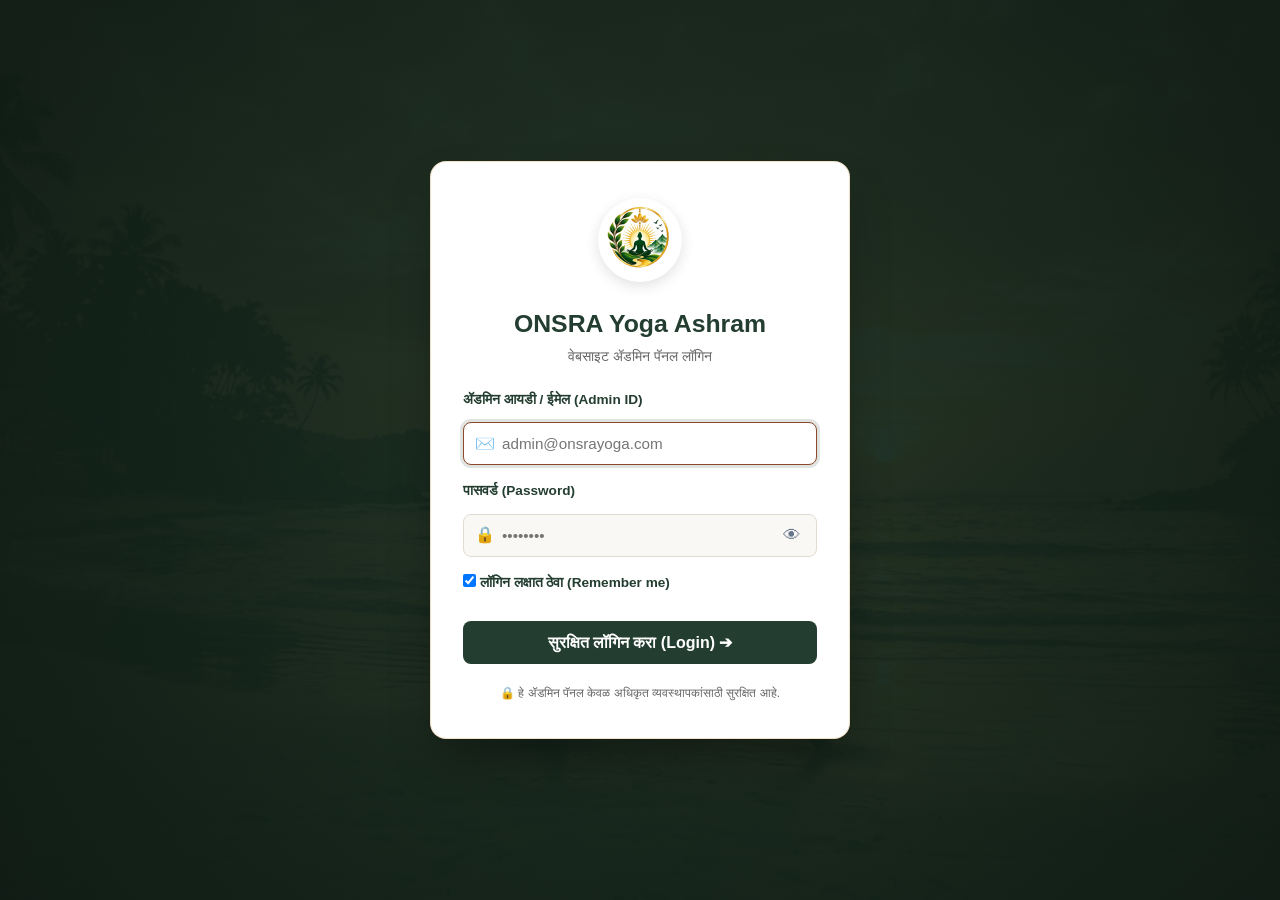
<file: admin/index.html>
<!DOCTYPE html>
<html lang="mr">

<head>
  <meta charset="UTF-8" />
  <meta name="viewport" content="width=device-width, initial-scale=1.0" />
  <title>ONSRA Admin Panel | व्यवस्थापन डॅशबोर्ड</title>
  <link rel="icon" type="image/png" href="../images/logo.png" />
  <style>
    :root {
      --primary: #8C482A;
      --primary-light: #B85D38;
      --primary-dark: #66321A;
      --forest: #233D30;
      --forest-light: #325A46;
      --sand: #FAF7F2;
      --sand-dark: #EDE7DD;
      --card-bg: #FFFFFF;
      --text-dark: #222222;
      --text-muted: #666666;
      --border: #E2DBD0;
      --success: #2E7D32;
      --warning: #ED6C02;
      --danger: #D32F2F;
      --radius: 10px;
      --shadow: 0 4px 16px rgba(0, 0, 0, 0.06);
      --shadow-lg: 0 10px 30px rgba(0, 0, 0, 0.12);
    }

    * {
      box-sizing: border-box;
      margin: 0;
      padding: 0;
      font-family: -apple-system, BlinkMacSystemFont, "Segoe UI", Roboto, Oxygen, Ubuntu, Cantarell, sans-serif;
    }

    body {
      background: var(--sand);
      color: var(--text-dark);
      line-height: 1.5;
      padding-bottom: 90px;
    }

    /* Header */
    .admin-header {
      background: var(--forest);
      color: #fff;
      padding: 16px 24px;
      display: flex;
      justify-content: space-between;
      align-items: center;
      position: sticky;
      top: 0;
      z-index: 100;
      box-shadow: 0 2px 10px rgba(0, 0, 0, 0.15);
    }

    .admin-brand {
      display: flex;
      align-items: center;
      gap: 12px;
    }

    .admin-brand img {
      width: 40px !important;
      height: 40px !important;
      max-width: 40px !important;
      max-height: 40px !important;
      border-radius: 50%;
      background: #fff;
      padding: 2px;
      object-fit: contain;
    }

    .admin-brand h1 {
      font-size: 1.25rem;
      font-weight: 700;
      letter-spacing: 0.5px;
    }

    .admin-brand span {
      font-size: 0.75rem;
      background: rgba(255, 255, 255, 0.18);
      padding: 2px 8px;
      border-radius: 20px;
      margin-left: 8px;
      font-weight: normal;
    }

    .header-actions {
      display: flex;
      align-items: center;
      gap: 12px;
    }

    .status-badge {
      display: inline-flex;
      align-items: center;
      gap: 6px;
      font-size: 0.8rem;
      padding: 4px 10px;
      border-radius: 16px;
      background: rgba(255, 255, 255, 0.12);
    }

    .status-dot {
      width: 8px;
      height: 8px;
      border-radius: 50%;
      background: #4caf50;
    }

    .status-dot.offline {
      background: #f44336;
    }

    /* Buttons */
    .btn {
      display: inline-flex;
      align-items: center;
      justify-content: center;
      gap: 6px;
      padding: 8px 16px;
      font-size: 0.88rem;
      font-weight: 600;
      border-radius: 6px;
      border: none;
      cursor: pointer;
      transition: all 0.2s;
      text-decoration: none;
    }

    .btn-primary {
      background: var(--primary-light);
      color: #fff;
    }

    .btn-primary:hover {
      background: var(--primary);
    }

    .btn-forest {
      background: var(--forest);
      color: #fff;
    }

    .btn-forest:hover {
      background: var(--forest-light);
    }

    .btn-secondary {
      background: var(--sand-dark);
      color: var(--text-dark);
    }

    .btn-secondary:hover {
      background: #dfd8cc;
    }

    .btn-outline {
      border: 1px solid rgba(255, 255, 255, 0.3);
      background: transparent;
      color: #fff;
    }

    .btn-outline:hover {
      background: rgba(255, 255, 255, 0.1);
    }

    .btn-danger {
      background: #fde8e8;
      color: var(--danger);
      border: 1px solid #f8b4b4;
    }

    .btn-danger:hover {
      background: #fbd5d5;
    }

    .btn-sm {
      padding: 4px 10px;
      font-size: 0.8rem;
    }

    .btn-lg {
      padding: 12px 24px;
      font-size: 1rem;
    }

    /* Layout */
    .container {
      max-width: 1100px;
      margin: 24px auto;
      padding: 0 16px;
    }

    /* Tabs */
    .tabs-nav {
      display: flex;
      gap: 8px;
      overflow-x: auto;
      padding-bottom: 12px;
      margin-bottom: 20px;
      border-bottom: 2px solid var(--border);
    }

    .tab-btn {
      background: #fff;
      border: 1px solid var(--border);
      padding: 10px 18px;
      font-size: 0.92rem;
      font-weight: 600;
      color: var(--text-muted);
      border-radius: 8px;
      cursor: pointer;
      display: inline-flex;
      align-items: center;
      gap: 8px;
      white-space: nowrap;
      transition: all 0.2s;
    }

    .tab-btn:hover {
      color: var(--primary);
      border-color: var(--primary-light);
    }

    .tab-btn.active {
      background: var(--primary);
      color: #fff;
      border-color: var(--primary);
      box-shadow: 0 4px 12px rgba(140, 72, 42, 0.25);
    }

    /* Tab Content */
    .tab-pane {
      display: none;
    }

    .tab-pane.active {
      display: block;
    }

    /* Card */
    .card {
      background: var(--card-bg);
      border: 1px solid var(--border);
      border-radius: var(--radius);
      padding: 24px;
      margin-bottom: 24px;
      box-shadow: var(--shadow);
    }

    .card-title {
      font-size: 1.18rem;
      font-weight: 700;
      color: var(--forest);
      margin-bottom: 8px;
      display: flex;
      align-items: center;
      justify-content: space-between;
    }

    .card-subtitle {
      font-size: 0.88rem;
      color: var(--text-muted);
      margin-bottom: 20px;
    }

    /* Form inputs */
    .form-grid {
      display: grid;
      grid-template-columns: repeat(auto-fit, minmax(280px, 1fr));
      gap: 16px;
      margin-bottom: 16px;
    }

    .form-group {
      display: flex;
      flex-direction: column;
      gap: 6px;
      margin-bottom: 16px;
    }

    .form-group.full {
      grid-column: 1 / -1;
    }

    label {
      font-size: 0.85rem;
      font-weight: 600;
      color: #444;
    }

    input[type="text"],
    input[type="tel"],
    input[type="email"],
    input[type="url"],
    input[type="number"],
    input[type="password"],
    textarea,
    select {
      padding: 10px 14px;
      border: 1px solid #ccc;
      border-radius: 6px;
      font-size: 0.95rem;
      background: #fff;
      color: #222;
      transition: border-color 0.2s;
    }

    input:focus,
    textarea:focus,
    select:focus {
      outline: none;
      border-color: var(--primary-light);
      box-shadow: 0 0 0 3px rgba(184, 93, 56, 0.15);
    }

    textarea {
      min-height: 90px;
      resize: vertical;
    }

    /* List items / Repeater cards */
    .item-card {
      background: #FAF8F5;
      border: 1px solid var(--border);
      border-radius: 8px;
      padding: 16px;
      margin-bottom: 14px;
      position: relative;
      transition: all 0.2s;
    }

    .item-card:hover {
      border-color: #c9bea9;
    }

    .item-header {
      display: flex;
      justify-content: space-between;
      align-items: center;
      margin-bottom: 12px;
    }

    .item-badge {
      font-size: 0.8rem;
      font-weight: 700;
      color: var(--forest);
      background: #e8ede9;
      padding: 2px 10px;
      border-radius: 12px;
    }

    /* Image preview box */
    .img-picker-wrap {
      display: flex;
      gap: 16px;
      align-items: center;
      background: #fff;
      border: 1px dashed var(--border);
      border-radius: 8px;
      padding: 12px;
    }

    .img-preview {
      width: 90px;
      height: 70px;
      object-fit: cover;
      border-radius: 6px;
      background: #eee;
      border: 1px solid #ddd;
    }

    /* Gallery Grid */
    .gallery-grid {
      display: grid;
      grid-template-columns: repeat(auto-fill, minmax(145px, 1fr));
      gap: 12px;
      margin-top: 16px;
    }

    .gallery-item {
      background: #fff;
      border: 1px solid var(--border);
      border-radius: 8px;
      overflow: hidden;
      text-align: center;
      padding: 8px;
      transition: all 0.2s;
      display: flex;
      flex-direction: column;
    }

    .gallery-item:hover {
      border-color: var(--primary);
      box-shadow: 0 4px 12px rgba(0, 0, 0, 0.06);
    }

    .gallery-item img {
      width: 100%;
      height: 95px;
      object-fit: cover;
      border-radius: 4px;
    }

    .gallery-item span {
      display: block;
      font-size: 0.72rem;
      color: var(--text-dark);
      font-weight: 500;
      overflow: hidden;
      text-overflow: ellipsis;
      white-space: nowrap;
      margin: 6px 0;
    }

    /* Floating Save Bar */
    .save-bar {
      position: fixed;
      bottom: 0;
      left: 0;
      right: 0;
      background: #ffffff;
      border-top: 1px solid var(--border);
      box-shadow: 0 -4px 20px rgba(0, 0, 0, 0.08);
      padding: 14px 24px;
      display: flex;
      justify-content: space-between;
      align-items: center;
      z-index: 99;
    }

    .save-info {
      display: flex;
      align-items: center;
      gap: 12px;
      font-size: 0.88rem;
      color: var(--text-muted);
    }

    .save-buttons {
      display: flex;
      gap: 12px;
    }

    /* Modal */
    .modal-backdrop {
      display: none;
      position: fixed;
      top: 0;
      left: 0;
      right: 0;
      bottom: 0;
      background: rgba(0, 0, 0, 0.5);
      backdrop-filter: blur(3px);
      z-index: 1000;
      align-items: center;
      justify-content: center;
    }

    .modal-backdrop.open {
      display: flex;
    }

    .modal-box {
      background: #fff;
      border-radius: var(--radius);
      max-width: 520px;
      width: 90%;
      padding: 24px;
      box-shadow: var(--shadow-lg);
      max-height: 90vh;
      overflow-y: auto;
    }

    .modal-header {
      display: flex;
      justify-content: space-between;
      align-items: center;
      margin-bottom: 16px;
    }

    .modal-close {
      background: transparent;
      border: none;
      font-size: 1.5rem;
      cursor: pointer;
      color: #777;
    }

    /* Toast */
    .toast-container {
      position: fixed;
      top: 70px;
      right: 20px;
      z-index: 9999;
      display: flex;
      flex-direction: column;
      gap: 8px;
    }

    .toast {
      padding: 12px 20px;
      border-radius: 8px;
      color: #fff;
      font-size: 0.9rem;
      font-weight: 500;
      box-shadow: var(--shadow-lg);
      animation: slideIn 0.3s ease;
      display: flex;
      align-items: center;
      gap: 8px;
    }

    .toast.success {
      background: var(--success);
    }

    .toast.error {
      background: var(--danger);
    }

    .toast.info {
      background: var(--forest);
    }

    @keyframes slideIn {
      from {
        transform: translateX(100%);
        opacity: 0;
      }

      to {
        transform: translateX(0);
        opacity: 1;
      }
    }

    @media (max-width: 768px) {
      .admin-header {
        flex-direction: column;
        gap: 12px;
        align-items: stretch;
      }

      .header-actions {
        justify-content: space-between;
      }

      .save-bar {
        flex-direction: column;
        gap: 10px;
        padding: 12px;
      }

      .save-buttons {
        width: 100%;
      }

      .save-buttons .btn {
        flex: 1;
      }
    }

    /* Login Screen Overlay */
    .login-overlay {
      position: fixed;
      inset: 0;
      background: radial-gradient(circle at center, rgba(26, 47, 35, 0.94), rgba(15, 28, 21, 0.98)), url('../images/hero-bg.jpg') center/cover no-repeat;
      display: flex;
      align-items: center;
      justify-content: center;
      z-index: 999999;
      padding: 20px;
    }

    .login-box {
      background: #FFFFFF;
      border-radius: 16px;
      box-shadow: 0 25px 50px -12px rgba(0, 0, 0, 0.4);
      max-width: 420px;
      width: 100%;
      padding: 36px 32px;
      text-align: center;
      animation: modalSlide 0.3s ease-out;
      border: 1px solid rgba(212, 163, 89, 0.35);
    }

    .login-box .login-logo {
      width: 84px;
      height: 84px;
      border-radius: 50%;
      object-fit: contain;
      margin: 0 auto 16px;
      box-shadow: 0 4px 14px rgba(0,0,0,0.12);
      border: 2px solid var(--accent);
      background: #fff;
      padding: 4px;
    }

    .login-box h2 {
      font-size: 1.55rem;
      color: var(--forest);
      margin-bottom: 4px;
      font-weight: 700;
    }

    .login-box p.login-sub {
      color: var(--text-muted);
      font-size: 0.9rem;
      margin-bottom: 22px;
    }

    .login-form {
      display: flex;
      flex-direction: column;
      gap: 16px;
      text-align: left;
    }

    .login-form .form-group {
      margin-bottom: 0;
    }

    .login-form label {
      display: block;
      font-weight: 600;
      font-size: 0.85rem;
      margin-bottom: 6px;
      color: var(--forest);
    }

    .login-input-wrap {
      position: relative;
      display: flex;
      align-items: center;
    }

    .login-input-wrap input {
      width: 100%;
      padding: 12px 42px 12px 38px;
      border: 1.5px solid var(--border);
      border-radius: 8px;
      font-size: 0.95rem;
      outline: none;
      transition: all 0.2s ease;
      background: #FAF8F5;
      color: var(--text);
    }

    .login-input-wrap input:focus {
      border-color: var(--primary);
      background: #FFFFFF;
      box-shadow: 0 0 0 3px rgba(44, 74, 56, 0.15);
    }

    .login-icon {
      position: absolute;
      left: 12px;
      font-size: 1rem;
      color: #94a3b8;
      pointer-events: none;
    }

    .toggle-pwd-btn {
      position: absolute;
      right: 10px;
      background: none;
      border: none;
      cursor: pointer;
      color: #64748b;
      font-size: 1.1rem;
      padding: 4px 6px;
      border-radius: 4px;
    }

    .toggle-pwd-btn:hover {
      background: #f1f5f9;
    }

    .login-error {
      background: #fee2e2;
      color: #b91c1c;
      padding: 10px 14px;
      border-radius: 8px;
      font-size: 0.85rem;
      display: none;
      align-items: center;
      gap: 8px;
      border: 1px solid #fecaca;
      margin-bottom: 14px;
      text-align: left;
    }

    .login-options {
      display: flex;
      justify-content: space-between;
      align-items: center;
      font-size: 0.85rem;
      color: var(--text-muted);
    }

    .login-remember {
      display: flex;
      align-items: center;
      gap: 6px;
      cursor: pointer;
      user-select: none;
    }

    .btn-login {
      background: var(--forest);
      color: #FFFFFF;
      border: none;
      border-radius: 8px;
      padding: 12px 20px;
      font-size: 1rem;
      font-weight: 600;
      cursor: pointer;
      transition: all 0.2s ease;
      display: flex;
      align-items: center;
      justify-content: center;
      gap: 8px;
      margin-top: 6px;
    }

    .btn-login:hover {
      background: var(--earth);
      transform: translateY(-1px);
      box-shadow: 0 4px 12px rgba(44, 74, 56, 0.25);
    }

    .btn-logout {
      background: #fef2f2;
      color: #b91c1c;
      border: 1px solid #fecaca;
      border-radius: 6px;
      padding: 6px 12px;
      font-size: 0.82rem;
      font-weight: 600;
      cursor: pointer;
      transition: all 0.2s;
      display: inline-flex;
      align-items: center;
      gap: 4px;
    }

    .btn-logout:hover {
      background: #ef4444;
      color: #ffffff;
      border-color: #ef4444;
    }
  </style>
</head>

<body>

  <!-- Admin Login Screen (Displayed when unauthenticated) -->
  <div class="login-overlay" id="login-overlay">
    <div class="login-box">
      <img src="../images/logo.png" alt="ONSRA Logo" class="login-logo" />
      <h2>ONSRA Yoga Ashram</h2>
      <p class="login-sub">वेबसाइट ॲडमिन पॅनल लॉगिन</p>

      <div class="login-error" id="login-error">
        <span>⚠️</span> <span id="login-error-msg">ईमेल किंवा पासवर्ड चुकीचा आहे.</span>
      </div>

      <form class="login-form" id="admin-login-form">
        <div class="form-group">
          <label for="login-email">ॲडमिन आयडी / ईमेल (Admin ID)</label>
          <div class="login-input-wrap">
            <span class="login-icon">✉️</span>
            <input type="email" id="login-email" placeholder="admin@onsrayoga.com" autocomplete="username" required />
          </div>
        </div>

        <div class="form-group">
          <label for="login-password">पासवर्ड (Password)</label>
          <div class="login-input-wrap">
            <span class="login-icon">🔒</span>
            <input type="password" id="login-password" placeholder="••••••••" autocomplete="current-password" required />
            <button type="button" class="toggle-pwd-btn" id="btn-toggle-pwd" title="पासवर्ड पहा/लपवा">👁</button>
          </div>
        </div>

        <div class="login-options">
          <label class="login-remember">
            <input type="checkbox" id="login-remember" checked />
            लॉगिन लक्षात ठेवा (Remember me)
          </label>
        </div>

        <button type="submit" class="btn-login" id="btn-login-submit">
          <span>सुरक्षित लॉगिन करा (Login) ➔</span>
        </button>
      </form>
      <p style="margin-top:20px; font-size:0.75rem; color:var(--text-muted);">
        🔒 हे ॲडमिन पॅनल केवळ अधिकृत व्यवस्थापकांसाठी सुरक्षित आहे.
      </p>
    </div>
  </div>

  <!-- Admin Main Dashboard Wrapper (Hidden until authenticated) -->
  <div id="admin-main-wrap" style="display:none;">

  <!-- Admin Header -->
  <header class="admin-header">
    <div class="admin-brand">
      <img src="../images/logo.png" alt="ONSRA Logo"
        style="width:40px; height:40px; max-width:40px; max-height:40px; border-radius:50%; object-fit:contain;" />
      <div>
        <h1>ONSRA Yoga Ashram</h1>
        <span style="font-size:0.75rem;">वेबसाइट ॲडमिन पॅनल</span>
      </div>
    </div>
    <div class="header-actions">
      <div class="status-badge" id="status-indicator">
        <span class="status-dot" id="status-dot"></span>
        <span id="status-text">तपासत आहे...</span>
      </div>
      <button type="button" class="btn btn-outline btn-sm" id="btn-open-token-modal">🔑 GitHub Token</button>
      <a href="../index.html" target="_blank" class="btn btn-outline btn-sm">👁 वेबसाईट पहा</a>
      <button type="button" class="btn-logout" id="btn-admin-logout" title="ॲडमिन पॅनलमधून बाहेर पडा">🚪 लॉगआउट</button>
    </div>
  </header>

  <!-- Main Container -->
  <div class="container">

    <!-- Navigation Tabs -->
    <nav class="tabs-nav">
      <button type="button" class="tab-btn active" data-tab="tab-general">📞 संपर्क व लोगो</button>
      <button type="button" class="tab-btn" data-tab="tab-programs">📚 सर्व प्रोग्राम्स (Programs)</button>
      <button type="button" class="tab-btn" data-tab="tab-hero">🏠 मुख्य मजकूर व फोटो</button>
      <button type="button" class="tab-btn" data-tab="tab-batches">🗓 शेड्युल व बॅचेस</button>
      <button type="button" class="tab-btn" data-tab="tab-rooms">🛏 खोल्यांचे प्रकार (Rooms)</button>
      <button type="button" class="tab-btn" data-tab="tab-testimonials">⭐ रिव्ह्यूज (Stories)</button>
      <button type="button" class="tab-btn" data-tab="tab-instagram">📸 इन्स्टाग्राम फोटो</button>
      <button type="button" class="tab-btn" data-tab="tab-gallery">🖼 फोटो व्यवस्थापन (Gallery)</button>
    </nav>

    <!-- TAB 1: General & Contact -->
    <div class="tab-pane active" id="tab-general">
      <div class="card">
        <div class="card-title">
          <span>📞 संपर्क माहिती, लोगो आणि सोशल मीडिया लिंक्स</span>
        </div>
        <p class="card-subtitle">येथून तुम्ही वेबसाइटचा मुख्य लोगो, फोन नंबर, व्हॉट्सॲप, ईमेल आणि Instagram प्रोफाइल थेट अपडेट करू शकता.</p>

        <div class="form-grid">
          <div class="form-group full">
            <label>वेबसाईट लोगो फोटो (Site Logo Image)</label>
            <div style="display:flex; gap:8px;">
              <input type="text" id="input-logo-img" value="images/logo.png" />
              <button type="button" class="btn btn-secondary btn-sm" onclick="ONSRA_ADMIN.pickImageFor('input-logo-img', 0, 'logo')">🖼 निवडा</button>
            </div>
          </div>
          <div class="form-group full">
            <div class="img-picker-wrap">
              <img src="../images/logo.png" id="logo-preview-img" class="img-preview" alt="Logo Preview" style="height:60px; object-fit:contain;" />
              <span style="font-size:0.85rem; color:var(--text-muted);">वेबसाईट हेडर व फुटरमधील मुख्य लोगो.</span>
            </div>
          </div>
          <div class="form-group">
            <label>वेबसाइटचे नाव (Site Name)</label>
            <input type="text" id="input-site-name" />
          </div>
          <div class="form-group">
            <label>टॅगलाइन (Tagline)</label>
            <input type="text" id="input-tagline" />
          </div>
          <div class="form-group full">
            <label>टॉप अनाउन्समेंट बार मजकूर (Top Bar Text)</label>
            <input type="text" id="input-announcement" placeholder="उदा. ⚡ November 2026 Batch - Limited Seats" />
          </div>
          <div class="form-group">
            <label>मुख्य फोन नंबर (Primary Phone - WhatsApp)</label>
            <input type="tel" id="input-phone1" placeholder="+91 98502 50033" />
          </div>
          <div class="form-group">
            <label>दुसरा फोन नंबर (Secondary Phone)</label>
            <input type="tel" id="input-phone2" placeholder="+91 98765 43210" />
          </div>
          <div class="form-group">
            <label>WhatsApp नंबर (देश कोडसह, स्पेसशिवाय)</label>
            <input type="text" id="input-whatsapp" placeholder="919850250033" />
          </div>
          <div class="form-group">
            <label>ईमेल पत्ता (Official Email)</label>
            <input type="email" id="input-email" placeholder="info@onsrayoga.com" />
          </div>
          <div class="form-group full">
            <label>Instagram URL</label>
            <input type="url" id="input-instagram-url"
              placeholder="https://www.instagram.com/onsra_yoga__ashram_goa/" />
          </div>
          <div class="form-group full">
            <label>आश्रम पत्ता (Physical Address)</label>
            <textarea id="input-location"></textarea>
          </div>
        </div>
      </div>
    </div>

    <!-- TAB 2: Programs & Retreats -->
    <div class="tab-pane" id="tab-programs">
      <div class="card">
        <div class="card-title">
          <span>📚 सर्व प्रोग्राम्स व कोर्सेस (Programs & Retreats)</span>
          <button type="button" class="btn btn-primary btn-sm" onclick="ONSRA_ADMIN.addProgram()">➕ नवीन प्रोग्राम जोडा</button>
        </div>
        <p class="card-subtitle">होमपेजवरील 'Transform Your Practice' मधील तिन्ही मुख्य कार्ड्स (200-Hr TTC, Women's Retreat, Ashram Stay) चे फोटो, टॅग, माहिती व लिंक्स येथून बदला.</p>
        <div id="programs-list"></div>
      </div>
    </div>

    <!-- TAB 2: Schedule & Batches -->
    <div class="tab-pane" id="tab-batches">
      <!-- Batches -->
      <div class="card">
        <div class="card-title">
          <span>🗓 आगामी TTC बॅचेस (Upcoming Batches)</span>
          <button type="button" class="btn btn-primary btn-sm" onclick="ONSRA_ADMIN.addBatch()">➕ नवीन बॅच जोडा</button>
        </div>
        <p class="card-subtitle">येथे ट्रेनिंग पेज आणि होमपेजवरील TTC बॅचेसच्या तारखा आणि ओपनिंग स्टेटस व्यवस्थापित करा.
        </p>
        <div id="batches-list"></div>
      </div>

      <!-- Daily Schedule -->
      <div class="card">
        <div class="card-title">
          <span>⏰ दैनिक आश्रम वेळापत्रक (Daily Schedule)</span>
          <button type="button" class="btn btn-primary btn-sm" onclick="ONSRA_ADMIN.addSchedule()">➕ नवीन वेळ
            जोडा</button>
        </div>
        <p class="card-subtitle">Schedule पेजवरील सकाळपासून रात्रीपर्यंतचे वेळापत्रक येथे अपडेट करा.</p>
        <div id="schedule-list"></div>
      </div>
    </div>

    <!-- TAB 3: Rooms & Accommodation -->
    <div class="tab-pane" id="tab-rooms">
      <div class="card">
        <div class="card-title">
          <span>🏢 आश्रम ॲकोमोडेशन मुख्य फोटो (Your Home for 24 Days)</span>
        </div>
        <p class="card-subtitle">Accommodation पेजवरील 'Your Home for 24 Days' समोरील मुख्य फोटो येथे थेट बदला किंवा
          गॅलरीमधून निवडा.</p>
        <div class="form-grid">
          <div class="form-group full">
            <label>फोटो पाथ (Photo Path)</label>
            <div style="display:flex; gap:8px;">
              <input type="text" id="input-acc-img" value="images/ashram-accommodation.jpg" />
              <button type="button" class="btn btn-secondary btn-sm"
                onclick="ONSRA_ADMIN.pickImageFor('input-acc-img', 0, 'acc')">🖼 निवडा</button>
            </div>
          </div>
          <div class="form-group full">
            <div class="img-picker-wrap">
              <img src="../images/ashram-accommodation.jpg" id="acc-preview-img" class="img-preview"
                alt="Accommodation Preview" style="height:140px; object-fit:cover; border-radius:6px;" />
              <span style="font-size:0.85rem; color:var(--text-muted);">'Your Home for 24 Days' समोरील सध्याचा मुख्य
                फोटो प्रीव्ह्यू.</span>
            </div>
          </div>
        </div>
      </div>

      <div class="card">
        <div class="card-title">
          <span>🛏 खोल्यांचे प्रकार आणि फोटो (Accommodation Rooms)</span>
        </div>
        <p class="card-subtitle">Accommodation पेजवरील खोल्यांची नावे, फोटो, वर्णन आणि सुविधा (Amenities) बदला.</p>
        <div id="rooms-list"></div>
      </div>
    </div>

    <!-- TAB 4: Student Stories / Testimonials -->
    <div class="tab-pane" id="tab-testimonials">
      <div class="card">
        <div class="card-title">
          <span>⭐ विद्यार्थ्यांचे अभिप्राय (Student Stories & Reviews)</span>
          <button type="button" class="btn btn-primary btn-sm" onclick="ONSRA_ADMIN.addTestimonial()">➕ नवीन रिव्ह्यू
            जोडा</button>
        </div>
        <p class="card-subtitle">होमपेजवरील टेस्टीमोनियल स्लाइडरमधील रिव्ह्यूज व्यवस्थापित करा.</p>
        <div id="testimonials-list"></div>
      </div>
    </div>

    <!-- TAB 5: Photo Manager & Gallery -->
    <div class="tab-pane" id="tab-gallery">
      <div class="card">
        <div class="card-title">
          <span>🖼 नवीन फोटो अपलोड करा (Upload New Image)</span>
        </div>
        <p class="card-subtitle">तुमच्या कॉम्प्युटर किंवा मोबाईलवरून नवीन फोटो अपलोड करा. तो थेट वेबसाईटच्या images/
          फोल्डरमध्ये सेव्ह होईल.</p>

        <div id="upload-drop-zone"
          style="background:#FAF8F5; border:2px dashed var(--border); border-radius:8px; padding:32px; text-align:center; transition:all 0.2s;">
          <p style="font-size:1.1rem; font-weight:600; margin-bottom:8px;">येथे फोटो निवडा किंवा ड्रॅग करा</p>
          <p style="font-size:0.85rem; color:var(--text-muted); margin-bottom:16px;">JPG, PNG किंवा WebP फॉरमॅट सपोर्टेड
            (हाय-क्वालिटी ऑटो-ऑप्टिमायझेशन)</p>
          <input type="file" id="admin-image-upload" accept="image/*" style="display:none;" />
          <button type="button" class="btn btn-forest"
            onclick="document.getElementById('admin-image-upload').click()">📁 फोटो फाईल निवडा</button>
        </div>
      </div>

      <div class="card">
        <div class="card-title">
          <span>📸 वेबसाईटवरील उपलब्ध फोटो गॅलरी</span>
          <button type="button" class="btn btn-secondary btn-sm" onclick="ONSRA_ADMIN.refreshGallery()">🔄 रिफ्रेश
            गॅलरी</button>
        </div>
        <p class="card-subtitle">खालील कोणत्याही फोटोची लिंक एका क्लिकवर कॉपी करू शकता किंवा नको असलेला फोटो डिलीट करू
          शकता.</p>
        <div class="gallery-grid" id="gallery-grid"></div>
      </div>
    </div>

    <!-- TAB 3: Hero & Main Content -->
    <div class="tab-pane" id="tab-hero">
      <div class="card">
        <div class="card-title">
          <span>🏠 होमपेज मुख्य बॅनर (Hero Section)</span>
        </div>
        <div class="form-grid">
          <div class="form-group full">
            <label>बॅज मजकूर (Badge)</label>
            <input type="text" id="input-hero-badge" />
          </div>
          <div class="form-group full">
            <label>मुख्य शीर्षक (Heading H1)</label>
            <input type="text" id="input-hero-title" />
          </div>
          <div class="form-group full">
            <label>उपशीर्षक / माहिती (Subtitle)</label>
            <textarea id="input-hero-sub"></textarea>
          </div>
          <div class="form-group full">
            <label>हिरो बॅकग्राउंड फोटो (Hero Background Image)</label>
            <div style="display:flex; gap:8px;">
              <input type="text" id="input-hero-bg" value="images/hero-bg.jpg" />
              <button type="button" class="btn btn-secondary btn-sm" onclick="ONSRA_ADMIN.pickImageFor('input-hero-bg', 0, 'hero-bg')">🖼 निवडा</button>
            </div>
          </div>
          <div class="form-group full">
            <div class="img-picker-wrap">
              <img src="../images/hero-bg.jpg" id="hero-bg-preview" class="img-preview" alt="Hero BG Preview" style="height:140px; object-fit:cover;" />
              <span style="font-size:0.85rem; color:var(--text-muted);">होमपेजवरील सर्वात वर दिसणारा मुख्य मोठा फोटो.</span>
            </div>
          </div>
          <div class="form-group">
            <label>मुख्य बटणाचा मजकूर (Primary CTA)</label>
            <input type="text" id="input-hero-cta" />
          </div>
          <div class="form-group">
            <label>दुसऱ्या बटणाचा मजकूर (Secondary CTA)</label>
            <input type="text" id="input-hero-sec-cta" />
          </div>
        </div>
      </div>

      <!-- Philosophy & Story -->
      <div class="card">
        <div class="card-title">
          <span>🧘 तत्त्वज्ञान व आश्रम परिचय (Philosophy & Story)</span>
        </div>
        <p class="card-subtitle">होमपेजवरील 'Rooted in Tradition, Open to the World' मधील सुविचार व परिचय मजकूर बदला.</p>
        <div class="form-grid">
          <div class="form-group full">
            <label>सुविचार / कोट (Quote)</label>
            <input type="text" id="input-phil-quote" />
          </div>
          <div class="form-group full">
            <label>सुविचार लेखक (Quote Author / Cite)</label>
            <input type="text" id="input-phil-cite" />
          </div>
          <div class="form-group full">
            <label>सेक्शन शीर्षक (Section Heading)</label>
            <input type="text" id="input-phil-title" />
          </div>
          <div class="form-group full">
            <label>परिच्छेद १ (Story Paragraph 1)</label>
            <textarea id="input-phil-text1"></textarea>
          </div>
          <div class="form-group full">
            <label>परिच्छेद २ (Story Paragraph 2)</label>
            <textarea id="input-phil-text2"></textarea>
          </div>
        </div>
      </div>

      <!-- About Page Garden Photo -->
      <div class="card">
        <div class="card-title">
          <span>🌿 अबाउट पेज आश्रम फोटो (About Us Ashram Photo)</span>
        </div>
        <div class="form-grid">
          <div class="form-group full">
            <label>अबाउट पेज फोटो पाथ (About Page Image)</label>
            <div style="display:flex; gap:8px;">
              <input type="text" id="input-about-img" value="images/ashram-accommodation.jpg" />
              <button type="button" class="btn btn-secondary btn-sm" onclick="ONSRA_ADMIN.pickImageFor('input-about-img', 0, 'about')">🖼 निवडा</button>
            </div>
          </div>
          <div class="form-group full">
            <div class="img-picker-wrap">
              <img src="../images/ashram-accommodation.jpg" id="about-preview-img" class="img-preview" alt="About Preview" style="height:140px; object-fit:cover;" />
              <span style="font-size:0.85rem; color:var(--text-muted);">About Us पेजवरील 'Who We Are' समोरील मुख्य फोटो.</span>
            </div>
          </div>
        </div>
      </div>
    </div>

    <!-- TAB 7: Instagram Strip Photos -->
    <div class="tab-pane" id="tab-instagram">
      <div class="card">
        <div class="card-title">
          <span>📸 होमपेजवरील इन्स्टाग्राम फोटो ग्रिड (Instagram Photos)</span>
        </div>
        <p class="card-subtitle">होमपेजवर खाली दिसणाऱ्या ४ इन्स्टाग्राम फोटोंची चित्रे तुम्ही येथून थेट बदलू शकता.</p>
        <div class="form-grid">
          <div class="form-group">
            <label>फोटो १ (Photo 1)</label>
            <div style="display:flex; gap:8px;">
              <input type="text" id="input-ig-1" />
              <button type="button" class="btn btn-secondary btn-sm" onclick="ONSRA_ADMIN.pickImageFor('input-ig-1', 1, 'ig')">🖼 निवडा</button>
            </div>
            <div class="img-picker-wrap" style="margin-top:8px;">
              <img src="../images/ig-beach-yoga.jpg" id="ig-preview-1" class="img-preview" alt="IG 1" style="height:90px;" />
            </div>
          </div>
          <div class="form-group">
            <label>फोटो २ (Photo 2)</label>
            <div style="display:flex; gap:8px;">
              <input type="text" id="input-ig-2" />
              <button type="button" class="btn btn-secondary btn-sm" onclick="ONSRA_ADMIN.pickImageFor('input-ig-2', 2, 'ig')">🖼 निवडा</button>
            </div>
            <div class="img-picker-wrap" style="margin-top:8px;">
              <img src="../images/ig-meditation.jpg" id="ig-preview-2" class="img-preview" alt="IG 2" style="height:90px;" />
            </div>
          </div>
          <div class="form-group">
            <label>फोटो ३ (Photo 3)</label>
            <div style="display:flex; gap:8px;">
              <input type="text" id="input-ig-3" />
              <button type="button" class="btn btn-secondary btn-sm" onclick="ONSRA_ADMIN.pickImageFor('input-ig-3', 3, 'ig')">🖼 निवडा</button>
            </div>
            <div class="img-picker-wrap" style="margin-top:8px;">
              <img src="../images/ig-sunset.jpg" id="ig-preview-3" class="img-preview" alt="IG 3" style="height:90px;" />
            </div>
          </div>
          <div class="form-group">
            <label>फोटो ४ (Photo 4)</label>
            <div style="display:flex; gap:8px;">
              <input type="text" id="input-ig-4" />
              <button type="button" class="btn btn-secondary btn-sm" onclick="ONSRA_ADMIN.pickImageFor('input-ig-4', 4, 'ig')">🖼 निवडा</button>
            </div>
            <div class="img-picker-wrap" style="margin-top:8px;">
              <img src="../images/ttc-beach-group.jpg" id="ig-preview-4" class="img-preview" alt="IG 4" style="height:90px;" />
            </div>
          </div>
        </div>
      </div>
    </div>

  </div><!-- /container -->

  <!-- Floating Save Bar -->
  <div class="save-bar">
    <div class="save-info">
      <span>💡 केलेले बदल सेव्ह करण्यासाठी उजवीकडील बटण दाबा.</span>
    </div>
    <div class="save-buttons">
      <button type="button" class="btn btn-secondary" id="btn-save-all">💾 बदल सेव्ह करा (Save)</button>
      <button type="button" class="btn btn-primary" id="btn-publish-git">🚀 GitHub वर पब्लिश करा (Publish)</button>
    </div>
  </div>

  <!-- Token Modal -->
  <div class="modal-backdrop" id="token-modal">
    <div class="modal-box">
      <div class="modal-header">
        <h3 style="color:var(--forest);">🔑 GitHub Personal Access Token</h3>
        <button type="button" class="modal-close" id="btn-close-token-modal">&times;</button>
      </div>
      <p style="font-size:0.88rem; color:var(--text-muted); margin-bottom:16px;">
        थेट मोबाईल किंवा इतर कोणत्याही ब्राउझरवरून लाईव्ह वेबसाइटवर बदल सेव्ह करण्यासाठी एका मिनिटांत GitHub टोकन तयार
        करून येथे सेव्ह करा.
      </p>

      <div class="form-group">
        <label>GitHub Personal Access Token (PAT):</label>
        <input type="password" id="github-token-input" placeholder="ghp_xxxxxxxxxxxxxxxxxxxx" />
      </div>

      <div
        style="background:#FAF8F5; border:1px solid var(--border); border-radius:6px; padding:12px; font-size:0.82rem; margin-bottom:16px;">
        <strong>टोकन कसे मिळवायचे (फक्त १ मिनिटांत):</strong><br />
        १. GitHub.com ला लॉगिन करा आणि <strong>Settings &gt; Developer settings &gt; Personal access tokens &gt; Tokens
          (classic)</strong> वर जा.<br />
        २. <strong>Generate new token (classic)</strong> निवडा.<br />
        ३. फक्त <code>repo</code> या पर्यायावर टिक (check) करा आणि <strong>Generate token</strong> बटण दाबा.<br />
        ४. आलेले टोकन कॉपी करून वरील बॉक्समध्ये पेस्ट करा. हे टोकन तुमच्याच फोन/ब्राउझरमध्ये सुरक्षित सेव्ह राहील.
      </div>

      <div style="display:flex; justify-content:space-between; gap:12px;">
        <button type="button" class="btn btn-danger btn-sm" id="btn-clear-token">टोकन काढा</button>
        <button type="button" class="btn btn-forest" id="btn-save-token">कनेक्ट आणि सेव्ह करा</button>
      </div>
    </div>
  </div>

  </div><!-- /admin-main-wrap -->

  <!-- Toast Container -->
  <div class="toast-container" id="toast-container"></div>

  <!-- Core JavaScript inlined for 100% reliable execution -->
  <script>
    /**
     * ONSRA Yoga Ashram - Live Web Admin Dashboard Engine
     */
    (function () {
      'use strict';

      var GITHUB_REPO = 'visha56/onsra';
      var GITHUB_BRANCH = 'main';
      var GITHUB_TOKEN_KEY = 'onsra_github_pat';

      var isLocal = window.location.hostname === 'localhost' || window.location.hostname === '127.0.0.1';
      var siteData = null;
      var currentSha = null;

      // DOM Elements
      var tokenModal = document.getElementById('token-modal');
      var tokenInput = document.getElementById('github-token-input');
      var saveBtn = document.getElementById('btn-save-all');
      var publishBtn = document.getElementById('btn-publish-git');

      // Fix image and relative paths depending on trailing slash
      function resolveAsset(relativePath) {
        if (!relativePath) return '';
        if (relativePath.startsWith('http://') || relativePath.startsWith('https://')) return relativePath;
        var base = window.location.pathname.endsWith('/') ? '../' : './';
        return base + relativePath.replace(/^\.\//, '').replace(/^\.\.\//, '');
      }

      var AUTH_KEY = 'onsra_admin_auth';
      var VALID_USER = 'admin@onsrayoga.com';
      var VALID_PASS = 'onsra@123';
      var isAdminInitialized = false;

      function isAuthenticated() {
        return localStorage.getItem(AUTH_KEY) === 'true' || sessionStorage.getItem(AUTH_KEY) === 'true';
      }

      function setAuthenticated(remember) {
        if (remember) {
          localStorage.setItem(AUTH_KEY, 'true');
        } else {
          sessionStorage.setItem(AUTH_KEY, 'true');
        }
      }

      function clearAuthentication() {
        localStorage.removeItem(AUTH_KEY);
        sessionStorage.removeItem(AUTH_KEY);
      }

      function showAdminDashboard() {
        var overlay = document.getElementById('login-overlay');
        var mainWrap = document.getElementById('admin-main-wrap');
        if (overlay) overlay.style.display = 'none';
        if (mainWrap) mainWrap.style.display = 'block';
      }

      function showLoginScreen() {
        var overlay = document.getElementById('login-overlay');
        var mainWrap = document.getElementById('admin-main-wrap');
        if (overlay) overlay.style.display = 'flex';
        if (mainWrap) mainWrap.style.display = 'none';
        var emailInput = document.getElementById('login-email');
        if (emailInput) setTimeout(function () { emailInput.focus(); }, 150);
      }

      function setupLogin() {
        var form = document.getElementById('admin-login-form');
        var emailInput = document.getElementById('login-email');
        var pwdInput = document.getElementById('login-password');
        var rememberInput = document.getElementById('login-remember');
        var errBox = document.getElementById('login-error');
        var errMsg = document.getElementById('login-error-msg');
        var togglePwd = document.getElementById('btn-toggle-pwd');
        var logoutBtn = document.getElementById('btn-admin-logout');

        if (togglePwd && pwdInput) {
          togglePwd.addEventListener('click', function () {
            if (pwdInput.type === 'password') {
              pwdInput.type = 'text';
              togglePwd.textContent = '🙈';
            } else {
              pwdInput.type = 'password';
              togglePwd.textContent = '👁';
            }
          });
        }

        if (form) {
          form.addEventListener('submit', function (e) {
            e.preventDefault();
            var email = (emailInput ? emailInput.value : '').trim().toLowerCase();
            var pwd = (pwdInput ? pwdInput.value : '');

            if (email === VALID_USER && pwd === VALID_PASS) {
              if (errBox) errBox.style.display = 'none';
              var remember = rememberInput ? rememberInput.checked : true;
              setAuthenticated(remember);
              showToast('लॉगिन यशस्वी झाले! स्वागत आहे. 🙏', 'success');
              showAdminDashboard();
              initAdmin();
            } else {
              if (errBox) {
                errBox.style.display = 'flex';
                if (errMsg) errMsg.textContent = 'ईमेल किंवा पासवर्ड चुकीचा आहे! कृपया योग्य माहिती टाका.';
              }
              if (pwdInput) {
                pwdInput.value = '';
                pwdInput.focus();
              }
            }
          });
        }

        if (logoutBtn) {
          logoutBtn.addEventListener('click', function () {
            if (confirm('तुम्हाला ॲडमिन पॅनलमधून नक्की लॉगआउट करायचे आहे का?')) {
              clearAuthentication();
              showToast('तुम्ही यशस्वीरीत्या लॉगआउट झाला आहात.', 'info');
              showLoginScreen();
            }
          });
        }
      }

      document.addEventListener('DOMContentLoaded', function () {
        setupLogin();
        if (isAuthenticated()) {
          showAdminDashboard();
          initAdmin();
        } else {
          showLoginScreen();
        }
      });

      function initAdmin() {
        if (isAdminInitialized) return;
        isAdminInitialized = true;
        setupTabs();
        setupTokenModal();
        updateConnectionStatus();
        loadContent();
        setupSaveActions();
        loadGalleryImages();
      }

      function updateConnectionStatus() {
        var token = localStorage.getItem(GITHUB_TOKEN_KEY);
        var dot = document.getElementById('status-dot');
        var text = document.getElementById('status-text');

        if (isLocal) {
          dot.className = 'status-dot';
          text.textContent = '🟢 Local Server Connected (Port 3000)';
        } else if (token) {
          dot.className = 'status-dot';
          text.textContent = '🟢 GitHub API Connected';
        } else {
          dot.className = 'status-dot offline';
          text.textContent = '🟡 GitHub Token Required for Live Saving';
        }
      }

      function setupTokenModal() {
        var btnOpen = document.getElementById('btn-open-token-modal');
        var btnClose = document.getElementById('btn-close-token-modal');
        var btnSaveToken = document.getElementById('btn-save-token');
        var btnClearToken = document.getElementById('btn-clear-token');

        if (btnOpen) {
          btnOpen.addEventListener('click', function () {
            tokenInput.value = localStorage.getItem(GITHUB_TOKEN_KEY) || '';
            tokenModal.classList.add('open');
          });
        }

        if (btnClose) {
          btnClose.addEventListener('click', function () {
            tokenModal.classList.remove('open');
          });
        }

        if (btnSaveToken) {
          btnSaveToken.addEventListener('click', function () {
            var token = tokenInput.value.trim();
            if (!token) {
              showToast('कृपया वैध GitHub टोकन टाका.', 'error');
              return;
            }
            localStorage.setItem(GITHUB_TOKEN_KEY, token);
            tokenModal.classList.remove('open');
            updateConnectionStatus();
            showToast('GitHub टोकन सेव्ह झाले! कनेक्शन सक्रिय आहे.', 'success');
          });
        }

        if (btnClearToken) {
          btnClearToken.addEventListener('click', function () {
            localStorage.removeItem(GITHUB_TOKEN_KEY);
            tokenInput.value = '';
            tokenModal.classList.remove('open');
            updateConnectionStatus();
            showToast('टोकन काढून टाकले.', 'info');
          });
        }
      }

      function loadContent() {
        showToast('माहिती लोड होत आहे...', 'info');

        if (isLocal) {
          fetch('/api/content')
            .then(function (res) { return res.json(); })
            .then(function (data) {
              siteData = data;
              renderAll();
              showToast('माहिती यशस्वीरीत्या लोड झाली!', 'success');
            })
            .catch(fallbackLocalFetch);
        } else {
          var headers = { 'Accept': 'application/vnd.github.v3+json' };
          var token = localStorage.getItem(GITHUB_TOKEN_KEY);
          if (token) headers['Authorization'] = 'token ' + token;

          var ghUrl = 'https://api.github.com/repos/' + GITHUB_REPO + '/contents/data/content.json?ref=' + GITHUB_BRANCH;
          fetch(ghUrl, { headers: headers })
            .then(function (res) {
              if (!res.ok) throw new Error('Status ' + res.status);
              return res.json();
            })
            .then(function (resData) {
              currentSha = resData.sha;
              var decodedStr = decodeURIComponent(escape(atob(resData.content)));
              siteData = JSON.parse(decodedStr);
              renderAll();
              showToast('GitHub वरून माहिती लोड झाली!', 'success');
            })
            .catch(function (err) {
              console.warn('GitHub API fetch failed, falling back to local json:', err);
              fallbackLocalFetch();
            });
        }
      }

      function fallbackLocalFetch() {
        var jsonUrl = window.location.pathname.endsWith('/') ? '../data/content.json' : './data/content.json';
        fetch(jsonUrl + '?v=' + new Date().getTime())
          .then(function (res) { return res.json(); })
          .then(function (data) {
            siteData = data;
            renderAll();
            showToast('माहिती लोड झाली.', 'success');
          })
          .catch(function (err) {
            showToast('डेटा लोड करताना त्रुटी: ' + err.message, 'error');
          });
      }

      function renderAll() {
        if (!siteData) return;
        renderGeneralTab();
        renderPrograms();
        renderHeroTab();
        renderBatches();
        renderSchedule();
        renderRooms();
        renderTestimonials();
        renderInstagramTab();
      }

      function renderGeneralTab() {
        var g = siteData.general || {};
        document.getElementById('input-site-name').value = g.siteName || '';
        document.getElementById('input-tagline').value = g.tagline || '';
        document.getElementById('input-announcement').value = g.announcement || '';
        var logoInput = document.getElementById('input-logo-img');
        if (logoInput) logoInput.value = g.logoImage || 'images/logo.png';
        var logoPreview = document.getElementById('logo-preview-img');
        if (logoPreview) logoPreview.src = resolveAsset(g.logoImage || 'images/logo.png');

        document.getElementById('input-phone1').value = g.primaryPhone || '';
        document.getElementById('input-phone2').value = g.secondaryPhone || '';
        document.getElementById('input-whatsapp').value = g.whatsappNumber || '';
        document.getElementById('input-email').value = g.email || '';
        document.getElementById('input-instagram-url').value = g.instagramUrl || '';
        document.getElementById('input-location').value = g.location || '';
      }

      function renderPrograms() {
        var container = document.getElementById('programs-list');
        if (!container) return;
        var progs = siteData.programs || [];
        container.innerHTML = '';

        progs.forEach(function (p, index) {
          var item = document.createElement('div');
          item.className = 'item-card';
          var imgSrc = resolveAsset(p.image || 'images/ttc-featured.jpg');

          item.innerHTML =
            '<div class="item-header">' +
            '<span class="item-badge">प्रोग्राम #' + (index + 1) + ': ' + (p.title || '') + '</span>' +
            '<button type="button" class="btn btn-danger btn-sm" onclick="ONSRA_ADMIN.deleteProgram(' + index + ')">🗑 हटवा</button>' +
            '</div>' +
            '<div class="form-grid">' +
            '<div class="form-group">' +
            '<label>प्रोग्रामचे नाव (Title)</label>' +
            '<input type="text" value="' + (p.title || '') + '" oninput="ONSRA_ADMIN.updateProgram(' + index + ', \'title\', this.value)" />' +
            '</div>' +
            '<div class="form-group">' +
            '<label>टॅग / बॅज (उदा. ⭐ Most Popular, 🌸 For Women)</label>' +
            '<input type="text" value="' + (p.tag || '') + '" oninput="ONSRA_ADMIN.updateProgram(' + index + ', \'tag\', this.value)" />' +
            '</div>' +
            '<div class="form-group">' +
            '<label>कालावधी (उदा. 24 Days किंवा 3 Days)</label>' +
            '<input type="text" value="' + (p.duration || '') + '" oninput="ONSRA_ADMIN.updateProgram(' + index + ', \'duration\', this.value)" />' +
            '</div>' +
            '<div class="form-group">' +
            '<label>ठिकाण (उदा. Goa, India किंवा Beachside)</label>' +
            '<input type="text" value="' + (p.location || '') + '" oninput="ONSRA_ADMIN.updateProgram(' + index + ', \'location\', this.value)" />' +
            '</div>' +
            '<div class="form-group">' +
            '<label>प्रकार / स्टाईल (उदा. Hatha Yoga किंवा Wellness)</label>' +
            '<input type="text" value="' + (p.style || '') + '" oninput="ONSRA_ADMIN.updateProgram(' + index + ', \'style\', this.value)" />' +
            '</div>' +
            '<div class="form-group">' +
            '<label>टार्गेट लिंक (उदा. training.html किंवा retreats.html)</label>' +
            '<input type="text" value="' + (p.link || '') + '" oninput="ONSRA_ADMIN.updateProgram(' + index + ', \'link\', this.value)" />' +
            '</div>' +
            '<div class="form-group full">' +
            '<label>प्रोग्राम मुख्य फोटो पाथ (Image Path)</label>' +
            '<div style="display:flex; gap:8px;">' +
            '<input type="text" id="prog-img-input-' + index + '" value="' + (p.image || '') + '" oninput="ONSRA_ADMIN.updateProgram(' + index + ', \'image\', this.value)" />' +
            '<button type="button" class="btn btn-secondary btn-sm" onclick="ONSRA_ADMIN.pickImageFor(\'prog-img-input-' + index + '\', ' + index + ', \'program\')">🖼 निवडा</button>' +
            '</div>' +
            '</div>' +
            '<div class="form-group full">' +
            '<div class="img-picker-wrap">' +
            '<img src="' + imgSrc + '" id="prog-preview-' + index + '" class="img-preview" alt="Preview" style="height:120px;" />' +
            '<span style="font-size:0.85rem; color:var(--text-muted);">सध्याचा फोटो प्रीव्ह्यू. बदलण्यासाठी वरील "🖼 निवडा" वापरा.</span>' +
            '</div>' +
            '</div>' +
            '<div class="form-group full">' +
            '<label>संक्षिप्त माहिती (Description)</label>' +
            '<textarea oninput="ONSRA_ADMIN.updateProgram(' + index + ', \'description\', this.value)">' + (p.description || '') + '</textarea>' +
            '</div>' +
            '</div>';
          container.appendChild(item);
        });
      }

      function renderBatches() {
        var container = document.getElementById('batches-list');
        var batches = siteData.batches || [];
        container.innerHTML = '';

        batches.forEach(function (b, index) {
          var item = document.createElement('div');
          item.className = 'item-card';
          item.innerHTML =
            '<div class="item-header">' +
            '<span class="item-badge">बॅच #' + (index + 1) + '</span>' +
            '<button type="button" class="btn btn-danger btn-sm" onclick="ONSRA_ADMIN.deleteBatch(' + index + ')">🗑 हटवा</button>' +
            '</div>' +
            '<div class="form-grid">' +
            '<div class="form-group">' +
            '<label>बॅचचे नाव</label>' +
            '<input type="text" value="' + (b.name || '') + '" oninput="ONSRA_ADMIN.updateBatch(' + index + ', \'name\', this.value)" />' +
            '</div>' +
            '<div class="form-group">' +
            '<label>तारखा (Dates)</label>' +
            '<input type="text" value="' + (b.dates || '') + '" oninput="ONSRA_ADMIN.updateBatch(' + index + ', \'dates\', this.value)" />' +
            '</div>' +
            '<div class="form-group">' +
            '<label>स्थान व प्रकार</label>' +
            '<input type="text" value="' + (b.style || '') + '" oninput="ONSRA_ADMIN.updateBatch(' + index + ', \'style\', this.value)" placeholder="Hatha Yoga" />' +
            '</div>' +
            '<div class="form-group">' +
            '<label>स्थिती (Status)</label>' +
            '<select onchange="ONSRA_ADMIN.updateBatchStatus(' + index + ', this.value)">' +
            '<option value="Open" ' + (b.status === 'Open' ? 'selected' : '') + '>✔ Open</option>' +
            '<option value="Filling Fast" ' + (b.status === 'Filling Fast' ? 'selected' : '') + '>⚡ Filling Fast</option>' +
            '<option value="Sold Out" ' + (b.status === 'Sold Out' ? 'selected' : '') + '>❌ Sold Out</option>' +
            '</select>' +
            '</div>' +
            '</div>';
          container.appendChild(item);
        });
      }

      function renderSchedule() {
        var container = document.getElementById('schedule-list');
        var schedule = siteData.schedule || [];
        container.innerHTML = '';

        schedule.forEach(function (s, index) {
          var item = document.createElement('div');
          item.className = 'item-card';
          item.innerHTML =
            '<div class="item-header">' +
            '<span class="item-badge">वेळ #' + (index + 1) + '</span>' +
            '<button type="button" class="btn btn-danger btn-sm" onclick="ONSRA_ADMIN.deleteSchedule(' + index + ')">🗑 हटवा</button>' +
            '</div>' +
            '<div class="form-grid">' +
            '<div class="form-group" style="max-width:180px;">' +
            '<label>वेळ (Time)</label>' +
            '<input type="text" value="' + (s.time || '') + '" oninput="ONSRA_ADMIN.updateSchedule(' + index + ', \'time\', this.value)" />' +
            '</div>' +
            '<div class="form-group" style="max-width:100px;">' +
            '<label>आयकॉन</label>' +
            '<input type="text" value="' + (s.icon || '') + '" oninput="ONSRA_ADMIN.updateSchedule(' + index + ', \'icon\', this.value)" />' +
            '</div>' +
            '<div class="form-group full">' +
            '<label>सत्र / क्रिया (Activity)</label>' +
            '<input type="text" value="' + (s.activity || '') + '" oninput="ONSRA_ADMIN.updateSchedule(' + index + ', \'activity\', this.value)" />' +
            '</div>' +
            '</div>';
          container.appendChild(item);
        });
      }

      function renderRooms() {
        var accInput = document.getElementById('input-acc-img');
        var accPreview = document.getElementById('acc-preview-img');
        var accImg = (siteData.accommodation && siteData.accommodation.image) ? siteData.accommodation.image : 'images/ashram-accommodation.jpg';
        if (accInput) accInput.value = accImg;
        if (accPreview) accPreview.src = resolveAsset(accImg);

        var container = document.getElementById('rooms-list');
        var rooms = siteData.rooms || [];
        container.innerHTML = '';

        rooms.forEach(function (r, index) {
          var item = document.createElement('div');
          item.className = 'item-card';
          var amenitiesStr = (r.amenities || []).join(', ');
          var imgSrc = resolveAsset(r.image || 'images/logo.png');

          item.innerHTML =
            '<div class="item-header">' +
            '<span class="item-badge">खोली #' + (index + 1) + ': ' + (r.title || '') + '</span>' +
            '</div>' +
            '<div class="form-grid">' +
            '<div class="form-group">' +
            '<label>खोलीचे नाव (Room Title)</label>' +
            '<input type="text" value="' + (r.title || '') + '" oninput="ONSRA_ADMIN.updateRoom(' + index + ', \'title\', this.value)" />' +
            '</div>' +
            '<div class="form-group">' +
            '<label>फोटो पाथ (Image Path)</label>' +
            '<div style="display:flex; gap:8px;">' +
            '<input type="text" id="room-img-input-' + index + '" value="' + (r.image || '') + '" oninput="ONSRA_ADMIN.updateRoom(' + index + ', \'image\', this.value)" />' +
            '<button type="button" class="btn btn-secondary btn-sm" onclick="ONSRA_ADMIN.pickImageFor(\'room-img-input-' + index + '\', ' + index + ', \'room\')">🖼 निवडा</button>' +
            '</div>' +
            '</div>' +
            '<div class="form-group full">' +
            '<div class="img-picker-wrap">' +
            '<img src="' + imgSrc + '" id="room-preview-' + index + '" class="img-preview" alt="Preview" />' +
            '<span style="font-size:0.85rem; color:var(--text-muted);">चालू फोटो प्रीव्ह्यू. फोटो बदलण्यासाठी वरील "🖼 निवडा" बटण वापरा किंवा नवीन फोटो अपलोड करा.</span>' +
            '</div>' +
            '</div>' +
            '<div class="form-group full">' +
            '<label>वर्णन (Description)</label>' +
            '<textarea oninput="ONSRA_ADMIN.updateRoom(' + index + ', \'description\', this.value)">' + (r.description || '') + '</textarea>' +
            '</div>' +
            '<div class="form-group full">' +
            '<label>सुविधा (Amenities - कॉमाने वेगळे करा)</label>' +
            '<input type="text" value="' + amenitiesStr + '" oninput="ONSRA_ADMIN.updateRoomAmenities(' + index + ', this.value)" />' +
            '</div>' +
            '</div>';
          container.appendChild(item);
        });
      }

      function renderTestimonials() {
        var container = document.getElementById('testimonials-list');
        var list = siteData.testimonials || [];
        container.innerHTML = '';

        list.forEach(function (t, index) {
          var item = document.createElement('div');
          item.className = 'item-card';

          item.innerHTML =
            '<div class="item-header">' +
            '<span class="item-badge">रिव्ह्यू #' + (index + 1) + ': ' + (t.name || '') + '</span>' +
            '<button type="button" class="btn btn-danger btn-sm" onclick="ONSRA_ADMIN.deleteTestimonial(' + index + ')">🗑 हटवा</button>' +
            '</div>' +
            '<div class="form-grid">' +
            '<div class="form-group">' +
            '<label>विद्यार्थ्याचे नाव</label>' +
            '<input type="text" value="' + (t.name || '') + '" oninput="ONSRA_ADMIN.updateTestimonial(' + index + ', \'name\', this.value)" />' +
            '</div>' +
            '<div class="form-group">' +
            '<label>देश / शहर (उदा. 🇬🇧 London, UK)</label>' +
            '<input type="text" value="' + (t.location || '') + '" oninput="ONSRA_ADMIN.updateTestimonial(' + index + ', \'location\', this.value)" />' +
            '</div>' +
            '<div class="form-group full">' +
            '<label>अभिप्राय / रिव्ह्यू (Review Text)</label>' +
            '<textarea oninput="ONSRA_ADMIN.updateTestimonial(' + index + ', \'text\', this.value)">' + (t.text || '') + '</textarea>' +
            '</div>' +
            '</div>';
          container.appendChild(item);
        });
      }

      function renderHeroTab() {
        var h = siteData.hero || {};
        var phil = siteData.philosophy || {};
        var about = siteData.about || {};

        document.getElementById('input-hero-badge').value = h.badge || '';
        document.getElementById('input-hero-title').value = h.title || '';
        document.getElementById('input-hero-sub').value = h.subtitle || '';
        document.getElementById('input-hero-cta').value = h.ctaText || '';
        document.getElementById('input-hero-sec-cta').value = h.secondaryCtaText || '';

        var bgInput = document.getElementById('input-hero-bg');
        if (bgInput) bgInput.value = h.bgImage || 'images/hero-bg.jpg';
        var bgPreview = document.getElementById('hero-bg-preview');
        if (bgPreview) bgPreview.src = resolveAsset(h.bgImage || 'images/hero-bg.jpg');

        var q = document.getElementById('input-phil-quote');
        if (q) q.value = phil.quote || '';
        var qc = document.getElementById('input-phil-cite');
        if (qc) qc.value = phil.cite || '';
        var pt = document.getElementById('input-phil-title');
        if (pt) pt.value = phil.title || '';
        var pt1 = document.getElementById('input-phil-text1');
        if (pt1) pt1.value = phil.text1 || '';
        var pt2 = document.getElementById('input-phil-text2');
        if (pt2) pt2.value = phil.text2 || '';

        var abInput = document.getElementById('input-about-img');
        if (abInput) abInput.value = about.image || 'images/ashram-accommodation.jpg';
        var abPreview = document.getElementById('about-preview-img');
        if (abPreview) abPreview.src = resolveAsset(about.image || 'images/ashram-accommodation.jpg');
      }

      function renderInstagramTab() {
        var ig = siteData.instagram || {};
        var ig1 = document.getElementById('input-ig-1');
        if (ig1) ig1.value = ig.img1 || 'images/ig-beach-yoga.jpg';
        var p1 = document.getElementById('ig-preview-1');
        if (p1) p1.src = resolveAsset(ig.img1 || 'images/ig-beach-yoga.jpg');

        var ig2 = document.getElementById('input-ig-2');
        if (ig2) ig2.value = ig.img2 || 'images/ig-meditation.jpg';
        var p2 = document.getElementById('ig-preview-2');
        if (p2) p2.src = resolveAsset(ig.img2 || 'images/ig-meditation.jpg');

        var ig3 = document.getElementById('input-ig-3');
        if (ig3) ig3.value = ig.img3 || 'images/ig-sunset.jpg';
        var p3 = document.getElementById('ig-preview-3');
        if (p3) p3.src = resolveAsset(ig.img3 || 'images/ig-sunset.jpg');

        var ig4 = document.getElementById('input-ig-4');
        if (ig4) ig4.value = ig.img4 || 'images/ttc-beach-group.jpg';
        var p4 = document.getElementById('ig-preview-4');
        if (p4) p4.src = resolveAsset(ig.img4 || 'images/ttc-beach-group.jpg');
      }

      var galleryImagesCache = [];

      function loadGalleryImages() {
        var gallery = document.getElementById('gallery-grid');
        if (gallery) {
          gallery.innerHTML = '<div style="grid-column: 1/-1; padding: 24px; text-align: center; color: var(--text-muted);"><span class="spinner"></span> फोटो लोड होत आहेत...</div>';
        }

        if (isLocal) {
          fetch('/api/images')
            .then(function (res) { return res.json(); })
            .then(function (data) {
              if (data && data.images && data.images.length > 0) {
                var items = data.images.map(function (filename) {
                  return { name: filename, path: 'images/' + filename };
                });
                galleryImagesCache = items;
                renderGallery(items);
              } else {
                renderDefaultGallery();
              }
            })
            .catch(function () {
              renderDefaultGallery();
            });
        } else {
          var token = localStorage.getItem(GITHUB_TOKEN_KEY);
          var headers = { 'Accept': 'application/vnd.github.v3+json' };
          if (token) headers['Authorization'] = 'token ' + token;

          fetch('https://api.github.com/repos/' + GITHUB_REPO + '/contents/images?ref=' + GITHUB_BRANCH, { headers: headers })
            .then(function (res) {
              if (!res.ok) throw new Error('Status ' + res.status);
              return res.json();
            })
            .then(function (items) {
              if (Array.isArray(items) && items.length > 0) {
                var imageFiles = items
                  .filter(function (item) {
                    return item.type === 'file' && /\.(jpg|jpeg|png|webp|svg|gif)$/i.test(item.name);
                  })
                  .map(function (item) {
                    return {
                      name: item.name,
                      path: 'images/' + item.name,
                      sha: item.sha,
                      downloadUrl: item.download_url
                    };
                  });
                galleryImagesCache = imageFiles;
                renderGallery(imageFiles);
              } else {
                renderDefaultGallery();
              }
            })
            .catch(function (err) {
              console.warn('Could not load images from GitHub API, falling back to defaults:', err);
              renderDefaultGallery();
            });
        }
      }

      function renderDefaultGallery() {
        var defaults = [
          'ttc-featured.jpg', 'room-private.jpg', 'ttc-beach-group.jpg', 'ashram-about.jpg',
          'womens-retreat.jpg', 'hero-bg.jpg', 'logo.png', 'ig-beach-yoga.jpg', 'ig-meditation.jpg', 'ig-sunset.jpg'
        ];
        var items = defaults.map(function (name) {
          return { name: name, path: 'images/' + name };
        });
        galleryImagesCache = items;
        renderGallery(items);
      }

      function renderGallery(items) {
        var gallery = document.getElementById('gallery-grid');
        if (!gallery) return;
        gallery.innerHTML = '';

        if (!items || items.length === 0) {
          gallery.innerHTML = '<div style="grid-column: 1/-1; padding: 24px; text-align: center; color: var(--text-muted);">कोणतेही फोटो सापडले नाहीत.</div>';
          return;
        }

        items.forEach(function (item) {
          var filename = typeof item === 'string' ? item : item.name;
          var fullPath = typeof item === 'string' ? ('images/' + item) : item.path;
          var sha = (typeof item === 'object' && item.sha) ? item.sha : '';
          var imgSrc = resolveAsset(fullPath);

          var div = document.createElement('div');
          div.className = 'gallery-item';
          div.innerHTML =
            '<div style="width:100%; height:95px; overflow:hidden; border-radius:4px; background:#f1f5f9; display:flex; align-items:center; justify-content:center;">' +
            '<img src="' + imgSrc + '" alt="' + filename + '" loading="lazy" style="width:100%; height:100%; object-fit:cover;" onerror="this.onerror=null; this.src=\'data:image/svg+xml,<svg xmlns=%22http://www.w3.org/2000/svg%22 width=%22100%22 height=%22100%22 viewBox=%220 0 100 100%22><text x=%2250%%22 y=%2250%%22 text-anchor=%22middle%22 dominant-baseline=%22middle%22 fill=%22%2394a3b8%22 font-size=%2212%22>Photo</text></svg>\';" />' +
            '</div>' +
            '<span title="' + filename + '">' + filename + '</span>' +
            '<div style="display:flex; gap:4px; margin-top:auto;">' +
            '<button type="button" class="btn btn-secondary btn-sm" style="flex:1; padding:4px 2px; font-size:11px;" onclick="ONSRA_ADMIN.copyImagePath(\'' + fullPath + '\')" title="पाथ कॉपी करा">📋 कॉपी</button>' +
            '<button type="button" class="btn btn-sm" style="flex:1; padding:4px 2px; font-size:11px; background:#ef4444; color:#fff; border:none; border-radius:4px; cursor:pointer;" onclick="ONSRA_ADMIN.deleteImage(\'' + filename + '\', \'' + sha + '\')" title="हा फोटो कायमचा डिलीट करा">🗑 डिलीट</button>' +
            '</div>';
          gallery.appendChild(div);
        });
      }

      function collectFormData() {
        if (!siteData) siteData = {};

        var logoInput = document.getElementById('input-logo-img');
        var siteNameInput = document.getElementById('input-site-name');
        var taglineInput = document.getElementById('input-tagline');
        var announceInput = document.getElementById('input-announcement');
        var phone1Input = document.getElementById('input-phone1');
        var phone2Input = document.getElementById('input-phone2');
        var waInput = document.getElementById('input-whatsapp');
        var emailInput = document.getElementById('input-email');
        var igUrlInput = document.getElementById('input-instagram-url');
        var locInput = document.getElementById('input-location');

        siteData.general = {
          siteName: siteNameInput ? siteNameInput.value.trim() : (siteData.general ? siteData.general.siteName : ''),
          tagline: taglineInput ? taglineInput.value.trim() : (siteData.general ? siteData.general.tagline : ''),
          announcement: announceInput ? announceInput.value.trim() : (siteData.general ? siteData.general.announcement : ''),
          primaryPhone: phone1Input ? phone1Input.value.trim() : (siteData.general ? siteData.general.primaryPhone : ''),
          secondaryPhone: phone2Input ? phone2Input.value.trim() : (siteData.general ? siteData.general.secondaryPhone : ''),
          whatsappNumber: waInput ? waInput.value.trim() : (siteData.general ? siteData.general.whatsappNumber : ''),
          email: emailInput ? emailInput.value.trim() : (siteData.general ? siteData.general.email : ''),
          instagramUrl: igUrlInput ? igUrlInput.value.trim() : (siteData.general ? siteData.general.instagramUrl : ''),
          instagramHandle: (siteData.general && siteData.general.instagramHandle) || '@onsra_yoga__ashram_goa',
          location: locInput ? locInput.value.trim() : (siteData.general ? siteData.general.location : ''),
          logoImage: (logoInput && logoInput.value.trim()) ? logoInput.value.trim() : ((siteData.general && siteData.general.logoImage) || 'images/logo.png')
        };

        var heroBadge = document.getElementById('input-hero-badge');
        var heroTitle = document.getElementById('input-hero-title');
        var heroSub = document.getElementById('input-hero-sub');
        var heroCta = document.getElementById('input-hero-cta');
        var heroSecCta = document.getElementById('input-hero-sec-cta');
        var heroBg = document.getElementById('input-hero-bg');

        siteData.hero = {
          badge: heroBadge ? heroBadge.value.trim() : (siteData.hero ? siteData.hero.badge : ''),
          title: heroTitle ? heroTitle.value.trim() : (siteData.hero ? siteData.hero.title : ''),
          subtitle: heroSub ? heroSub.value.trim() : (siteData.hero ? siteData.hero.subtitle : ''),
          ctaText: heroCta ? heroCta.value.trim() : (siteData.hero ? siteData.hero.ctaText : ''),
          ctaLink: 'training.html',
          secondaryCtaText: heroSecCta ? heroSecCta.value.trim() : (siteData.hero ? siteData.hero.secondaryCtaText : ''),
          secondaryCtaLink: 'contact.html#booking',
          bgImage: (heroBg && heroBg.value.trim()) ? heroBg.value.trim() : ((siteData.hero && siteData.hero.bgImage) || 'images/hero-bg.jpg')
        };

        var quoteInput = document.getElementById('input-phil-quote');
        var citeInput = document.getElementById('input-phil-cite');
        var philTitleInput = document.getElementById('input-phil-title');
        var philText1Input = document.getElementById('input-phil-text1');
        var philText2Input = document.getElementById('input-phil-text2');
        if (quoteInput || citeInput || philTitleInput || philText1Input || philText2Input) {
          siteData.philosophy = {
            badge: (siteData.philosophy && siteData.philosophy.badge) || 'OUR PHILOSOPHY',
            quote: quoteInput ? quoteInput.value.trim() : '',
            cite: citeInput ? citeInput.value.trim() : '',
            title: philTitleInput ? philTitleInput.value.trim() : '',
            text1: philText1Input ? philText1Input.value.trim() : '',
            text2: philText2Input ? philText2Input.value.trim() : ''
          };
        }

        var aboutImgInput = document.getElementById('input-about-img');
        if (aboutImgInput) {
          if (!siteData.about) siteData.about = {};
          siteData.about.image = aboutImgInput.value.trim() || 'images/ashram-accommodation.jpg';
        }

        var ig1 = document.getElementById('input-ig-1');
        var ig2 = document.getElementById('input-ig-2');
        var ig3 = document.getElementById('input-ig-3');
        var ig4 = document.getElementById('input-ig-4');
        if (ig1 || ig2 || ig3 || ig4) {
          siteData.instagram = {
            img1: (ig1 && ig1.value.trim()) ? ig1.value.trim() : 'images/ig-beach-yoga.jpg',
            img2: (ig2 && ig2.value.trim()) ? ig2.value.trim() : 'images/ig-meditation.jpg',
            img3: (ig3 && ig3.value.trim()) ? ig3.value.trim() : 'images/ig-sunset.jpg',
            img4: (ig4 && ig4.value.trim()) ? ig4.value.trim() : 'images/ttc-beach-group.jpg'
          };
        }

        if (!siteData.accommodation) siteData.accommodation = {};
        var accInput = document.getElementById('input-acc-img');
        if (accInput) {
          siteData.accommodation.image = accInput.value.trim() || 'images/ashram-accommodation.jpg';
        }
      }

      function setupSaveActions() {
        if (saveBtn) {
          saveBtn.addEventListener('click', function () {
            collectFormData();
            if (isLocal) {
              saveLocally();
            } else {
              saveToGitHub();
            }
          });
        }

        if (publishBtn) {
          publishBtn.addEventListener('click', function () {
            collectFormData();
            if (isLocal) {
              saveLocally(function () {
                pushGitLocally();
              });
            } else {
              saveToGitHub();
            }
          });
        }

        var imgInput = document.getElementById('admin-image-upload');
        if (imgInput) {
          imgInput.addEventListener('change', handleImageUpload);
        }

        var dropZone = document.getElementById('upload-drop-zone');
        if (dropZone) {
          ['dragenter', 'dragover'].forEach(function (eventName) {
            dropZone.addEventListener(eventName, function (e) {
              e.preventDefault();
              e.stopPropagation();
              dropZone.style.borderColor = 'var(--primary)';
              dropZone.style.background = '#f0fdf4';
            }, false);
          });
          ['dragleave', 'drop'].forEach(function (eventName) {
            dropZone.addEventListener(eventName, function (e) {
              e.preventDefault();
              e.stopPropagation();
              dropZone.style.borderColor = 'var(--border)';
              dropZone.style.background = '#FAF8F5';
            }, false);
          });
          dropZone.addEventListener('drop', function (e) {
            var dt = e.dataTransfer;
            var files = dt.files;
            if (files && files.length > 0) {
              handleImageUpload({ target: { files: files, value: '' } });
            }
          }, false);
        }
      }

      function saveLocally(callback) {
        showToast('स्थानिक सर्व्हरवर सेव्ह करत आहे...', 'info');
        fetch('/api/save-content', {
          method: 'POST',
          headers: { 'Content-Type': 'application/json' },
          body: JSON.stringify(siteData, null, 2)
        })
          .then(function (res) { return res.json(); })
          .then(function (resData) {
            if (resData.success) {
              showToast('बदल यशस्वीरीत्या सेव्ह झाले! 🎉', 'success');
              if (callback) callback();
            } else {
              showToast('सेव्ह करताना त्रुटी: ' + (resData.error || 'Unknown'), 'error');
            }
          })
          .catch(function (err) {
            showToast('सर्व्हर एरर: ' + err.message, 'error');
          });
      }

      function pushGitLocally() {
        showToast('GitHub वर पुश करत आहे (यात काही सेकंद लागतील)...', 'info');
        fetch('/api/git-push', {
          method: 'POST',
          headers: { 'Content-Type': 'application/json' },
          body: JSON.stringify({ message: 'Update content via Admin Panel: ' + new Date().toLocaleString() })
        })
          .then(function (res) { return res.json(); })
          .then(function (resData) {
            if (resData.success) {
              showToast('बदल GitHub वर यशस्वीरीत्या पुश झाले! 🚀', 'success');
            } else {
              showToast('Git पुश त्रुटी: ' + (resData.error || 'Error'), 'error');
            }
          })
          .catch(function (err) {
            showToast('Git पुश एरर: ' + err.message, 'error');
          });
      }

      function saveToGitHub() {
        var token = localStorage.getItem(GITHUB_TOKEN_KEY);
        if (!token) {
          showToast('GitHub टोकन आवश्यक आहे! कृपया वर दिलेले "🔑 GitHub Token" बटण दाबा.', 'error');
          tokenModal.classList.add('open');
          return;
        }

        showToast('GitHub वर बदल सेव्ह करत आहे...', 'info');

        var getUrl = 'https://api.github.com/repos/' + GITHUB_REPO + '/contents/data/content.json?ref=' + GITHUB_BRANCH;
        var headers = {
          'Accept': 'application/vnd.github.v3+json',
          'Authorization': 'token ' + token
        };

        fetch(getUrl, { headers: headers })
          .then(function (res) {
            if (!res.ok) throw new Error('Status ' + res.status);
            return res.json();
          })
          .then(function (remoteData) {
            var sha = remoteData.sha;
            var jsonContent = JSON.stringify(siteData, null, 2);
            var base64Content = btoa(unescape(encodeURIComponent(jsonContent)));

            var putUrl = 'https://api.github.com/repos/' + GITHUB_REPO + '/contents/data/content.json';
            var body = {
              message: 'Update content via ONSRA Web Admin: ' + new Date().toLocaleString(),
              content: base64Content,
              sha: sha,
              branch: GITHUB_BRANCH
            };

            return fetch(putUrl, {
              method: 'PUT',
              headers: headers,
              body: JSON.stringify(body)
            });
          })
          .then(function (res) {
            if (!res.ok) throw new Error('GitHub API Error: ' + res.status);
            return res.json();
          })
          .then(function () {
            showToast('बदल GitHub वर सेव्ह झाले! साधारण १ मिनिटात लाईव्ह साइट अपडेट होईल. 🚀', 'success');
          })
          .catch(function (err) {
            showToast('GitHub वर सेव्ह करताना अडचण: ' + err.message, 'error');
          });
      }

      function compressImage(file, maxWidth, maxHeight, quality, callback) {
        if (file.type === 'image/svg+xml') {
          var reader = new FileReader();
          reader.onload = function (e) { callback(e.target.result); };
          reader.readAsDataURL(file);
          return;
        }

        var reader = new FileReader();
        reader.onload = function (e) {
          var img = new Image();
          img.onload = function () {
            var width = img.width;
            var height = img.height;

            if (width > maxWidth || height > maxHeight) {
              if (width / height > maxWidth / maxHeight) {
                height = Math.round((height * maxWidth) / width);
                width = maxWidth;
              } else {
                width = Math.round((width * maxHeight) / height);
                height = maxHeight;
              }
            }

            var canvas = document.createElement('canvas');
            canvas.width = width;
            canvas.height = height;
            var ctx = canvas.getContext('2d');
            ctx.drawImage(img, 0, 0, width, height);

            var outputType = file.type === 'image/png' ? 'image/png' : 'image/jpeg';
            var dataUrl = canvas.toDataURL(outputType, quality || 0.85);
            callback(dataUrl);
          };
          img.onerror = function () {
            callback(e.target.result);
          };
          img.src = e.target.result;
        };
        reader.readAsDataURL(file);
      }

      function handleImageUpload(e) {
        var file = e.target.files && e.target.files[0];
        if (!file) return;

        var cleanFilename = file.name.toLowerCase().replace(/[^a-z0-9._-]/g, '_');
        showToast('फोटो तयार करत आहे: ' + cleanFilename + '...', 'info');

        compressImage(file, 1920, 1920, 0.85, function (base64Data) {
          if (isLocal) {
            showToast('स्थानिक सर्व्हरवर अपलोड करत आहे...', 'info');
            fetch('/api/upload-image', {
              method: 'POST',
              headers: { 'Content-Type': 'application/json' },
              body: JSON.stringify({ filename: cleanFilename, base64: base64Data })
            })
              .then(function (res) { return res.json(); })
              .then(function (resData) {
                if (resData.success) {
                  showToast('फोटो यशस्वीरीत्या अपलोड झाला: ' + resData.path + ' 🎉', 'success');
                  loadGalleryImages();
                  if (e.target) e.target.value = '';
                } else {
                  showToast('फोटो अपलोड त्रुटी: ' + (resData.error || 'Unknown'), 'error');
                }
              })
              .catch(function (err) {
                showToast('फोटो अपलोड सर्व्हर त्रुटी: ' + err.message, 'error');
              });
          } else {
            var token = localStorage.getItem(GITHUB_TOKEN_KEY);
            if (!token) {
              showToast('फोटो अपलोड करण्यासाठी GitHub टोकन आवश्यक आहे!', 'error');
              if (tokenModal) tokenModal.classList.add('open');
              return;
            }

            var rawBase64 = base64Data.split(',')[1];
            var fileUrl = 'https://api.github.com/repos/' + GITHUB_REPO + '/contents/images/' + cleanFilename;
            var headers = {
              'Accept': 'application/vnd.github.v3+json',
              'Authorization': 'token ' + token
            };

            showToast('GitHub वर फाईल तपासत आहे...', 'info');

            // Check if file exists to supply existing sha
            fetch(fileUrl + '?ref=' + GITHUB_BRANCH, { headers: headers })
              .then(function (res) {
                if (res.ok) {
                  return res.json().then(function (info) { return info.sha; });
                }
                return null;
              })
              .catch(function () { return null; })
              .then(function (existingSha) {
                showToast('GitHub वर फोटो अपलोड करत आहे: ' + cleanFilename, 'info');
                var payload = {
                  message: 'Upload ' + cleanFilename + ' via ONSRA Web Admin',
                  content: rawBase64,
                  branch: GITHUB_BRANCH
                };
                if (existingSha) {
                  payload.sha = existingSha;
                }

                return fetch(fileUrl, {
                  method: 'PUT',
                  headers: headers,
                  body: JSON.stringify(payload)
                });
              })
              .then(function (res) {
                if (!res.ok) {
                  return res.json().then(function (errData) {
                    throw new Error(errData.message || ('GitHub API Error ' + res.status));
                  });
                }
                return res.json();
              })
              .then(function () {
                showToast('फोटो GitHub वर यशस्वीरीत्या अपलोड झाला: images/' + cleanFilename + ' 🚀', 'success');
                loadGalleryImages();
                if (e.target) e.target.value = '';
              })
              .catch(function (err) {
                showToast('फोटो अपलोड त्रुटी: ' + err.message, 'error');
              });
          }
        });
      }

      function setupTabs() {
        var buttons = document.querySelectorAll('.tab-btn');
        buttons.forEach(function (btn) {
          btn.addEventListener('click', function () {
            buttons.forEach(function (b) { b.classList.remove('active'); });
            document.querySelectorAll('.tab-pane').forEach(function (p) { p.classList.remove('active'); });

            btn.classList.add('active');
            var targetId = btn.getAttribute('data-tab');
            var targetPane = document.getElementById(targetId);
            if (targetPane) targetPane.classList.add('active');
          });
        });
      }

      function showToast(message, type) {
        var container = document.getElementById('toast-container');
        if (!container) return;
        var toast = document.createElement('div');
        toast.className = 'toast ' + (type || 'info');
        toast.textContent = message;
        container.appendChild(toast);
        setTimeout(function () {
          toast.style.opacity = '0';
          setTimeout(function () { toast.remove(); }, 300);
        }, 4000);
      }

      window.ONSRA_ADMIN = {
        updateProgram: function (index, field, val) {
          if (siteData && siteData.programs && siteData.programs[index]) {
            siteData.programs[index][field] = val;
            if (field === 'image') {
              var preview = document.getElementById('prog-preview-' + index);
              if (preview) preview.src = resolveAsset(val);
            }
          }
        },
        deleteProgram: function (index) {
          if (confirm('हा प्रोग्राम खरोखर हटवायचा आहे का?')) {
            siteData.programs.splice(index, 1);
            renderPrograms();
          }
        },
        addProgram: function () {
          if (!siteData.programs) siteData.programs = [];
          siteData.programs.push({
            id: 'prog-' + Date.now(),
            tag: '✨ NEW',
            title: 'New Program / Retreat',
            duration: '7 Days',
            location: 'Goa, India',
            style: 'Hatha Yoga',
            description: 'Experience an authentic yoga journey with our experienced teachers.',
            image: 'images/ashram-accommodation.jpg',
            priceLabel: 'Starting from',
            priceAmount: '€650',
            link: 'contact.html#booking'
          });
          renderPrograms();
        },

        updateBatch: function (index, field, val) {
          if (siteData && siteData.batches && siteData.batches[index]) {
            siteData.batches[index][field] = val;
          }
        },
        updateBatchStatus: function (index, val) {
          if (siteData && siteData.batches && siteData.batches[index]) {
            siteData.batches[index].status = val;
            siteData.batches[index].statusClass = val === 'Filling Fast' ? 'status-filling' : 'status-open';
          }
        },
        deleteBatch: function (index) {
          if (confirm('ही बॅच खरोखर हटवायची आहे का?')) {
            siteData.batches.splice(index, 1);
            renderBatches();
          }
        },
        addBatch: function () {
          if (!siteData.batches) siteData.batches = [];
          siteData.batches.push({
            id: Date.now(),
            name: 'New TTC Batch',
            dates: 'Oct 1 – Oct 24, 2027',
            location: 'Goa, India',
            style: 'Hatha Yoga',
            status: 'Open',
            statusClass: 'status-open'
          });
          renderBatches();
        },

        updateSchedule: function (index, field, val) {
          if (siteData && siteData.schedule && siteData.schedule[index]) {
            siteData.schedule[index][field] = val;
          }
        },
        deleteSchedule: function (index) {
          if (confirm('हा स्लॉट खरोखर हटवायचा आहे का?')) {
            siteData.schedule.splice(index, 1);
            renderSchedule();
          }
        },
        addSchedule: function () {
          if (!siteData.schedule) siteData.schedule = [];
          siteData.schedule.push({
            time: '8:00 – 9:00 AM',
            activity: 'New Yoga Session',
            icon: '🧘'
          });
          renderSchedule();
        },

        updateRoom: function (index, field, val) {
          if (siteData && siteData.rooms && siteData.rooms[index]) {
            siteData.rooms[index][field] = val;
            if (field === 'image') {
              var preview = document.getElementById('room-preview-' + index);
              if (preview) preview.src = resolveAsset(val);
            }
          }
        },
        updateRoomAmenities: function (index, val) {
          if (siteData && siteData.rooms && siteData.rooms[index]) {
            siteData.rooms[index].amenities = val.split(',').map(function (s) { return s.trim(); }).filter(Boolean);
          }
        },

        updateTestimonial: function (index, field, val) {
          if (siteData && siteData.testimonials && siteData.testimonials[index]) {
            siteData.testimonials[index][field] = val;
          }
        },
        deleteTestimonial: function (index) {
          if (confirm('हा रिव्ह्यू खरोखर हटवायचा आहे का?')) {
            siteData.testimonials.splice(index, 1);
            renderTestimonials();
          }
        },
        addTestimonial: function () {
          if (!siteData.testimonials) siteData.testimonials = [];
          siteData.testimonials.push({
            id: Date.now(),
            name: 'New Student',
            location: '🇮🇳 Mumbai, India',
            rating: 5,
            text: 'An exceptional spiritual and educational experience at ONSRA.'
          });
          renderTestimonials();
        },

        pickImageFor: function (inputId, index, type) {
          var input = document.getElementById(inputId);
          var currentVal = input ? input.value : 'images/';
          var path = prompt('फोटोचा पाथ टाका (उदा. images/room-private.jpg किंवा गॅलरीमधून कॉपी केलेली लिंक):', currentVal || 'images/');
          if (path) {
            path = path.trim();
            if (input) input.value = path;
            if (type === 'room') {
              this.updateRoom(index, 'image', path);
            } else if (type === 'program') {
              this.updateProgram(index, 'image', path);
            } else if (type === 'logo') {
              var logoPreview = document.getElementById('logo-preview-img');
              if (logoPreview) logoPreview.src = resolveAsset(path);
              if (!siteData.general) siteData.general = {};
              siteData.general.logoImage = path;
            } else if (type === 'hero-bg') {
              var heroPreview = document.getElementById('hero-bg-preview');
              if (heroPreview) heroPreview.src = resolveAsset(path);
              if (!siteData.hero) siteData.hero = {};
              siteData.hero.bgImage = path;
            } else if (type === 'about') {
              var aboutPreview = document.getElementById('about-preview-img');
              if (aboutPreview) aboutPreview.src = resolveAsset(path);
              if (!siteData.about) siteData.about = {};
              siteData.about.image = path;
            } else if (type === 'acc') {
              var accPreview = document.getElementById('acc-preview-img');
              if (accPreview) accPreview.src = resolveAsset(path);
              if (!siteData.accommodation) siteData.accommodation = {};
              siteData.accommodation.image = path;
            } else if (type === 'ig') {
              var igPreview = document.getElementById('ig-preview-' + index);
              if (igPreview) igPreview.src = resolveAsset(path);
              if (!siteData.instagram) siteData.instagram = {};
              siteData.instagram['img' + index] = path;
            }
          }
        },
        copyImagePath: function (path) {
          navigator.clipboard.writeText(path).then(function () {
            showToast('फोटो पाथ कॉपी झाला: ' + path, 'success');
          });
        },
        refreshGallery: function () {
          loadGalleryImages();
        },
        deleteImage: function (filename, sha) {
          if (!confirm('तुम्हाला खरोखर "' + filename + '" हा फोटो डिलीट करायचा आहे का?\n\nहा फोटो गॅलरीमधून व वेबसाईटवरून कायमचा काढला जाईल.')) {
            return;
          }

          showToast('फोटो डिलीट करत आहे: ' + filename + '...', 'info');

          if (isLocal) {
            fetch('/api/delete-image', {
              method: 'POST',
              headers: { 'Content-Type': 'application/json' },
              body: JSON.stringify({ filename: filename })
            })
              .then(function (res) { return res.json(); })
              .then(function (resData) {
                if (resData.success) {
                  showToast('फोटो यशस्वीरीत्या डिलीट झाला: ' + filename + ' 🗑', 'success');
                  loadGalleryImages();
                } else {
                  showToast('फोटो डिलीट करताना त्रुटी: ' + (resData.error || 'Unknown'), 'error');
                }
              })
              .catch(function (err) {
                showToast('सर्व्हर त्रुटी: ' + err.message, 'error');
              });
          } else {
            var token = localStorage.getItem(GITHUB_TOKEN_KEY);
            if (!token) {
              showToast('फोटो डिलीट करण्यासाठी GitHub टोकन आवश्यक आहे!', 'error');
              if (tokenModal) tokenModal.classList.add('open');
              return;
            }

            var headers = {
              'Accept': 'application/vnd.github.v3+json',
              'Authorization': 'token ' + token
            };
            var fileUrl = 'https://api.github.com/repos/' + GITHUB_REPO + '/contents/images/' + filename;

            var getShaPromise = sha ? Promise.resolve(sha) : fetch(fileUrl + '?ref=' + GITHUB_BRANCH, { headers: headers })
              .then(function (res) {
                if (!res.ok) throw new Error('फाईल माहिती मिळाली नाही (' + res.status + ')');
                return res.json();
              })
              .then(function (data) { return data.sha; });

            getShaPromise
              .then(function (fileSha) {
                return fetch(fileUrl, {
                  method: 'DELETE',
                  headers: headers,
                  body: JSON.stringify({
                    message: 'Delete ' + filename + ' via ONSRA Web Admin',
                    sha: fileSha,
                    branch: GITHUB_BRANCH
                  })
                });
              })
              .then(function (res) {
                if (!res.ok) {
                  return res.json().then(function (errData) {
                    throw new Error(errData.message || ('GitHub API Error ' + res.status));
                  });
                }
                return res.json();
              })
              .then(function () {
                showToast('फोटो GitHub वरून यशस्वीरीत्या डिलीट झाला: ' + filename + ' 🗑', 'success');
                loadGalleryImages();
              })
              .catch(function (err) {
                showToast('फोटो डिलीट करताना त्रुटी: ' + err.message, 'error');
              });
          }
        }
      };

    })();
  </script>
</body>

</html>
</file>
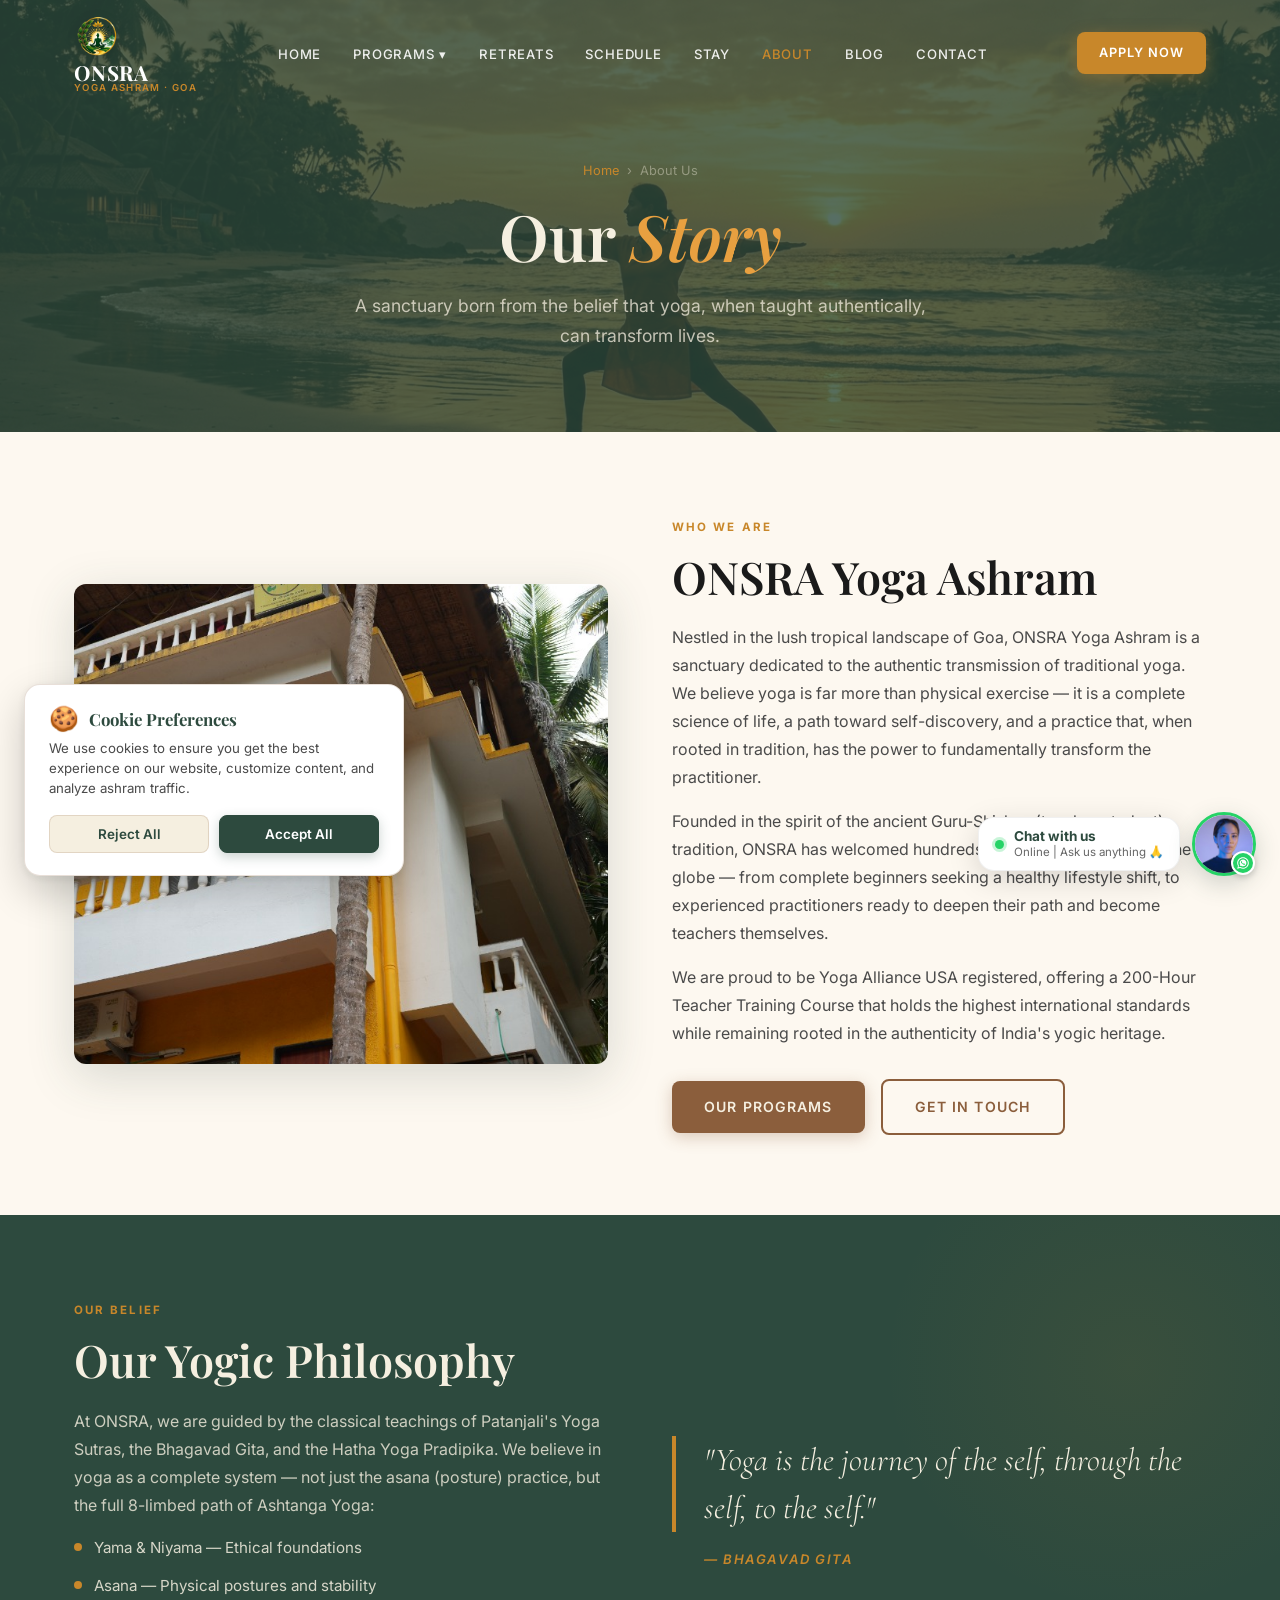
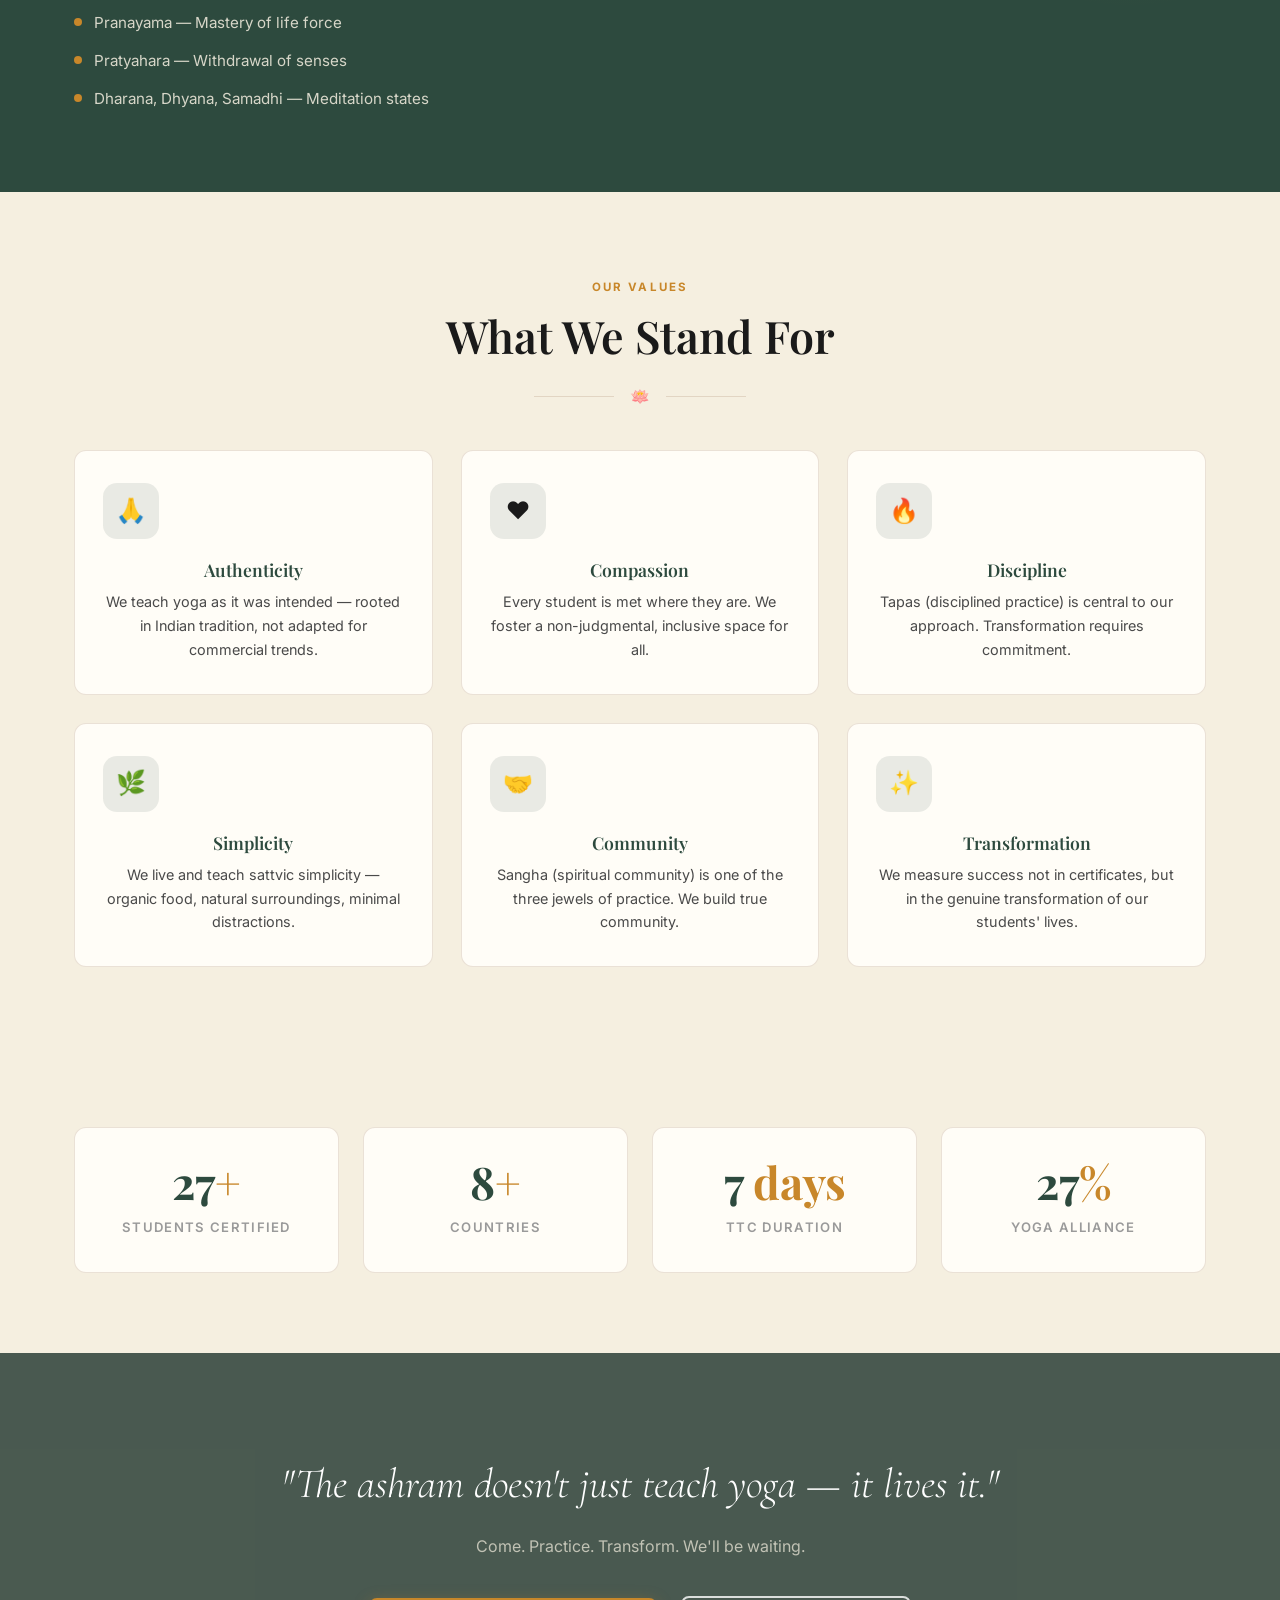
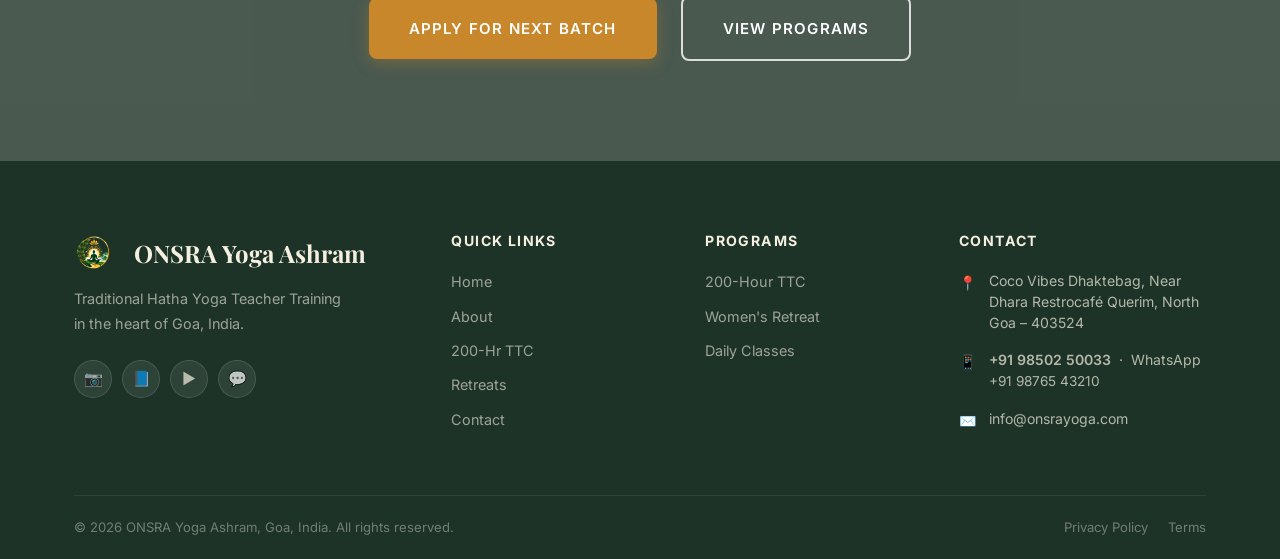
<file: about.html>
<!DOCTYPE html>
<html lang="en">

<head>
  <meta charset="UTF-8" />
  <meta name="viewport" content="width=device-width, initial-scale=1.0" />
  <title>About ONSRA Yoga Ashram — Our Story, Philosophy & Teachers | Goa, India</title>
  <meta name="description"
    content="Learn about ONSRA Yoga Ashram — our story, yogic philosophy, experienced teachers and our sacred space in the heart of Goa, India." />
  <link rel="icon" type="image/png" href="images/logo.png" />
  <link rel="stylesheet" href="css/style.css" />
</head>

<body>

  <header class="site-header scrolled" id="site-header">
    <div class="container">
      <nav class="nav-inner">
        <a href="index.html" class="nav-logo">
          <img src="images/logo.png" alt="ONSRA Yoga Ashram" class="logo-img"
            style="width:48px;height:48px;max-width:48px;max-height:48px;object-fit:contain;border-radius:50%;flex-shrink:0;" />
          <div class="logo-text"><span class="logo-name">ONSRA</span><span class="logo-tagline">Yoga Ashram · Goa</span>
          </div>
        </a>
        <ul class="nav-menu">
          <li><a href="index.html" class="nav-link">Home</a></li>
          <li class="nav-item-dropdown"><a href="training.html" class="nav-link">Programs ▾</a>
            <div class="nav-dropdown"><a href="training.html">200-Hr TTC</a><a href="retreats.html">Women's
                Retreat</a><a href="schedule.html">Schedule</a></div>
          </li>
          <li><a href="retreats.html" class="nav-link">Retreats</a></li>
          <li><a href="schedule.html" class="nav-link">Schedule</a></li>
          <li><a href="accommodation.html" class="nav-link">Stay</a></li>
          <li><a href="about.html" class="nav-link active">About</a></li>
          <li><a href="blog.html" class="nav-link">Blog</a></li>
          <li><a href="contact.html" class="nav-link">Contact</a></li>
        </ul>
        <a href="contact.html#booking" class="btn btn-primary btn-sm nav-cta">Apply Now</a>
        <button class="hamburger" id="hamburger"><span></span><span></span><span></span></button>
      </nav>
    </div>
  </header>
  <nav class="mobile-nav" id="mobile-nav">
    <a href="index.html">Home</a><a href="training.html">200-Hr TTC</a><a href="retreats.html">Retreats</a>
    <a href="schedule.html">Schedule</a><a href="accommodation.html">Stay With Us</a>
    <a href="about.html">About</a><a href="blog.html">Blog</a><a href="contact.html">Contact</a>
    <a href="contact.html#booking" class="btn btn-primary">Apply Now 🙏</a>
  </nav>

  <section class="page-hero">
    <div class="page-hero-content container">
      <div class="breadcrumb"><a href="index.html">Home</a><span>›</span><span>About Us</span></div>
      <h1>Our <em style="font-style:italic;color:var(--saffron-light);">Story</em></h1>
      <p>A sanctuary born from the belief that yoga, when taught authentically, can transform lives.</p>
    </div>
  </section>

  <!-- About Story -->
  <section class="section" style="background:var(--warm-white);">
    <div class="container">
      <div class="grid-2" style="gap:64px; align-items:center;">
        <div data-reveal="left">
          <div style="border-radius:var(--radius); overflow:hidden; box-shadow:var(--shadow-lg);">
            <img src="images/ashram-accommodation.jpg" alt="ONSRA Yoga Ashram Garden Goa"
              style="width:100%; height:480px; object-fit:cover;" />
          </div>
        </div>
        <div data-reveal="right">
          <span class="section-label">Who We Are</span>
          <h2 style="margin-bottom:20px;">ONSRA Yoga Ashram</h2>
          <p style="margin-bottom:16px;">
            Nestled in the lush tropical landscape of Goa, ONSRA Yoga Ashram is a sanctuary dedicated to the authentic
            transmission of traditional yoga. We believe yoga is far more than physical exercise — it is a complete
            science of life, a path toward self-discovery, and a practice that, when rooted in tradition, has the power
            to fundamentally transform the practitioner.
          </p>
          <p style="margin-bottom:16px;">
            Founded in the spirit of the ancient Guru-Shishya (teacher-student) tradition, ONSRA has welcomed hundreds
            of students from across the globe — from complete beginners seeking a healthy lifestyle shift, to
            experienced practitioners ready to deepen their path and become teachers themselves.
          </p>
          <p style="margin-bottom:32px;">
            We are proud to be Yoga Alliance USA registered, offering a 200-Hour Teacher Training Course that holds the
            highest international standards while remaining rooted in the authenticity of India's yogic heritage.
          </p>
          <a href="training.html" class="btn btn-earth" style="margin-right:12px;">Our Programs</a>
          <a href="contact.html" class="btn btn-ghost">Get in Touch</a>
        </div>
      </div>
    </div>
  </section>

  <!-- Philosophy -->
  <section class="section why-us">
    <div class="container">
      <div class="grid-2" style="gap:64px; align-items:center;">
        <div data-reveal="left">
          <span class="section-label">Our Belief</span>
          <h2 style="color:var(--sand); margin-bottom:20px;">Our Yogic Philosophy</h2>
          <p style="color:rgba(245,239,224,0.8); margin-bottom:16px;">
            At ONSRA, we are guided by the classical teachings of Patanjali's Yoga Sutras, the Bhagavad Gita, and the
            Hatha Yoga Pradipika. We believe in yoga as a complete system — not just the asana (posture) practice, but
            the full 8-limbed path of Ashtanga Yoga:
          </p>
          <div class="info-list">
            <div class="info-list-item">
              <div class="dot" style="background:var(--saffron);"></div><span style="color:rgba(245,239,224,0.85);">Yama
                & Niyama — Ethical foundations</span>
            </div>
            <div class="info-list-item">
              <div class="dot" style="background:var(--saffron);"></div><span
                style="color:rgba(245,239,224,0.85);">Asana — Physical postures and stability</span>
            </div>
            <div class="info-list-item">
              <div class="dot" style="background:var(--saffron);"></div><span
                style="color:rgba(245,239,224,0.85);">Pranayama — Mastery of life force</span>
            </div>
            <div class="info-list-item">
              <div class="dot" style="background:var(--saffron);"></div><span
                style="color:rgba(245,239,224,0.85);">Pratyahara — Withdrawal of senses</span>
            </div>
            <div class="info-list-item">
              <div class="dot" style="background:var(--saffron);"></div><span
                style="color:rgba(245,239,224,0.85);">Dharana, Dhyana, Samadhi — Meditation states</span>
            </div>
          </div>
        </div>
        <div data-reveal="right">
          <blockquote
            style="font-family:'Cormorant Garamond',serif; font-style:italic; font-size:2rem; font-weight:300; color:var(--sand); line-height:1.5; border-left:4px solid var(--saffron); padding-left:28px;">
            "Yoga is the journey of the self, through the self, to the self."
          </blockquote>
          <cite
            style="font-size:0.82rem; letter-spacing:0.12em; text-transform:uppercase; color:var(--saffron); font-weight:600; display:block; margin-top:16px; margin-left:32px;">—
            Bhagavad Gita</cite>
        </div>
      </div>
    </div>
  </section>

  <!-- Values -->
  <section class="section" style="background:var(--sand);">
    <div class="container text-center">
      <span class="section-label" data-reveal>Our Values</span>
      <h2 class="section-title" data-reveal>What We Stand For</h2>
      <div class="section-divider">
        <div class="line"></div><span class="lotus">🪷</span>
        <div class="line"></div>
      </div>
      <div class="why-grid" style="margin-top:40px;">
        <div class="why-item" style="background:var(--ivory); border-color:var(--border);" data-reveal
          data-reveal-delay="1">
          <div class="why-icon" style="background:rgba(45,74,62,0.1);">🙏</div>
          <h4 style="color:var(--forest);">Authenticity</h4>
          <p style="color:var(--text-medium);">We teach yoga as it was intended — rooted in Indian tradition, not
            adapted for commercial trends.</p>
        </div>
        <div class="why-item" style="background:var(--ivory); border-color:var(--border);" data-reveal
          data-reveal-delay="2">
          <div class="why-icon" style="background:rgba(45,74,62,0.1);">❤️</div>
          <h4 style="color:var(--forest);">Compassion</h4>
          <p style="color:var(--text-medium);">Every student is met where they are. We foster a non-judgmental,
            inclusive space for all.</p>
        </div>
        <div class="why-item" style="background:var(--ivory); border-color:var(--border);" data-reveal
          data-reveal-delay="3">
          <div class="why-icon" style="background:rgba(45,74,62,0.1);">🔥</div>
          <h4 style="color:var(--forest);">Discipline</h4>
          <p style="color:var(--text-medium);">Tapas (disciplined practice) is central to our approach. Transformation
            requires commitment.</p>
        </div>
        <div class="why-item" style="background:var(--ivory); border-color:var(--border);" data-reveal
          data-reveal-delay="4">
          <div class="why-icon" style="background:rgba(45,74,62,0.1);">🌿</div>
          <h4 style="color:var(--forest);">Simplicity</h4>
          <p style="color:var(--text-medium);">We live and teach sattvic simplicity — organic food, natural
            surroundings, minimal distractions.</p>
        </div>
        <div class="why-item" style="background:var(--ivory); border-color:var(--border);" data-reveal
          data-reveal-delay="5">
          <div class="why-icon" style="background:rgba(45,74,62,0.1);">🤝</div>
          <h4 style="color:var(--forest);">Community</h4>
          <p style="color:var(--text-medium);">Sangha (spiritual community) is one of the three jewels of practice. We
            build true community.</p>
        </div>
        <div class="why-item" style="background:var(--ivory); border-color:var(--border);" data-reveal
          data-reveal-delay="6">
          <div class="why-icon" style="background:rgba(45,74,62,0.1);">✨</div>
          <h4 style="color:var(--forest);">Transformation</h4>
          <p style="color:var(--text-medium);">We measure success not in certificates, but in the genuine transformation
            of our students' lives.</p>
        </div>
      </div>
    </div>
  </section>

  <!-- Stats -->
  <section class="stats-section">
    <div class="container">
      <div class="stats-grid">
        <div class="stat-item" data-reveal>
          <span class="stat-number" data-count="200" data-suffix="+">0</span>
          <span class="stat-label">Students Certified</span>
        </div>
        <div class="stat-item" data-reveal data-reveal-delay="1">
          <span class="stat-number" data-count="30" data-suffix="+">0</span>
          <span class="stat-label">Countries</span>
        </div>
        <div class="stat-item" data-reveal data-reveal-delay="2">
          <span class="stat-number" data-count="24" data-suffix=" days">0</span>
          <span class="stat-label">TTC Duration</span>
        </div>
        <div class="stat-item" data-reveal data-reveal-delay="3">
          <span class="stat-number" data-count="100" data-suffix="%">0</span>
          <span class="stat-label">Yoga Alliance</span>
        </div>
      </div>
    </div>
  </section>

  <!-- CTA -->
  <div class="quote-banner">
    <div class="quote-banner-bg" style="background-image:url('images/hero-bg.jpg');"></div>
    <div class="quote-banner-overlay"></div>
    <div class="container quote-banner-content" data-reveal>
      <blockquote>"The ashram doesn't just teach yoga — it lives it."</blockquote>
      <p>Come. Practice. Transform. We'll be waiting.</p>
      <div class="flex flex-center gap-md" style="flex-wrap:wrap;">
        <a href="contact.html#booking" class="btn btn-primary btn-lg">Apply for Next Batch</a>
        <a href="training.html" class="btn btn-outline btn-lg">View Programs</a>
      </div>
    </div>
  </div>

  <footer class="site-footer">
    <div class="container">
      <div class="footer-main">
        <div class="footer-brand">
          <div class="footer-logo"><img src="images/logo.png" alt="ONSRA Yoga Ashram Logo"
              style="width:40px;height:40px;max-width:40px;max-height:40px;object-fit:contain;border-radius:50%;vertical-align:middle;margin-right:8px;" />
            ONSRA Yoga Ashram</div>
          <p>Traditional Hatha Yoga Teacher Training in the heart of Goa, India.</p>
          <div class="social-links">
            <a href="https://www.instagram.com/onsra_yoga__ashram_goa/" target="_blank" rel="noopener noreferrer"
              class="social-link" title="Instagram">📷</a><a href="#" class="social-link">📘</a>
            <a href="#" class="social-link">▶</a><a href="https://wa.me/919876543210" class="social-link">💬</a>
          </div>
        </div>
        <div class="footer-col">
          <h4>Quick Links</h4>
          <ul class="footer-links">
            <li><a href="index.html">Home</a></li>
            <li><a href="about.html">About</a></li>
            <li><a href="training.html">200-Hr TTC</a></li>
            <li><a href="retreats.html">Retreats</a></li>
            <li><a href="contact.html">Contact</a></li>
          </ul>
        </div>
        <div class="footer-col">
          <h4>Programs</h4>
          <ul class="footer-links">
            <li><a href="training.html">200-Hour TTC</a></li>
            <li><a href="retreats.html">Women's Retreat</a></li>
            <li><a href="schedule.html">Daily Classes</a></li>
          </ul>
        </div>
        <div class="footer-col">
          <h4>Contact</h4>
          <div class="footer-contact-item"><span class="icon">📍</span><span>Coco Vibes Dhaktebag, Near Dhara Restrocafé
              Querim, North Goa – 403524</span></div>
          <div class="footer-contact-item"><span class="icon">📱</span>
            <div>
              <a href="tel:+919850250033" style="color:inherit; font-weight:600;">+91 98502 50033</a> &nbsp;·&nbsp;
              <a href="https://wa.me/919850250033" style="color:inherit;">WhatsApp</a><br />
              <a href="tel:+919876543210" style="color:rgba(245,239,224,0.7); font-size:0.85rem;">+91 98765 43210</a>
            </div>
          </div>
          <div class="footer-contact-item"><span class="icon">✉️</span><a href="mailto:info@onsrayoga.com"
              style="color:inherit;">info@onsrayoga.com</a></div>
        </div>
      </div>
      <div class="footer-bottom">
        <p>© 2026 ONSRA Yoga Ashram, Goa, India. All rights reserved.</p>
        <div class="footer-bottom-links"><a href="#">Privacy Policy</a><a href="#">Terms</a></div>
      </div>
    </div>
  </footer>
  <!-- Floating WhatsApp / Chat With Us -->
  <div class="floating-whatsapp">
    <div class="floating-wa-bubble"
      onclick="window.open('https://wa.me/919876543210?text=Hi%2C%20I%27m%20interested%20in%20the%20ONSRA%20Yoga%20Ashram%20TTC%20program.','_blank')">
      <span class="wa-status-dot"></span>
      <div class="wa-bubble-text">
        <strong>Chat with us</strong>
        <small>Online | Ask us anything 🙏</small>
      </div>
    </div>
    <a href="https://wa.me/919876543210" class="floating-wa-btn" target="_blank" rel="noopener noreferrer"
      aria-label="Chat with Ashram Counselor on WhatsApp">
      <img src="images/support-avatar.jpg" alt="ONSRA Yoga Ashram Counselor" class="wa-avatar-img" />
      <span class="wa-badge-icon" title="WhatsApp">
        <svg viewBox="0 0 24 24">
          <path
            d="M12.031 6.172c-3.181 0-5.767 2.586-5.768 5.766-.001 1.298.38 2.27 1.019 3.287l-.582 2.128 2.182-.573c.978.58 1.911.928 3.145.929 3.178 0 5.767-2.587 5.768-5.766.001-3.187-2.575-5.77-5.764-5.771zm3.392 8.244c-.144.405-.837.774-1.17.824-.312.045-.694.074-2.127-.517-1.704-.705-2.812-2.454-2.898-2.569-.084-.114-.689-.916-.689-1.748 0-.832.434-1.242.589-1.411.144-.158.312-.198.416-.198.103 0 .207.001.297.006.096.005.225-.036.35.267.129.313.439 1.07.478 1.148.04.079.066.171.013.276-.052.106-.079.171-.158.263-.079.092-.165.205-.236.275-.078.078-.159.162-.068.318.09.155.401.662.86 1.07.59.525 1.087.688 1.242.766.155.078.246.069.338-.037.091-.106.39-.453.494-.608.104-.155.208-.13.348-.078.14.052.887.418 1.039.494.153.076.255.114.293.178.037.066.037.382-.107.787zM12 2C6.477 2 2 6.477 2 12c0 1.89.525 3.66 1.438 5.168L2 22l4.98-1.307A9.957 9.957 0 0012 22c5.523 0 10-4.477 10-10S17.523 2 12 2zm0 18.2c-1.637 0-3.167-.47-4.464-1.282l-.32-.2-2.955.776.789-2.88-.209-.333A8.17 8.17 0 013.8 12c0-4.521 3.679-8.2 8.2-8.2 4.522 0 8.2 3.679 8.2 8.2 0 4.521-3.678 8.2-8.2 8.2z" />
        </svg>
      </span>
    </a>
  </div>
  <!-- Cookie Consent Banner (Bottom-Left) -->
  <div id="cookie-consent-banner" class="cookie-banner" role="dialog" aria-live="polite"
    aria-label="Cookie Preferences">
    <div class="cookie-header">
      <span class="cookie-icon">🍪</span>
      <h4>Cookie Preferences</h4>
    </div>
    <p>
      We use cookies to ensure you get the best experience on our website, customize content, and analyze ashram
      traffic.
    </p>
    <div class="cookie-buttons">
      <button type="button" class="cookie-btn cookie-btn-reject" id="cookie-reject-btn">Reject All</button>
      <button type="button" class="cookie-btn cookie-btn-accept" id="cookie-accept-btn">Accept All</button>
    </div>
  </div>

  <button class="scroll-top">↑</button>
  <script src="js/main.js"></script>
  <script src="js/content-loader.js"></script>
</body>

</html>
</file>
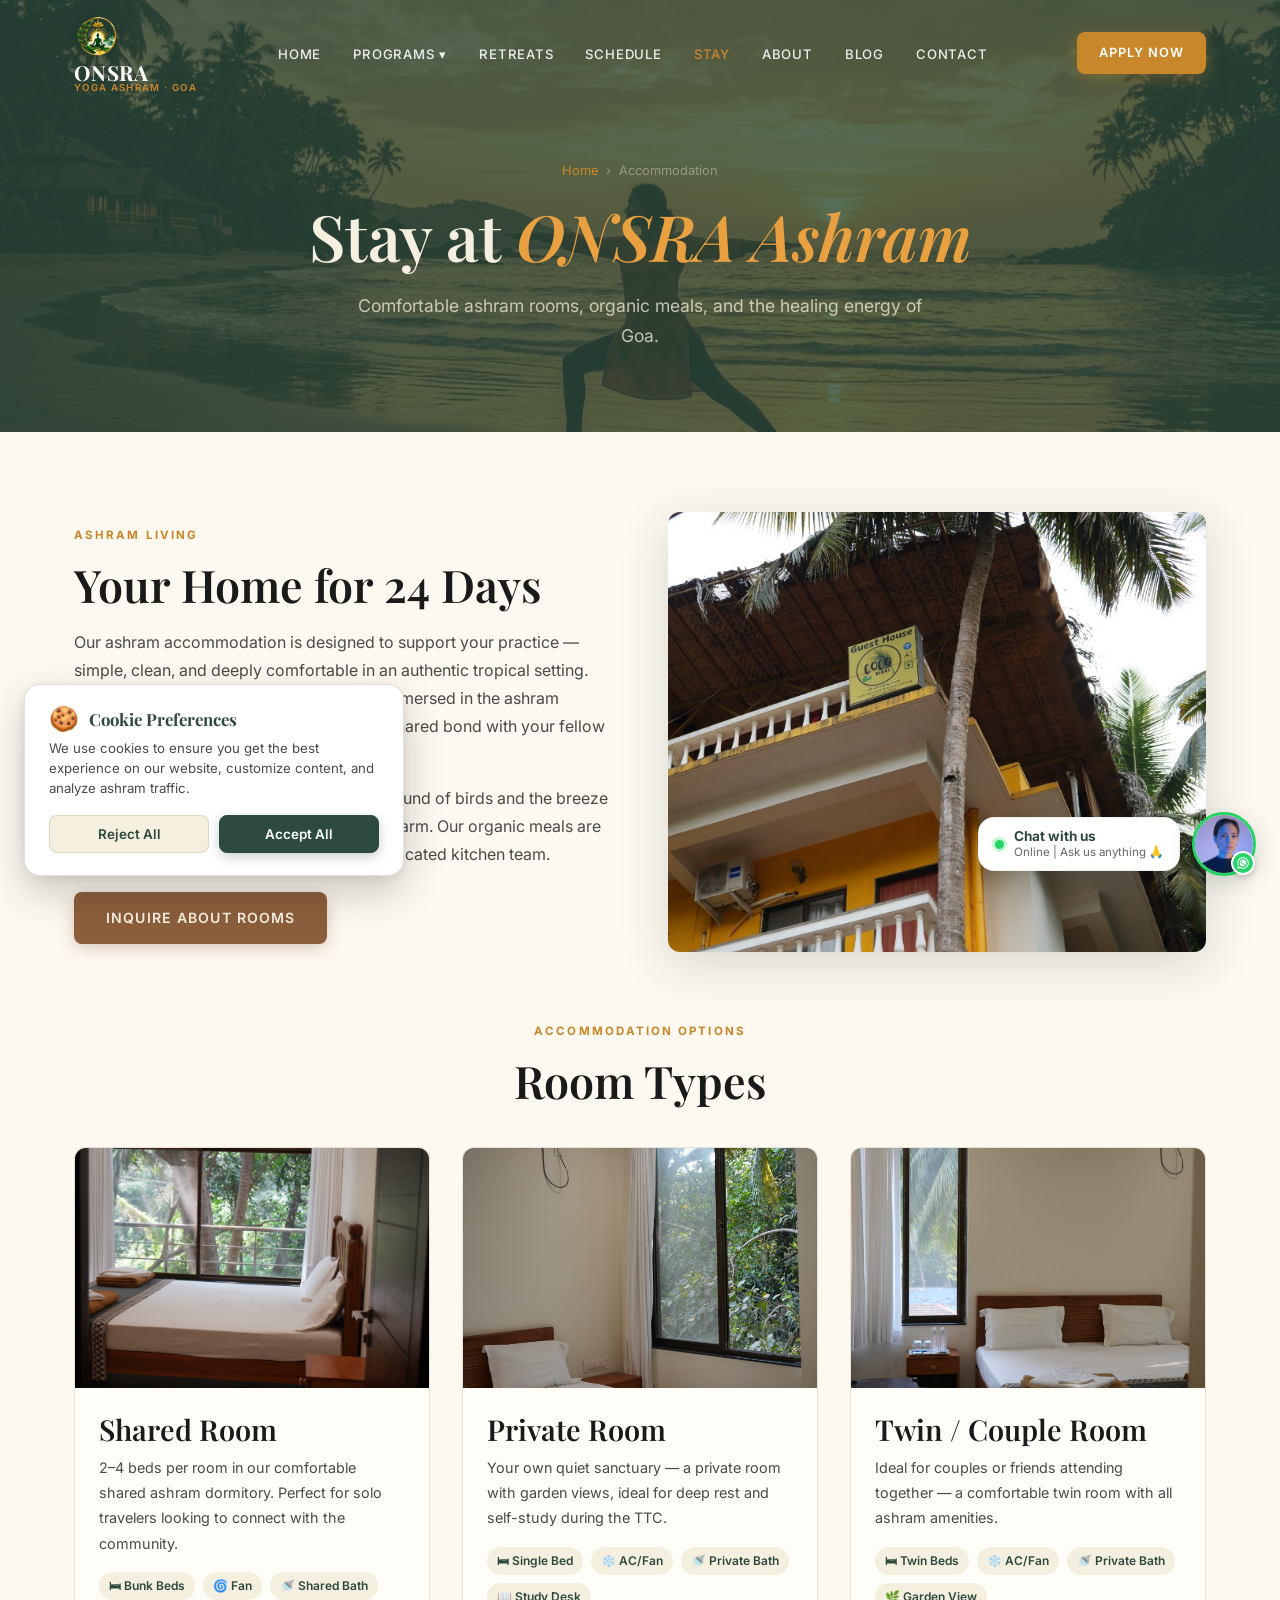
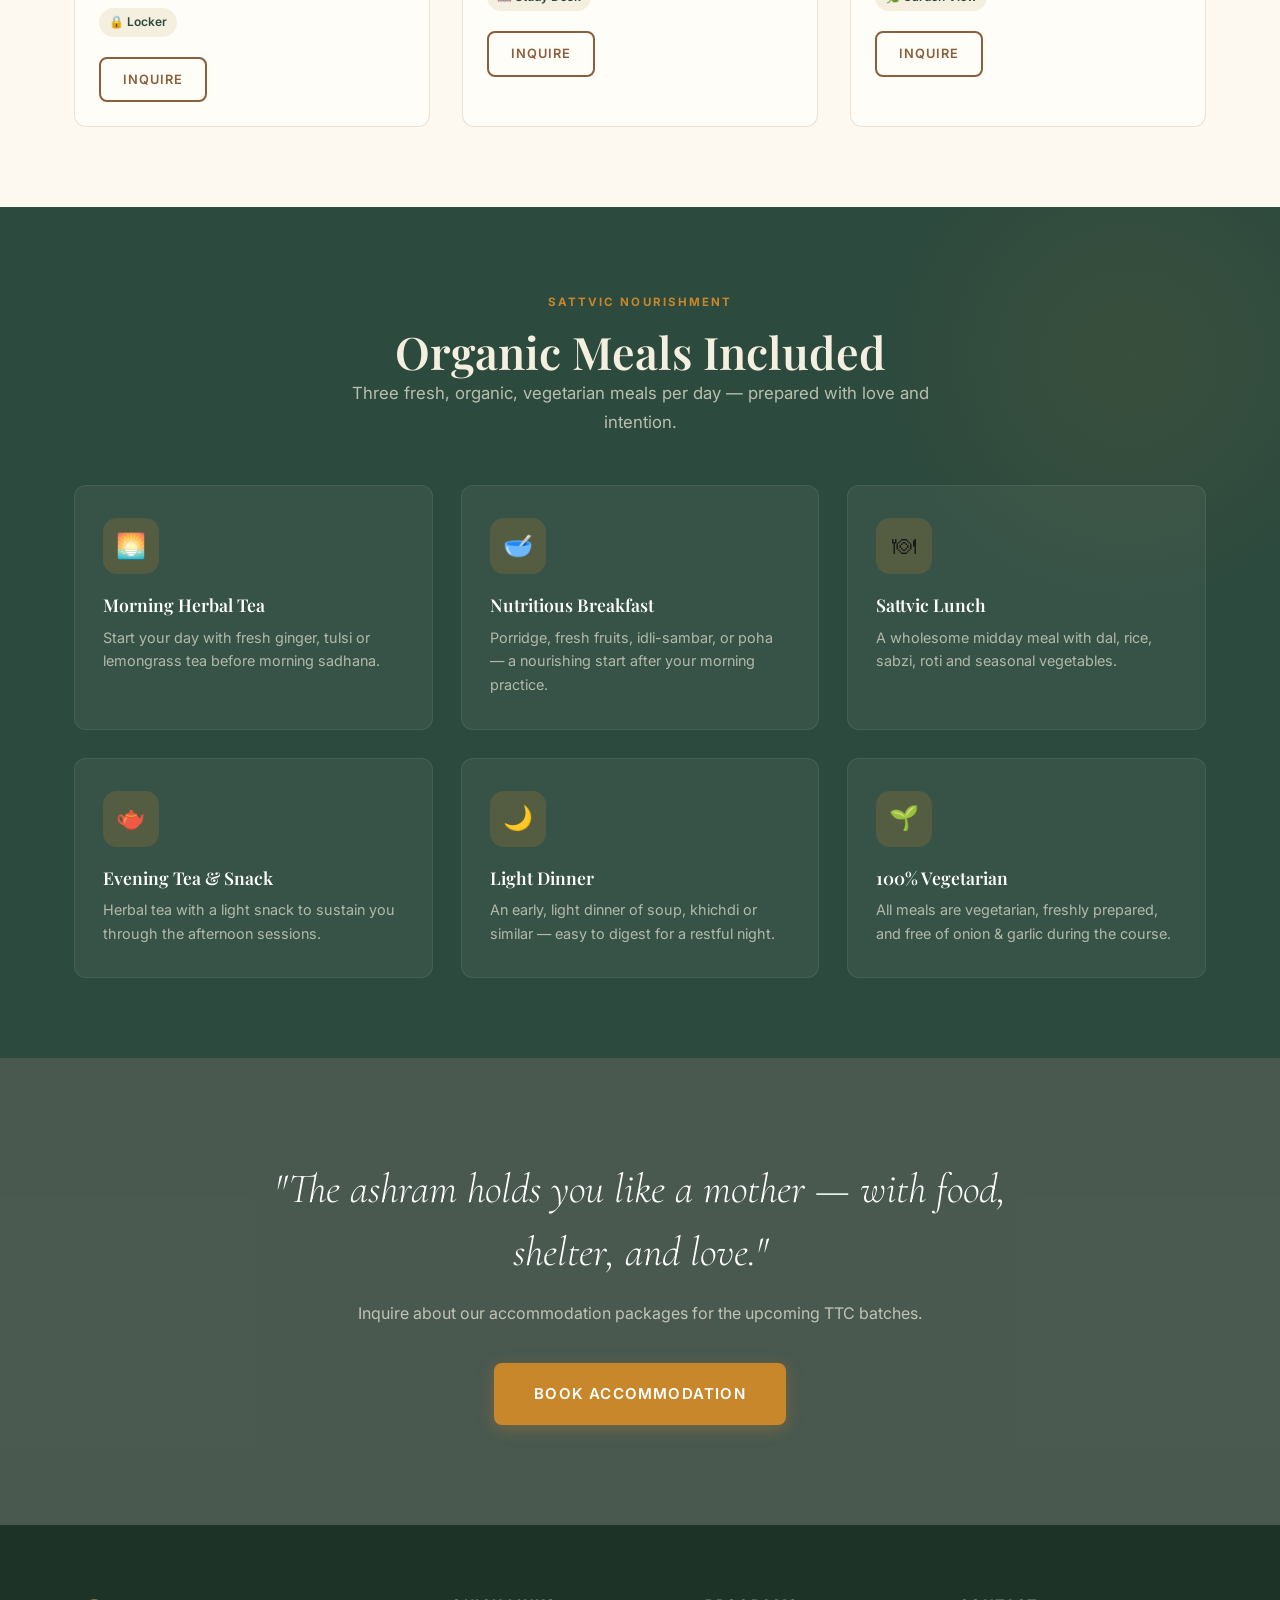
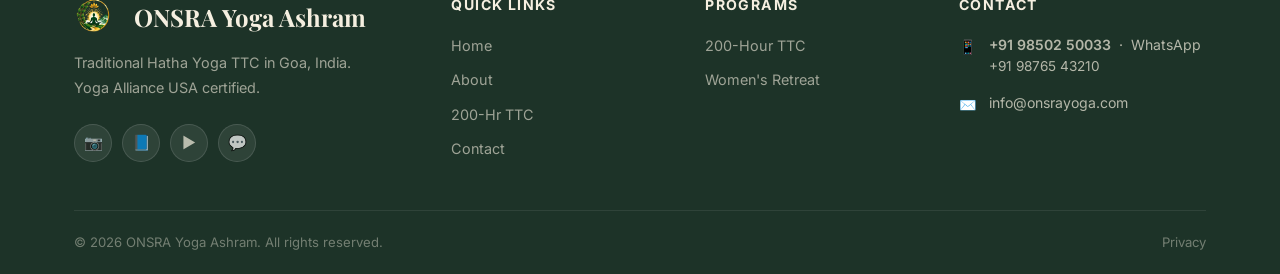
<file: accommodation.html>
<!DOCTYPE html>
<html lang="en">

<head>
  <meta charset="UTF-8" />
  <meta name="viewport" content="width=device-width, initial-scale=1.0" />
  <title>Accommodation | Stay at ONSRA Yoga Ashram Goa</title>
  <meta name="description"
    content="Experience authentic ashram living at ONSRA Yoga Ashram in Goa. Comfortable rooms, organic meals, and the peaceful energy of our tropical sanctuary." />
  <link rel="icon" type="image/png" href="images/logo.png" />
  <link rel="stylesheet" href="css/style.css" />
</head>

<body>

  <header class="site-header scrolled" id="site-header">
    <div class="container">
      <nav class="nav-inner">
        <a href="index.html" class="nav-logo">
          <img src="images/logo.png" alt="ONSRA Yoga Ashram" class="logo-img"
            style="width:48px;height:48px;max-width:48px;max-height:48px;object-fit:contain;border-radius:50%;flex-shrink:0;" />
          <div class="logo-text"><span class="logo-name">ONSRA</span><span class="logo-tagline">Yoga Ashram · Goa</span>
          </div>
        </a>
        <ul class="nav-menu">
          <li><a href="index.html" class="nav-link">Home</a></li>
          <li class="nav-item-dropdown"><a href="training.html" class="nav-link">Programs ▾</a>
            <div class="nav-dropdown"><a href="training.html">200-Hr TTC</a><a href="retreats.html">Women's
                Retreat</a><a href="schedule.html">Schedule</a></div>
          </li>
          <li><a href="retreats.html" class="nav-link">Retreats</a></li>
          <li><a href="schedule.html" class="nav-link">Schedule</a></li>
          <li><a href="accommodation.html" class="nav-link active">Stay</a></li>
          <li><a href="about.html" class="nav-link">About</a></li>
          <li><a href="blog.html" class="nav-link">Blog</a></li>
          <li><a href="contact.html" class="nav-link">Contact</a></li>
        </ul>
        <a href="contact.html#booking" class="btn btn-primary btn-sm nav-cta">Apply Now</a>
        <button class="hamburger" id="hamburger"><span></span><span></span><span></span></button>
      </nav>
    </div>
  </header>
  <nav class="mobile-nav" id="mobile-nav">
    <a href="index.html">Home</a><a href="training.html">200-Hr TTC</a><a href="retreats.html">Retreats</a>
    <a href="schedule.html">Schedule</a><a href="accommodation.html">Stay With Us</a>
    <a href="about.html">About</a><a href="blog.html">Blog</a><a href="contact.html">Contact</a>
    <a href="contact.html#booking" class="btn btn-primary">Apply Now 🙏</a>
  </nav>

  <section class="page-hero">
    <div class="page-hero-content container">
      <div class="breadcrumb"><a href="index.html">Home</a><span>›</span><span>Accommodation</span></div>
      <h1>Stay at <em style="font-style:italic;color:var(--saffron-light);">ONSRA Ashram</em></h1>
      <p>Comfortable ashram rooms, organic meals, and the healing energy of Goa.</p>
    </div>
  </section>

  <section class="section" style="background:var(--warm-white);">
    <div class="container">
      <div class="grid-2" style="gap:56px; align-items:center; margin-bottom:64px;">
        <div data-reveal="left">
          <span class="section-label">Ashram Living</span>
          <h2 style="margin-bottom:16px;">Your Home for 24 Days</h2>
          <p style="margin-bottom:16px;">
            Our ashram accommodation is designed to support your practice — simple, clean, and deeply comfortable in an
            authentic tropical setting. Staying on campus allows you to be fully immersed in the ashram rhythm without
            distractions, and creates a shared bond with your fellow students.
          </p>
          <p style="margin-bottom:24px;">
            All rooms open onto our lush garden. The sound of birds and the breeze through palm trees become your
            morning alarm. Our organic meals are prepared fresh three times a day by our dedicated kitchen team.
          </p>
          <a href="contact.html#booking" class="btn btn-earth">Inquire About Rooms</a>
        </div>
        <div data-reveal="right">
          <div style="border-radius:var(--radius); overflow:hidden; box-shadow:var(--shadow-lg);">
            <img src="images/ashram-accommodation.jpg" alt="ONSRA Yoga Ashram accommodation Goa"
              style="width:100%; height:440px; object-fit:cover; object-position:center top;" />
          </div>
        </div>
      </div>

      <!-- Room types -->
      <div class="text-center" data-reveal>
        <span class="section-label">Accommodation Options</span>
        <h2 class="section-title">Room Types</h2>
      </div>
      <div class="grid-3" style="margin-top:40px;">
        <div class="room-card" data-reveal data-reveal-delay="1">
          <div class="room-img"><img src="images/dsc01023.jpg" alt="Shared ashram room" /></div>
          <div class="room-body">
            <h3>Shared Room</h3>
            <p>2–4 beds per room in our comfortable shared ashram dormitory. Perfect for solo travelers looking to
              connect with the community.</p>
            <div class="room-amenities">
              <span class="amenity-tag">🛏 Bunk Beds</span>
              <span class="amenity-tag">🌀 Fan</span>
              <span class="amenity-tag">🚿 Shared Bath</span>
              <span class="amenity-tag">🔒 Locker</span>
            </div>
            <a href="contact.html#booking" class="btn btn-ghost btn-sm">Inquire</a>
          </div>
        </div>
        <div class="room-card" data-reveal data-reveal-delay="2">
          <div class="room-img"><img src="images/room-private.jpg" alt="Private ashram room" /></div>
          <div class="room-body">
            <h3>Private Room</h3>
            <p>Your own quiet sanctuary — a private room with garden views, ideal for deep rest and self-study during
              the TTC.</p>
            <div class="room-amenities">
              <span class="amenity-tag">🛏 Single Bed</span>
              <span class="amenity-tag">❄️ AC/Fan</span>
              <span class="amenity-tag">🚿 Private Bath</span>
              <span class="amenity-tag">📖 Study Desk</span>
            </div>
            <a href="contact.html#booking" class="btn btn-ghost btn-sm">Inquire</a>
          </div>
        </div>
        <div class="room-card" data-reveal data-reveal-delay="3">
          <div class="room-img"><img src="images/womens-retreat.jpg" alt="Couple room ashram" /></div>
          <div class="room-body">
            <h3>Twin / Couple Room</h3>
            <p>Ideal for couples or friends attending together — a comfortable twin room with all ashram amenities.</p>
            <div class="room-amenities">
              <span class="amenity-tag">🛏 Twin Beds</span>
              <span class="amenity-tag">❄️ AC/Fan</span>
              <span class="amenity-tag">🚿 Private Bath</span>
              <span class="amenity-tag">🌿 Garden View</span>
            </div>
            <a href="contact.html#booking" class="btn btn-ghost btn-sm">Inquire</a>
          </div>
        </div>
      </div>
    </div>
  </section>

  <!-- Meals -->
  <section class="section why-us">
    <div class="container">
      <div class="text-center">
        <span class="section-label" data-reveal>Sattvic Nourishment</span>
        <h2 data-reveal style="color:var(--sand);">Organic Meals Included</h2>
        <p class="section-subtitle" data-reveal style="color:rgba(245,239,224,0.7);">Three fresh, organic, vegetarian
          meals per day — prepared with love and intention.</p>
      </div>
      <div class="why-grid" style="margin-top:40px;">
        <div class="why-item" data-reveal data-reveal-delay="1">
          <div class="why-icon">🌅</div>
          <h4>Morning Herbal Tea</h4>
          <p>Start your day with fresh ginger, tulsi or lemongrass tea before morning sadhana.</p>
        </div>
        <div class="why-item" data-reveal data-reveal-delay="2">
          <div class="why-icon">🥣</div>
          <h4>Nutritious Breakfast</h4>
          <p>Porridge, fresh fruits, idli-sambar, or poha — a nourishing start after your morning practice.</p>
        </div>
        <div class="why-item" data-reveal data-reveal-delay="3">
          <div class="why-icon">🍽</div>
          <h4>Sattvic Lunch</h4>
          <p>A wholesome midday meal with dal, rice, sabzi, roti and seasonal vegetables.</p>
        </div>
        <div class="why-item" data-reveal data-reveal-delay="4">
          <div class="why-icon">🫖</div>
          <h4>Evening Tea & Snack</h4>
          <p>Herbal tea with a light snack to sustain you through the afternoon sessions.</p>
        </div>
        <div class="why-item" data-reveal data-reveal-delay="5">
          <div class="why-icon">🌙</div>
          <h4>Light Dinner</h4>
          <p>An early, light dinner of soup, khichdi or similar — easy to digest for a restful night.</p>
        </div>
        <div class="why-item" data-reveal data-reveal-delay="6">
          <div class="why-icon">🌱</div>
          <h4>100% Vegetarian</h4>
          <p>All meals are vegetarian, freshly prepared, and free of onion & garlic during the course.</p>
        </div>
      </div>
    </div>
  </section>

  <div class="quote-banner">
    <div class="quote-banner-bg" style="background-image:url('images/hero-bg.jpg');"></div>
    <div class="quote-banner-overlay"></div>
    <div class="container quote-banner-content" data-reveal>
      <blockquote>"The ashram holds you like a mother — with food, shelter, and love."</blockquote>
      <p>Inquire about our accommodation packages for the upcoming TTC batches.</p>
      <a href="contact.html#booking" class="btn btn-primary btn-lg">Book Accommodation</a>
    </div>
  </div>

  <footer class="site-footer">
    <div class="container">
      <div class="footer-main">
        <div class="footer-brand">
          <div class="footer-logo"><img src="images/logo.png" alt="ONSRA Yoga Ashram Logo"
              style="width:40px;height:40px;max-width:40px;max-height:40px;object-fit:contain;border-radius:50%;vertical-align:middle;margin-right:8px;" />
            ONSRA Yoga Ashram</div>
          <p>Traditional Hatha Yoga TTC in Goa, India. Yoga Alliance USA certified.</p>
          <div class="social-links"><a href="https://www.instagram.com/onsra_yoga__ashram_goa/" target="_blank"
              rel="noopener noreferrer" class="social-link" title="Instagram">📷</a><a href="#"
              class="social-link">📘</a><a href="#" class="social-link">▶</a><a href="https://wa.me/919876543210"
              class="social-link">💬</a></div>
        </div>
        <div class="footer-col">
          <h4>Quick Links</h4>
          <ul class="footer-links">
            <li><a href="index.html">Home</a></li>
            <li><a href="about.html">About</a></li>
            <li><a href="training.html">200-Hr TTC</a></li>
            <li><a href="contact.html">Contact</a></li>
          </ul>
        </div>
        <div class="footer-col">
          <h4>Programs</h4>
          <ul class="footer-links">
            <li><a href="training.html">200-Hour TTC</a></li>
            <li><a href="retreats.html">Women's Retreat</a></li>
          </ul>
        </div>
        <div class="footer-col">
          <h4>Contact</h4>
          <div class="footer-contact-item"><span class="icon">📱</span>
            <div>
              <a href="tel:+919850250033" style="color:inherit; font-weight:600;">+91 98502 50033</a> &nbsp;·&nbsp;
              <a href="https://wa.me/919850250033" style="color:inherit;">WhatsApp</a><br />
              <a href="tel:+919876543210" style="color:rgba(245,239,224,0.7); font-size:0.85rem;">+91 98765 43210</a>
            </div>
          </div>
          <div class="footer-contact-item"><span class="icon">✉️</span><a href="mailto:info@onsrayoga.com"
              style="color:inherit;">info@onsrayoga.com</a></div>
        </div>
      </div>
      <div class="footer-bottom">
        <p>© 2026 ONSRA Yoga Ashram. All rights reserved.</p>
        <div class="footer-bottom-links"><a href="#">Privacy</a></div>
      </div>
    </div>
  </footer>
  <!-- Floating WhatsApp / Chat With Us -->
  <div class="floating-whatsapp">
    <div class="floating-wa-bubble"
      onclick="window.open('https://wa.me/919876543210?text=Hi%2C%20I%27m%20interested%20in%20the%20ONSRA%20Yoga%20Ashram%20TTC%20program.','_blank')">
      <span class="wa-status-dot"></span>
      <div class="wa-bubble-text">
        <strong>Chat with us</strong>
        <small>Online | Ask us anything 🙏</small>
      </div>
    </div>
    <a href="https://wa.me/919876543210" class="floating-wa-btn" target="_blank" rel="noopener noreferrer"
      aria-label="Chat with Ashram Counselor on WhatsApp">
      <img src="images/support-avatar.jpg" alt="ONSRA Yoga Ashram Counselor" class="wa-avatar-img" />
      <span class="wa-badge-icon" title="WhatsApp">
        <svg viewBox="0 0 24 24">
          <path
            d="M12.031 6.172c-3.181 0-5.767 2.586-5.768 5.766-.001 1.298.38 2.27 1.019 3.287l-.582 2.128 2.182-.573c.978.58 1.911.928 3.145.929 3.178 0 5.767-2.587 5.768-5.766.001-3.187-2.575-5.77-5.764-5.771zm3.392 8.244c-.144.405-.837.774-1.17.824-.312.045-.694.074-2.127-.517-1.704-.705-2.812-2.454-2.898-2.569-.084-.114-.689-.916-.689-1.748 0-.832.434-1.242.589-1.411.144-.158.312-.198.416-.198.103 0 .207.001.297.006.096.005.225-.036.35.267.129.313.439 1.07.478 1.148.04.079.066.171.013.276-.052.106-.079.171-.158.263-.079.092-.165.205-.236.275-.078.078-.159.162-.068.318.09.155.401.662.86 1.07.59.525 1.087.688 1.242.766.155.078.246.069.338-.037.091-.106.39-.453.494-.608.104-.155.208-.13.348-.078.14.052.887.418 1.039.494.153.076.255.114.293.178.037.066.037.382-.107.787zM12 2C6.477 2 2 6.477 2 12c0 1.89.525 3.66 1.438 5.168L2 22l4.98-1.307A9.957 9.957 0 0012 22c5.523 0 10-4.477 10-10S17.523 2 12 2zm0 18.2c-1.637 0-3.167-.47-4.464-1.282l-.32-.2-2.955.776.789-2.88-.209-.333A8.17 8.17 0 013.8 12c0-4.521 3.679-8.2 8.2-8.2 4.522 0 8.2 3.679 8.2 8.2 0 4.521-3.678 8.2-8.2 8.2z" />
        </svg>
      </span>
    </a>
  </div>
  <!-- Cookie Consent Banner (Bottom-Left) -->
  <div id="cookie-consent-banner" class="cookie-banner" role="dialog" aria-live="polite"
    aria-label="Cookie Preferences">
    <div class="cookie-header">
      <span class="cookie-icon">🍪</span>
      <h4>Cookie Preferences</h4>
    </div>
    <p>
      We use cookies to ensure you get the best experience on our website, customize content, and analyze ashram
      traffic.
    </p>
    <div class="cookie-buttons">
      <button type="button" class="cookie-btn cookie-btn-reject" id="cookie-reject-btn">Reject All</button>
      <button type="button" class="cookie-btn cookie-btn-accept" id="cookie-accept-btn">Accept All</button>
    </div>
  </div>

  <button class="scroll-top">↑</button>
  <script src="js/main.js"></script>
  <script src="js/content-loader.js"></script>
</body>

</html>
</file>
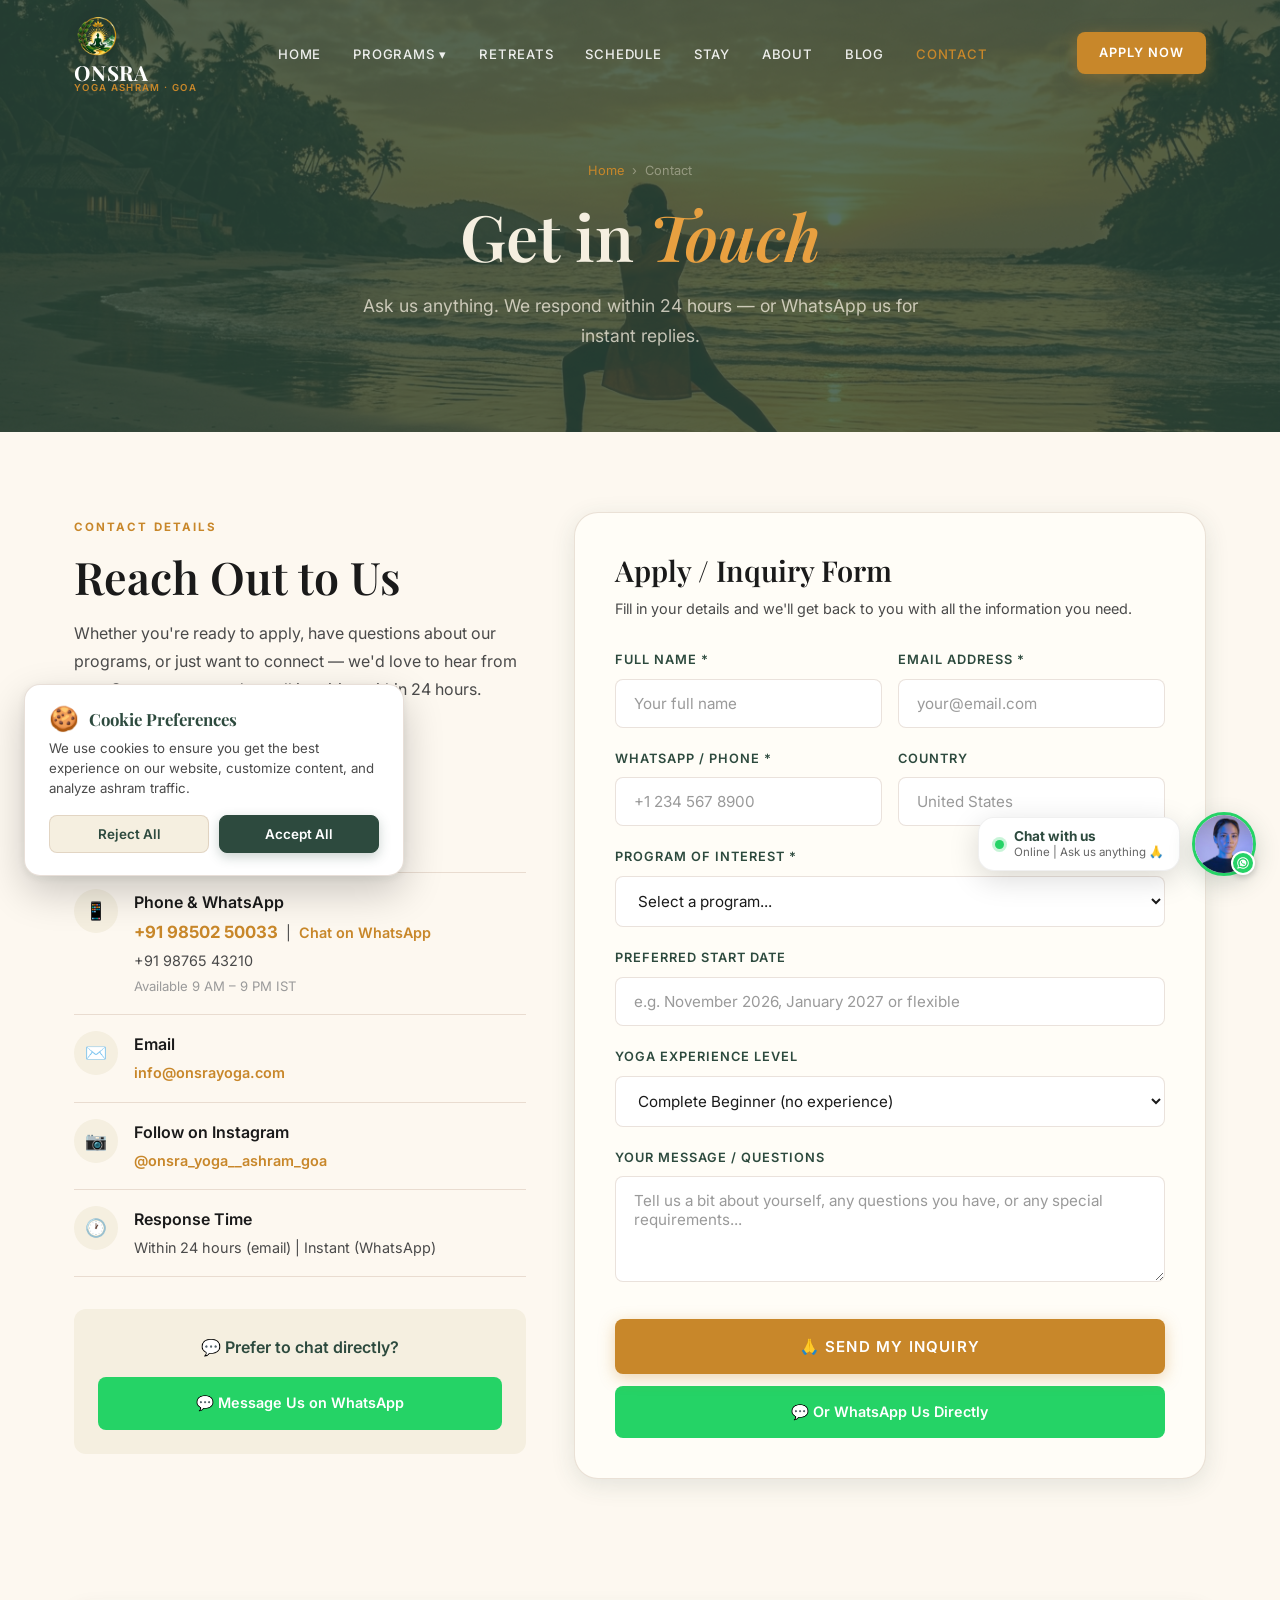
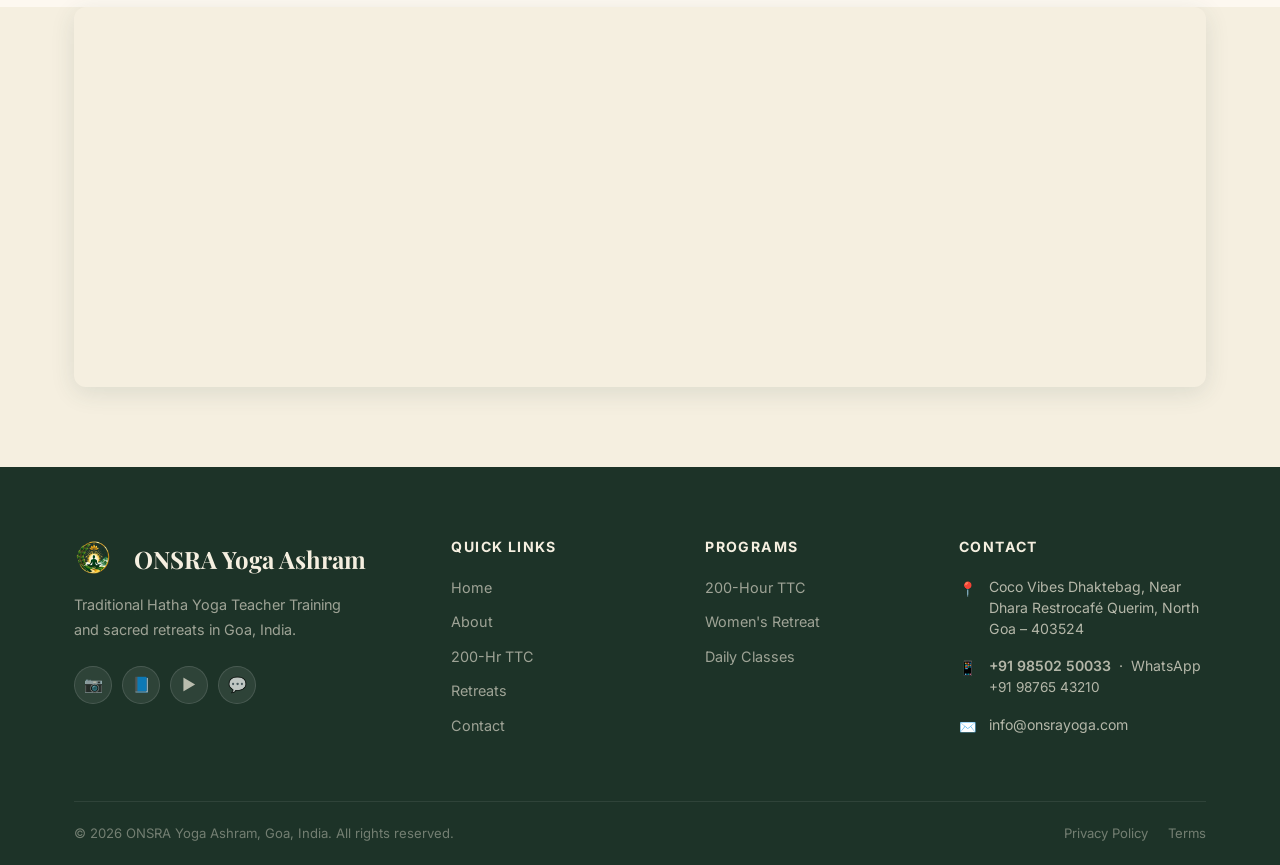
<file: contact.html>
<!DOCTYPE html>
<html lang="en">

<head>
  <meta charset="UTF-8" />
  <meta name="viewport" content="width=device-width, initial-scale=1.0" />
  <title>Contact & Book | ONSRA Yoga Ashram Goa</title>
  <meta name="description"
    content="Contact ONSRA Yoga Ashram to apply for our 200-Hour TTC or Nourish Her Retreat. WhatsApp or email us — we respond within 24 hours." />
  <link rel="icon" type="image/png" href="images/logo.png" />
  <link rel="stylesheet" href="css/style.css" />
</head>

<body>

  <header class="site-header scrolled" id="site-header">
    <div class="container">
      <nav class="nav-inner">
        <a href="index.html" class="nav-logo">
          <img src="images/logo.png" alt="ONSRA Yoga Ashram" class="logo-img"
            style="width:48px;height:48px;max-width:48px;max-height:48px;object-fit:contain;border-radius:50%;flex-shrink:0;" />
          <div class="logo-text"><span class="logo-name">ONSRA</span><span class="logo-tagline">Yoga Ashram · Goa</span>
          </div>
        </a>
        <ul class="nav-menu">
          <li><a href="index.html" class="nav-link">Home</a></li>
          <li class="nav-item-dropdown"><a href="training.html" class="nav-link">Programs ▾</a>
            <div class="nav-dropdown"><a href="training.html">200-Hr TTC</a><a href="retreats.html">Women's
                Retreat</a><a href="schedule.html">Schedule</a></div>
          </li>
          <li><a href="retreats.html" class="nav-link">Retreats</a></li>
          <li><a href="schedule.html" class="nav-link">Schedule</a></li>
          <li><a href="accommodation.html" class="nav-link">Stay</a></li>
          <li><a href="about.html" class="nav-link">About</a></li>
          <li><a href="blog.html" class="nav-link">Blog</a></li>
          <li><a href="contact.html" class="nav-link active">Contact</a></li>
        </ul>
        <a href="contact.html#booking" class="btn btn-primary btn-sm nav-cta">Apply Now</a>
        <button class="hamburger" id="hamburger"><span></span><span></span><span></span></button>
      </nav>
    </div>
  </header>
  <nav class="mobile-nav" id="mobile-nav">
    <a href="index.html">Home</a><a href="training.html">200-Hr TTC</a><a href="retreats.html">Retreats</a>
    <a href="schedule.html">Schedule</a><a href="accommodation.html">Stay With Us</a>
    <a href="about.html">About</a><a href="blog.html">Blog</a><a href="contact.html">Contact</a>
    <a href="contact.html#booking" class="btn btn-primary">Apply Now 🙏</a>
  </nav>

  <section class="page-hero">
    <div class="page-hero-content container">
      <div class="breadcrumb"><a href="index.html">Home</a><span>›</span><span>Contact</span></div>
      <h1>Get in <em style="font-style:italic;color:var(--saffron-light);">Touch</em></h1>
      <p>Ask us anything. We respond within 24 hours — or WhatsApp us for instant replies.</p>
    </div>
  </section>

  <!-- Contact Section -->
  <section class="section" style="background:var(--warm-white);" id="booking">
    <div class="container">
      <div class="contact-grid">

        <!-- Left: Contact Info -->
        <div data-reveal="left">
          <span class="section-label">Contact Details</span>
          <h2 style="margin-bottom:16px;">Reach Out to Us</h2>
          <p style="margin-bottom:32px;">
            Whether you're ready to apply, have questions about our programs, or just want to connect — we'd love to
            hear from you. Our team responds to all inquiries within 24 hours.
          </p>

          <div class="contact-detail">
            <div class="contact-icon">📍</div>
            <div>
              <strong>Our Location</strong>
              <p>ONSRA Yoga Ashram<br />Anjuna, North Goa — 403509<br />Goa, India</p>
            </div>
          </div>
          <div class="contact-detail">
            <div class="contact-icon">📱</div>
            <div>
              <strong>Phone & WhatsApp</strong>
              <p>
                <a href="tel:+919850250033" style="color:var(--saffron); font-weight:700; font-size:1.05rem;">+91 98502 50033</a> &nbsp;|&nbsp;
                <a href="https://wa.me/919850250033" style="color:var(--saffron); font-weight:600;">Chat on WhatsApp</a><br />
                <a href="tel:+919876543210" style="color:var(--text-medium); font-size:0.9rem;">+91 98765 43210</a><br />
                <span style="font-size:0.82rem; color:var(--light-gray);">Available 9 AM – 9 PM IST</span>
              </p>
            </div>
          </div>
          <div class="contact-detail">
            <div class="contact-icon">✉️</div>
            <div>
              <strong>Email</strong>
              <p><a href="mailto:info@onsrayoga.com"
                  style="color:var(--saffron); font-weight:600;">info@onsrayoga.com</a></p>
            </div>
          </div>
          <div class="contact-detail">
            <div class="contact-icon">📷</div>
            <div>
              <strong>Follow on Instagram</strong>
              <p><a href="https://www.instagram.com/onsra_yoga__ashram_goa/" target="_blank" rel="noopener noreferrer" style="color:var(--saffron); font-weight:600;">@onsra_yoga__ashram_goa</a></p>
            </div>
          </div>
          <div class="contact-detail">
            <div class="contact-icon">🕐</div>
            <div>
              <strong>Response Time</strong>
              <p>Within 24 hours (email) | Instant (WhatsApp)</p>
            </div>
          </div>

          <!-- Quick WhatsApp -->
          <div
            style="margin-top:32px; padding:24px; background:var(--sand); border-radius:var(--radius); text-align:center;">
            <p style="margin-bottom:16px; font-weight:600; color:var(--forest);">💬 Prefer to chat directly?</p>
            <a href="https://wa.me/919876543210?text=Hi%2C%20I%27m%20interested%20in%20ONSRA%20Yoga%20Ashram%20programs.%20Please%20share%20more%20details."
              class="whatsapp-cta" target="_blank" rel="noopener noreferrer">
              💬 Message Us on WhatsApp
            </a>
          </div>
        </div>

        <!-- Right: Booking Form -->
        <div data-reveal="right">
          <div class="contact-form-wrapper">
            <h3>Apply / Inquiry Form</h3>
            <p>Fill in your details and we'll get back to you with all the information you need.</p>

            <form id="booking-form" novalidate>
              <div class="form-row">
                <div class="form-group">
                  <label for="f-name">Full Name *</label>
                  <input type="text" id="f-name" class="form-control" placeholder="Your full name" required />
                </div>
                <div class="form-group">
                  <label for="f-email">Email Address *</label>
                  <input type="email" id="f-email" class="form-control" placeholder="your@email.com" required />
                </div>
              </div>

              <div class="form-row">
                <div class="form-group">
                  <label for="f-phone">WhatsApp / Phone *</label>
                  <input type="tel" id="f-phone" class="form-control" placeholder="+1 234 567 8900" required />
                </div>
                <div class="form-group">
                  <label for="f-country">Country</label>
                  <input type="text" id="f-country" class="form-control" placeholder="United States" />
                </div>
              </div>

              <div class="form-group">
                <label for="f-program">Program of Interest *</label>
                <select id="f-program" class="form-control" required>
                  <option value="" disabled selected>Select a program...</option>
                  <option value="200-Hour TTC — October 2025">200-Hour TTC — October 2025 Batch</option>
                  <option value="200-Hour TTC — November 2025">200-Hour TTC — November 2025 Batch</option>
                  <option value="200-Hour TTC — January 2026">200-Hour TTC — January 2026 Batch</option>
                  <option value="200-Hour TTC — February 2026">200-Hour TTC — February 2026 Batch</option>
                  <option value="Nourish Her Women's Retreat">Nourish Her Women's Wellness Retreat</option>
                  <option value="Ashram Stay">Ashram Stay & Personal Practice</option>
                  <option value="General Inquiry">General Inquiry</option>
                </select>
              </div>

              <div class="form-group">
                <label for="f-date">Preferred Start Date</label>
                <input type="text" id="f-date" class="form-control"
                  placeholder="e.g. November 2026, January 2027 or flexible" />
              </div>

              <div class="form-group">
                <label for="f-experience">Yoga Experience Level</label>
                <select id="f-experience" class="form-control">
                  <option value="Complete Beginner">Complete Beginner (no experience)</option>
                  <option value="Beginner">Beginner (less than 1 year)</option>
                  <option value="Intermediate">Intermediate (1–3 years)</option>
                  <option value="Experienced">Experienced (3+ years)</option>
                  <option value="Certified Teacher">Already a Certified Teacher</option>
                </select>
              </div>

              <div class="form-group">
                <label for="f-message">Your Message / Questions</label>
                <textarea id="f-message" class="form-control" rows="4"
                  placeholder="Tell us a bit about yourself, any questions you have, or any special requirements..."></textarea>
              </div>

              <button type="submit" class="btn btn-primary form-submit btn-lg">
                🙏 Send My Inquiry
              </button>
              <a href="https://wa.me/919876543210?text=Hi%2C%20I%27d%20like%20to%20inquire%20about%20ONSRA%20Yoga%20Ashram%20programs."
                class="whatsapp-cta" target="_blank" rel="noopener noreferrer">
                💬 Or WhatsApp Us Directly
              </a>
            </form>
          </div>
        </div>

      </div>
    </div>
  </section>

  <!-- Map Placeholder -->
  <section style="background:var(--sand); padding:0;">
    <div class="container" style="padding-bottom:80px;">
      <div style="margin-top:48px; border-radius:var(--radius); overflow:hidden; box-shadow:var(--shadow-md);"
        data-reveal>
        <iframe
          src="https://www.google.com/maps/embed?pb=!1m18!1m12!1m3!1d15382.741!2d73.7437!3d15.5573!2m3!1f0!2f0!3f0!3m2!1i1024!2i768!4f13.1!3m3!1m2!1s0x3bbfc10faa2ed22f%3A0x16024daaab0e34f3!2sAnjuna%2C%20Goa!5e0!3m2!1sen!2sin!4v1700000000000!5m2!1sen!2sin"
          width="100%" height="380" style="border:0; display:block;" allowfullscreen="" loading="lazy"
          referrerpolicy="no-referrer-when-downgrade" title="ONSRA Yoga Ashram Location - Anjuna, Goa"></iframe>
      </div>
    </div>
  </section>

  <footer class="site-footer">
    <div class="container">
      <div class="footer-main">
        <div class="footer-brand">
          <div class="footer-logo"><img src="images/logo.png" alt="ONSRA Yoga Ashram Logo"
              style="width:40px;height:40px;max-width:40px;max-height:40px;object-fit:contain;border-radius:50%;vertical-align:middle;margin-right:8px;" />
            ONSRA Yoga Ashram</div>
          <p>Traditional Hatha Yoga Teacher Training and sacred retreats in Goa, India.</p>
          <div class="social-links">
            <a href="https://www.instagram.com/onsra_yoga__ashram_goa/" target="_blank" rel="noopener noreferrer"
              class="social-link" title="Instagram">📷</a><a href="#" class="social-link">📘</a>
            <a href="#" class="social-link">▶</a><a href="https://wa.me/919876543210" class="social-link">💬</a>
          </div>
        </div>
        <div class="footer-col">
          <h4>Quick Links</h4>
          <ul class="footer-links">
            <li><a href="index.html">Home</a></li>
            <li><a href="about.html">About</a></li>
            <li><a href="training.html">200-Hr TTC</a></li>
            <li><a href="retreats.html">Retreats</a></li>
            <li><a href="contact.html">Contact</a></li>
          </ul>
        </div>
        <div class="footer-col">
          <h4>Programs</h4>
          <ul class="footer-links">
            <li><a href="training.html">200-Hour TTC</a></li>
            <li><a href="retreats.html">Women's Retreat</a></li>
            <li><a href="schedule.html">Daily Classes</a></li>
          </ul>
        </div>
        <div class="footer-col">
          <h4>Contact</h4>
          <div class="footer-contact-item"><span class="icon">📍</span><span>Coco Vibes Dhaktebag, Near Dhara Restrocafé
              Querim, North Goa – 403524</span></div>
          <div class="footer-contact-item"><span class="icon">📱</span><div>
              <a href="tel:+919850250033" style="color:inherit; font-weight:600;">+91 98502 50033</a> &nbsp;·&nbsp;
              <a href="https://wa.me/919850250033" style="color:inherit;">WhatsApp</a><br />
              <a href="tel:+919876543210" style="color:rgba(245,239,224,0.7); font-size:0.85rem;">+91 98765 43210</a>
            </div></div>
          <div class="footer-contact-item"><span class="icon">✉️</span><a href="mailto:info@onsrayoga.com"
              style="color:inherit;">info@onsrayoga.com</a></div>
        </div>
      </div>
      <div class="footer-bottom">
        <p>© 2026 ONSRA Yoga Ashram, Goa, India. All rights reserved.</p>
        <div class="footer-bottom-links"><a href="#">Privacy Policy</a><a href="#">Terms</a></div>
      </div>
    </div>
  </footer>
  <!-- Floating WhatsApp / Chat With Us -->
  <div class="floating-whatsapp">
    <div class="floating-wa-bubble"
      onclick="window.open('https://wa.me/919876543210?text=Hi%2C%20I%27m%20interested%20in%20the%20ONSRA%20Yoga%20Ashram%20TTC%20program.','_blank')">
      <span class="wa-status-dot"></span>
      <div class="wa-bubble-text">
        <strong>Chat with us</strong>
        <small>Online | Ask us anything 🙏</small>
      </div>
    </div>
    <a href="https://wa.me/919876543210" class="floating-wa-btn" target="_blank" rel="noopener noreferrer"
      aria-label="Chat with Ashram Counselor on WhatsApp">
      <img src="images/support-avatar.jpg" alt="ONSRA Yoga Ashram Counselor" class="wa-avatar-img" />
      <span class="wa-badge-icon" title="WhatsApp">
        <svg viewBox="0 0 24 24">
          <path
            d="M12.031 6.172c-3.181 0-5.767 2.586-5.768 5.766-.001 1.298.38 2.27 1.019 3.287l-.582 2.128 2.182-.573c.978.58 1.911.928 3.145.929 3.178 0 5.767-2.587 5.768-5.766.001-3.187-2.575-5.77-5.764-5.771zm3.392 8.244c-.144.405-.837.774-1.17.824-.312.045-.694.074-2.127-.517-1.704-.705-2.812-2.454-2.898-2.569-.084-.114-.689-.916-.689-1.748 0-.832.434-1.242.589-1.411.144-.158.312-.198.416-.198.103 0 .207.001.297.006.096.005.225-.036.35.267.129.313.439 1.07.478 1.148.04.079.066.171.013.276-.052.106-.079.171-.158.263-.079.092-.165.205-.236.275-.078.078-.159.162-.068.318.09.155.401.662.86 1.07.59.525 1.087.688 1.242.766.155.078.246.069.338-.037.091-.106.39-.453.494-.608.104-.155.208-.13.348-.078.14.052.887.418 1.039.494.153.076.255.114.293.178.037.066.037.382-.107.787zM12 2C6.477 2 2 6.477 2 12c0 1.89.525 3.66 1.438 5.168L2 22l4.98-1.307A9.957 9.957 0 0012 22c5.523 0 10-4.477 10-10S17.523 2 12 2zm0 18.2c-1.637 0-3.167-.47-4.464-1.282l-.32-.2-2.955.776.789-2.88-.209-.333A8.17 8.17 0 013.8 12c0-4.521 3.679-8.2 8.2-8.2 4.522 0 8.2 3.679 8.2 8.2 0 4.521-3.678 8.2-8.2 8.2z" />
        </svg>
      </span>
    </a>
  </div>
  <!-- Cookie Consent Banner (Bottom-Left) -->
  <div id="cookie-consent-banner" class="cookie-banner" role="dialog" aria-live="polite" aria-label="Cookie Preferences">
    <div class="cookie-header">
      <span class="cookie-icon">🍪</span>
      <h4>Cookie Preferences</h4>
    </div>
    <p>
      We use cookies to ensure you get the best experience on our website, customize content, and analyze ashram traffic.
    </p>
    <div class="cookie-buttons">
      <button type="button" class="cookie-btn cookie-btn-reject" id="cookie-reject-btn">Reject All</button>
      <button type="button" class="cookie-btn cookie-btn-accept" id="cookie-accept-btn">Accept All</button>
    </div>
  </div>

  <button class="scroll-top">↑</button>
  <script src="js/main.js"></script>
  <script src="js/content-loader.js"></script>
</body>

</html>
</file>
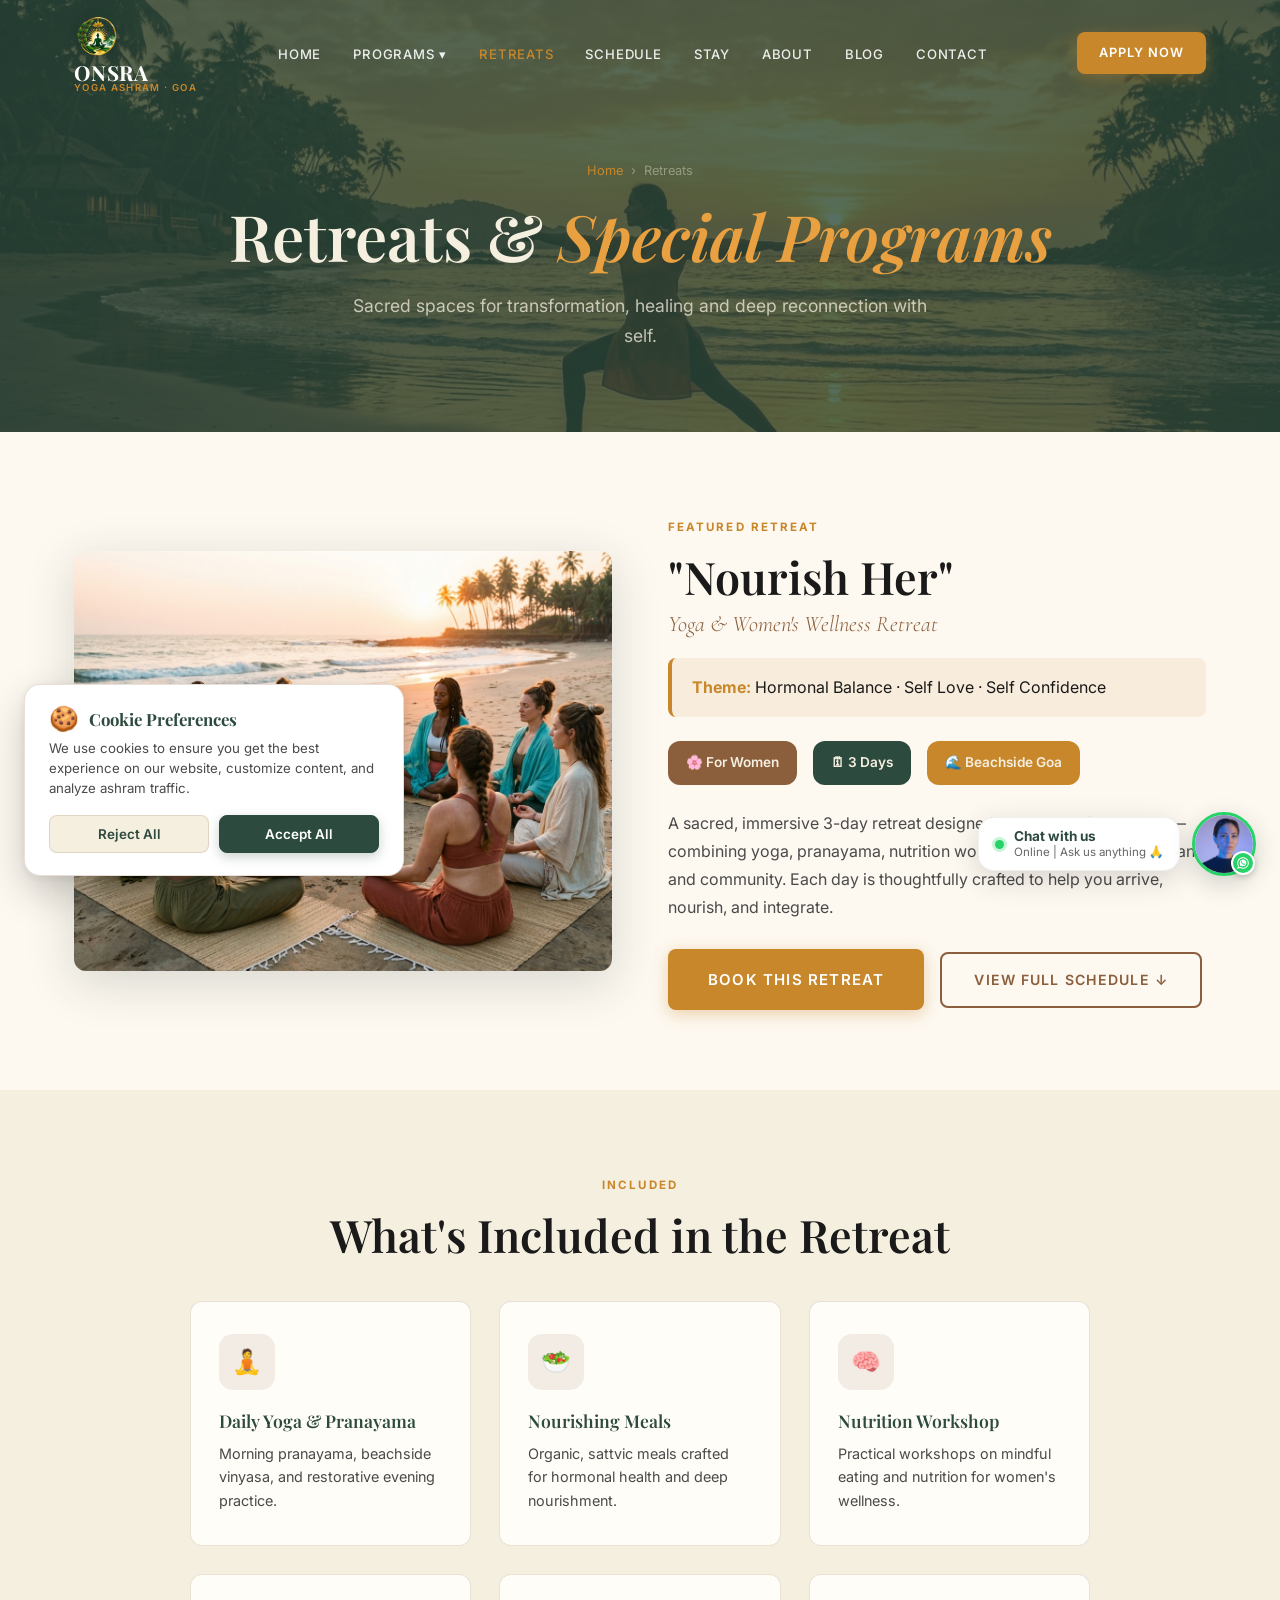
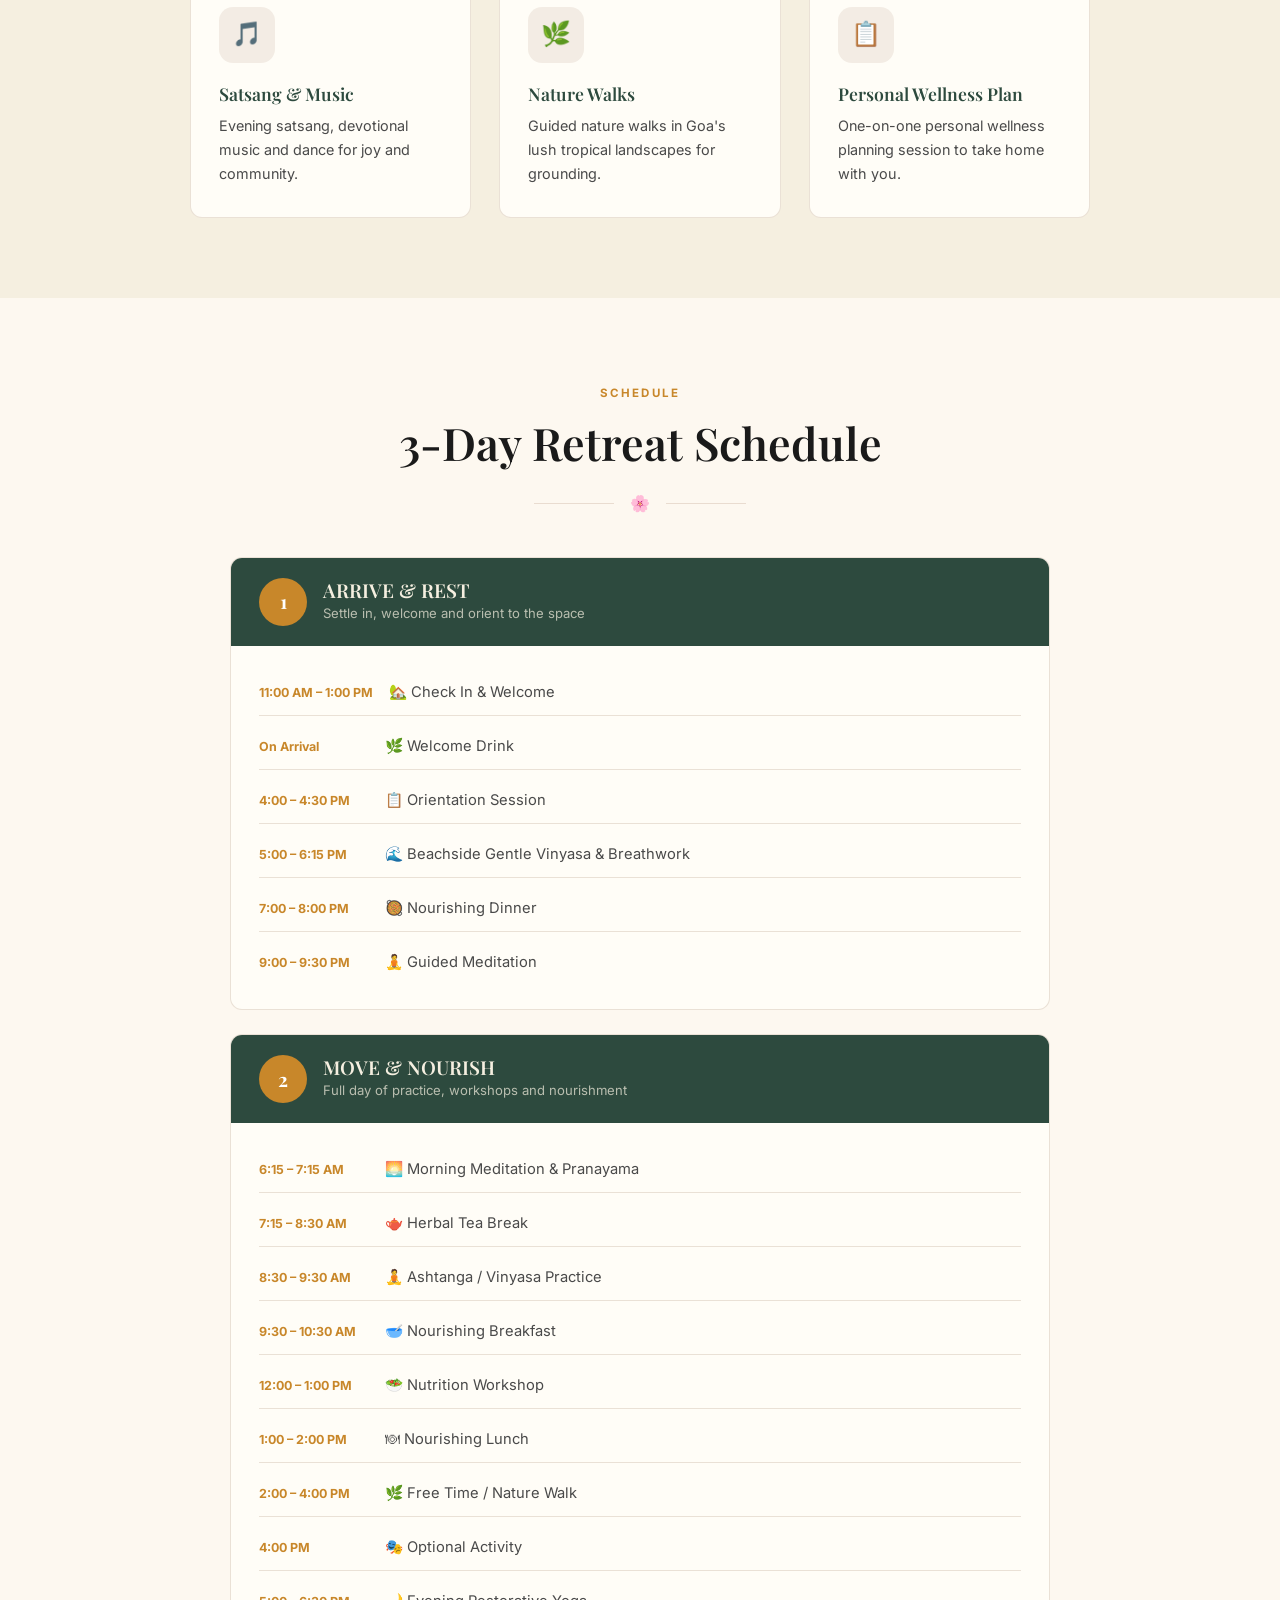
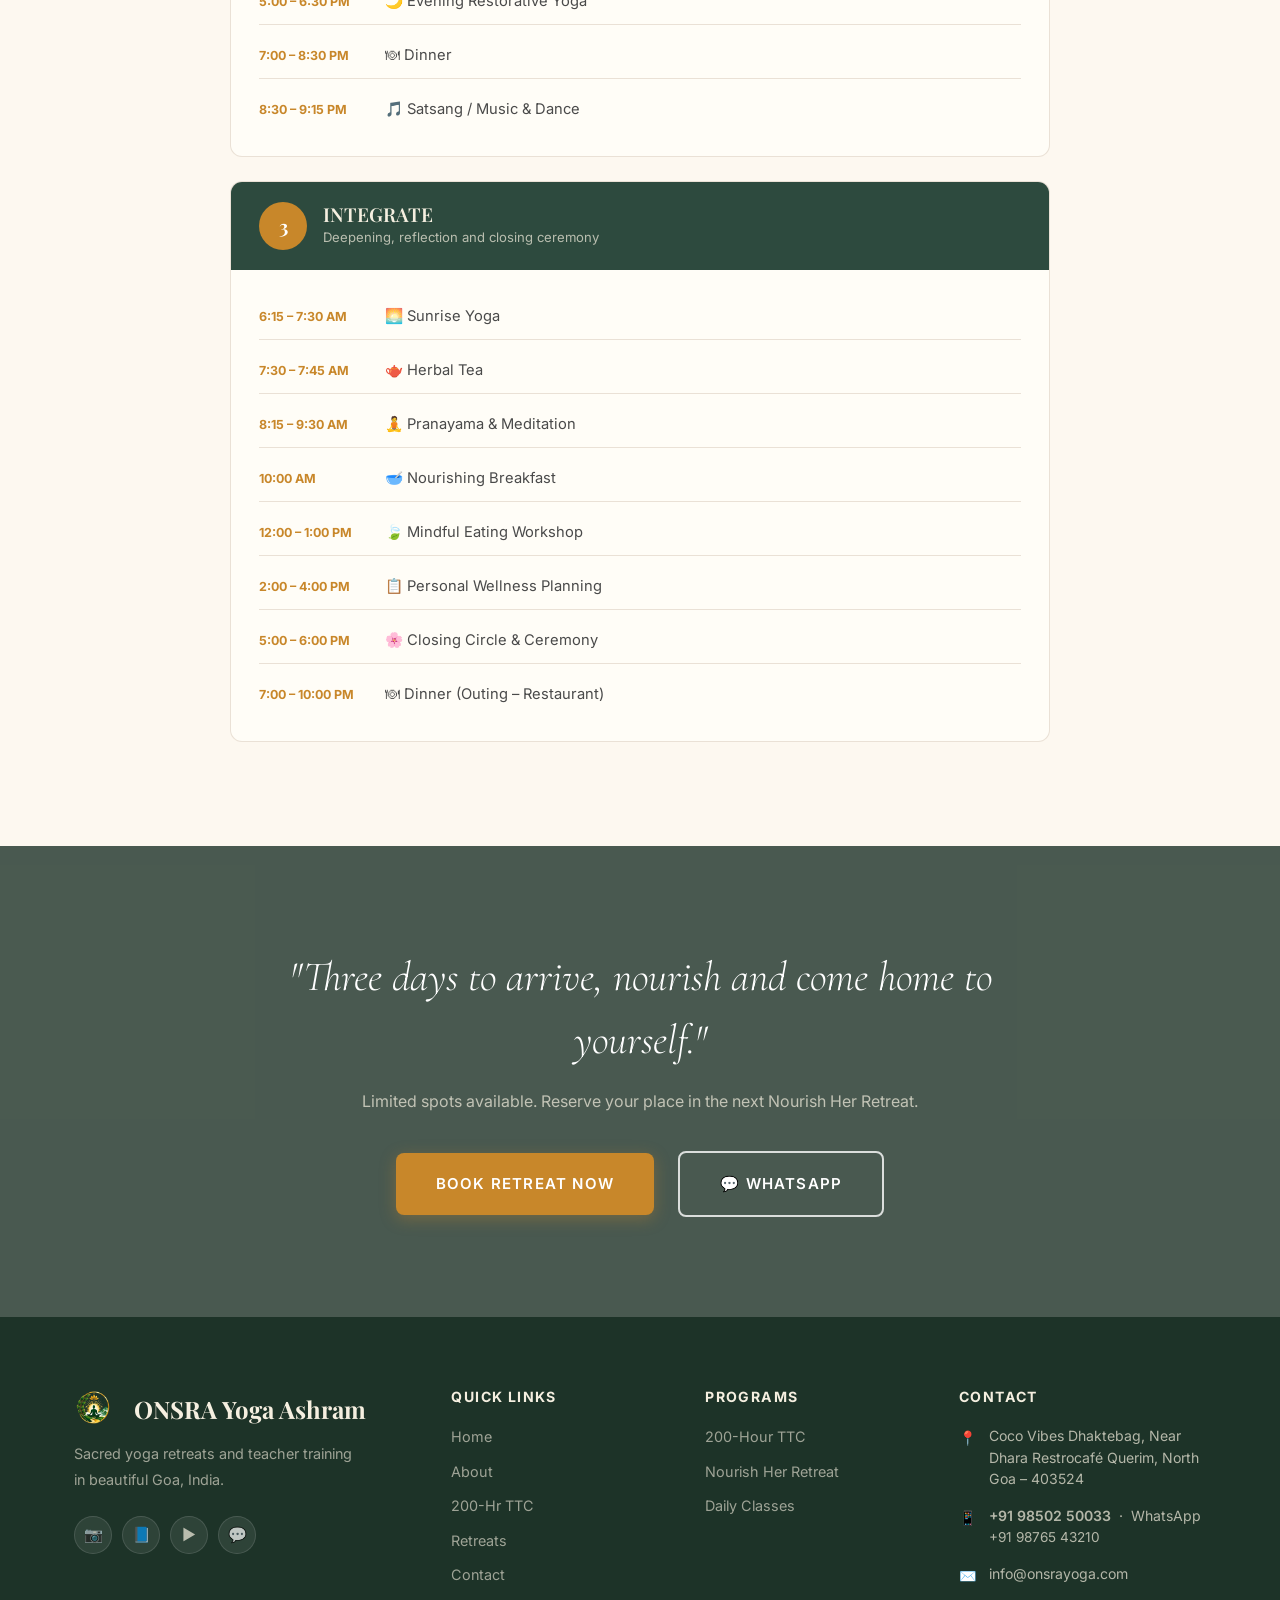
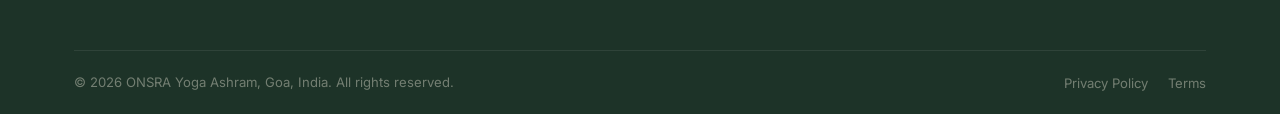
<file: retreats.html>
<!DOCTYPE html>
<html lang="en">

<head>
  <meta charset="UTF-8" />
  <meta name="viewport" content="width=device-width, initial-scale=1.0" />
  <title>Yoga Retreats Goa | Nourish Her Women's Wellness Retreat | ONSRA Yoga Ashram</title>
  <meta name="description"
    content="Join our Nourish Her Women's Wellness Retreat in Goa. A 3-day immersive experience of yoga, pranayama, nutrition and community — for hormonal balance, self-love and confidence." />
  <link rel="icon" type="image/png" href="images/logo.png" />
  <link rel="stylesheet" href="css/style.css" />
</head>

<body>

  <header class="site-header scrolled" id="site-header">
    <div class="container">
      <nav class="nav-inner">
        <a href="index.html" class="nav-logo">
          <img src="images/logo.png" alt="ONSRA Yoga Ashram" class="logo-img"
            style="width:48px;height:48px;max-width:48px;max-height:48px;object-fit:contain;border-radius:50%;flex-shrink:0;" />
          <div class="logo-text"><span class="logo-name">ONSRA</span><span class="logo-tagline">Yoga Ashram · Goa</span>
          </div>
        </a>
        <ul class="nav-menu">
          <li><a href="index.html" class="nav-link">Home</a></li>
          <li class="nav-item-dropdown"><a href="training.html" class="nav-link">Programs ▾</a>
            <div class="nav-dropdown"><a href="training.html">200-Hr TTC</a><a href="retreats.html">Women's
                Retreat</a><a href="schedule.html">Schedule</a></div>
          </li>
          <li><a href="retreats.html" class="nav-link active">Retreats</a></li>
          <li><a href="schedule.html" class="nav-link">Schedule</a></li>
          <li><a href="accommodation.html" class="nav-link">Stay</a></li>
          <li><a href="about.html" class="nav-link">About</a></li>
          <li><a href="blog.html" class="nav-link">Blog</a></li>
          <li><a href="contact.html" class="nav-link">Contact</a></li>
        </ul>
        <a href="contact.html#booking" class="btn btn-primary btn-sm nav-cta">Apply Now</a>
        <button class="hamburger" id="hamburger"><span></span><span></span><span></span></button>
      </nav>
    </div>
  </header>
  <nav class="mobile-nav" id="mobile-nav">
    <a href="index.html">Home</a><a href="training.html">200-Hr TTC</a><a href="retreats.html">Retreats</a>
    <a href="schedule.html">Schedule</a><a href="accommodation.html">Stay With Us</a>
    <a href="about.html">About</a><a href="blog.html">Blog</a><a href="contact.html">Contact</a>
    <a href="contact.html#booking" class="btn btn-primary">Apply Now 🙏</a>
  </nav>

  <section class="page-hero">
    <div class="page-hero-content container">
      <div class="breadcrumb"><a href="index.html">Home</a><span>›</span><span>Retreats</span></div>
      <h1>Retreats & <em style="font-style:italic; color:var(--saffron-light);">Special Programs</em></h1>
      <p>Sacred spaces for transformation, healing and deep reconnection with self.</p>
    </div>
  </section>

  <!-- Nourish Her Hero Card -->
  <section class="section" style="background:var(--warm-white);">
    <div class="container">
      <div class="grid-2" style="gap:56px; align-items:center;">
        <div data-reveal="left">
          <div style="border-radius:var(--radius); overflow:hidden; box-shadow:var(--shadow-lg);">
            <img src="images/womens-retreat.jpg" alt="Nourish Her Women's Wellness Yoga Retreat Goa"
              style="width:100%;height:420px;object-fit:cover;" />
          </div>
        </div>
        <div data-reveal="right">
          <span class="section-label">Featured Retreat</span>
          <h2 style="margin-bottom:8px;">"Nourish Her"</h2>
          <h3
            style="font-family:'Cormorant Garamond',serif; font-style:italic; font-weight:300; font-size:1.4rem; color:var(--earth); margin-bottom:20px;">
            Yoga & Women's Wellness Retreat</h3>
          <div
            style="padding:16px 20px; background:rgba(200,135,42,0.1); border-radius:var(--radius-sm); border-left:4px solid var(--saffron); margin-bottom:24px;">
            <strong style="color:var(--saffron);">Theme:</strong> Hormonal Balance · Self Love · Self Confidence
          </div>
          <div style="display:flex; gap:16px; flex-wrap:wrap; margin-bottom:24px;">
            <span class="cert-badge" style="background:var(--earth); padding:10px 18px; font-size:0.85rem;">🌸 For
              Women</span>
            <span class="cert-badge" style="background:var(--forest); padding:10px 18px; font-size:0.85rem;">🗓 3
              Days</span>
            <span class="cert-badge" style="background:var(--saffron); padding:10px 18px; font-size:0.85rem;">🌊
              Beachside Goa</span>
          </div>
          <p style="margin-bottom:28px;">
            A sacred, immersive 3-day retreat designed exclusively for women — combining yoga, pranayama, nutrition
            workshops, nature walks, satsang and community. Each day is thoughtfully crafted to help you arrive,
            nourish, and integrate.
          </p>
          <a href="contact.html#booking" class="btn btn-primary btn-lg" style="margin-right:12px;">Book This Retreat</a>
          <a href="#retreat-schedule" class="btn btn-ghost">View Full Schedule ↓</a>
        </div>
      </div>
    </div>
  </section>

  <!-- What's Included -->
  <section class="section" style="background:var(--sand);">
    <div class="container">
      <div class="text-center">
        <span class="section-label" data-reveal>Included</span>
        <h2 class="section-title" data-reveal>What's Included in the Retreat</h2>
      </div>
      <div class="why-grid" style="margin-top:40px; max-width:900px; margin-left:auto; margin-right:auto;">
        <div class="why-item" style="background:var(--ivory); border-color:var(--border);" data-reveal
          data-reveal-delay="1">
          <div class="why-icon" style="background:rgba(139,94,60,0.1);">🧘</div>
          <h4 style="color:var(--forest);">Daily Yoga & Pranayama</h4>
          <p style="color:var(--text-medium);">Morning pranayama, beachside vinyasa, and restorative evening practice.
          </p>
        </div>
        <div class="why-item" style="background:var(--ivory); border-color:var(--border);" data-reveal
          data-reveal-delay="2">
          <div class="why-icon" style="background:rgba(139,94,60,0.1);">🥗</div>
          <h4 style="color:var(--forest);">Nourishing Meals</h4>
          <p style="color:var(--text-medium);">Organic, sattvic meals crafted for hormonal health and deep nourishment.
          </p>
        </div>
        <div class="why-item" style="background:var(--ivory); border-color:var(--border);" data-reveal
          data-reveal-delay="3">
          <div class="why-icon" style="background:rgba(139,94,60,0.1);">🧠</div>
          <h4 style="color:var(--forest);">Nutrition Workshop</h4>
          <p style="color:var(--text-medium);">Practical workshops on mindful eating and nutrition for women's wellness.
          </p>
        </div>
        <div class="why-item" style="background:var(--ivory); border-color:var(--border);" data-reveal
          data-reveal-delay="4">
          <div class="why-icon" style="background:rgba(139,94,60,0.1);">🎵</div>
          <h4 style="color:var(--forest);">Satsang & Music</h4>
          <p style="color:var(--text-medium);">Evening satsang, devotional music and dance for joy and community.</p>
        </div>
        <div class="why-item" style="background:var(--ivory); border-color:var(--border);" data-reveal
          data-reveal-delay="5">
          <div class="why-icon" style="background:rgba(139,94,60,0.1);">🌿</div>
          <h4 style="color:var(--forest);">Nature Walks</h4>
          <p style="color:var(--text-medium);">Guided nature walks in Goa's lush tropical landscapes for grounding.</p>
        </div>
        <div class="why-item" style="background:var(--ivory); border-color:var(--border);" data-reveal
          data-reveal-delay="6">
          <div class="why-icon" style="background:rgba(139,94,60,0.1);">📋</div>
          <h4 style="color:var(--forest);">Personal Wellness Plan</h4>
          <p style="color:var(--text-medium);">One-on-one personal wellness planning session to take home with you.</p>
        </div>
      </div>
    </div>
  </section>

  <!-- Day-by-Day Schedule -->
  <section class="section" style="background:var(--warm-white);" id="retreat-schedule">
    <div class="container">
      <div class="text-center">
        <span class="section-label" data-reveal>Schedule</span>
        <h2 class="section-title" data-reveal>3-Day Retreat Schedule</h2>
        <div class="section-divider">
          <div class="line"></div><span class="lotus">🌸</span>
          <div class="line"></div>
        </div>
      </div>

      <div style="max-width:820px; margin:40px auto 0;">

        <!-- Day 1 -->
        <div class="day-card" data-reveal>
          <div class="day-header">
            <div class="day-number">1</div>
            <div>
              <h3>ARRIVE & REST</h3>
              <p>Settle in, welcome and orient to the space</p>
            </div>
          </div>
          <div class="day-body">
            <div class="day-activity"><span class="activity-time">11:00 AM – 1:00 PM</span><span
                class="activity-name">🏡 Check In & Welcome</span></div>
            <div class="day-activity"><span class="activity-time">On Arrival</span><span class="activity-name">🌿
                Welcome Drink</span></div>
            <div class="day-activity"><span class="activity-time">4:00 – 4:30 PM</span><span class="activity-name">📋
                Orientation Session</span></div>
            <div class="day-activity"><span class="activity-time">5:00 – 6:15 PM</span><span class="activity-name">🌊
                Beachside Gentle Vinyasa & Breathwork</span></div>
            <div class="day-activity"><span class="activity-time">7:00 – 8:00 PM</span><span class="activity-name">🥘
                Nourishing Dinner</span></div>
            <div class="day-activity"><span class="activity-time">9:00 – 9:30 PM</span><span class="activity-name">🧘
                Guided Meditation</span></div>
          </div>
        </div>

        <!-- Day 2 -->
        <div class="day-card" data-reveal>
          <div class="day-header">
            <div class="day-number">2</div>
            <div>
              <h3>MOVE & NOURISH</h3>
              <p>Full day of practice, workshops and nourishment</p>
            </div>
          </div>
          <div class="day-body">
            <div class="day-activity"><span class="activity-time">6:15 – 7:15 AM</span><span class="activity-name">🌅
                Morning Meditation & Pranayama</span></div>
            <div class="day-activity"><span class="activity-time">7:15 – 8:30 AM</span><span class="activity-name">🫖
                Herbal Tea Break</span></div>
            <div class="day-activity"><span class="activity-time">8:30 – 9:30 AM</span><span class="activity-name">🧘
                Ashtanga / Vinyasa Practice</span></div>
            <div class="day-activity"><span class="activity-time">9:30 – 10:30 AM</span><span class="activity-name">🥣
                Nourishing Breakfast</span></div>
            <div class="day-activity"><span class="activity-time">12:00 – 1:00 PM</span><span class="activity-name">🥗
                Nutrition Workshop</span></div>
            <div class="day-activity"><span class="activity-time">1:00 – 2:00 PM</span><span class="activity-name">🍽
                Nourishing Lunch</span></div>
            <div class="day-activity"><span class="activity-time">2:00 – 4:00 PM</span><span class="activity-name">🌿
                Free Time / Nature Walk</span></div>
            <div class="day-activity"><span class="activity-time">4:00 PM</span><span class="activity-name">🎭 Optional
                Activity</span></div>
            <div class="day-activity"><span class="activity-time">5:00 – 6:30 PM</span><span class="activity-name">🌙
                Evening Restorative Yoga</span></div>
            <div class="day-activity"><span class="activity-time">7:00 – 8:30 PM</span><span class="activity-name">🍽
                Dinner</span></div>
            <div class="day-activity"><span class="activity-time">8:30 – 9:15 PM</span><span class="activity-name">🎵
                Satsang / Music & Dance</span></div>
          </div>
        </div>

        <!-- Day 3 -->
        <div class="day-card" data-reveal>
          <div class="day-header">
            <div class="day-number">3</div>
            <div>
              <h3>INTEGRATE</h3>
              <p>Deepening, reflection and closing ceremony</p>
            </div>
          </div>
          <div class="day-body">
            <div class="day-activity"><span class="activity-time">6:15 – 7:30 AM</span><span class="activity-name">🌅
                Sunrise Yoga</span></div>
            <div class="day-activity"><span class="activity-time">7:30 – 7:45 AM</span><span class="activity-name">🫖
                Herbal Tea</span></div>
            <div class="day-activity"><span class="activity-time">8:15 – 9:30 AM</span><span class="activity-name">🧘
                Pranayama & Meditation</span></div>
            <div class="day-activity"><span class="activity-time">10:00 AM</span><span class="activity-name">🥣
                Nourishing Breakfast</span></div>
            <div class="day-activity"><span class="activity-time">12:00 – 1:00 PM</span><span class="activity-name">🍃
                Mindful Eating Workshop</span></div>
            <div class="day-activity"><span class="activity-time">2:00 – 4:00 PM</span><span class="activity-name">📋
                Personal Wellness Planning</span></div>
            <div class="day-activity"><span class="activity-time">5:00 – 6:00 PM</span><span class="activity-name">🌸
                Closing Circle & Ceremony</span></div>
            <div class="day-activity"><span class="activity-time">7:00 – 10:00 PM</span><span class="activity-name">🍽
                Dinner (Outing – Restaurant)</span></div>
          </div>
        </div>

      </div>
    </div>
  </section>

  <!-- CTA -->
  <div class="quote-banner">
    <div class="quote-banner-bg" style="background-image:url('images/womens-retreat.jpg');"></div>
    <div class="quote-banner-overlay"></div>
    <div class="container quote-banner-content" data-reveal>
      <blockquote>"Three days to arrive, nourish and come home to yourself."</blockquote>
      <p>Limited spots available. Reserve your place in the next Nourish Her Retreat.</p>
      <div class="flex flex-center gap-md" style="flex-wrap:wrap;">
        <a href="contact.html#booking" class="btn btn-primary btn-lg">Book Retreat Now</a>
        <a href="https://wa.me/919876543210" class="btn btn-outline btn-lg" target="_blank">💬 WhatsApp</a>
      </div>
    </div>
  </div>

  <footer class="site-footer">
    <div class="container">
      <div class="footer-main">
        <div class="footer-brand">
          <div class="footer-logo"><img src="images/logo.png" alt="ONSRA Yoga Ashram Logo"
              style="width:40px;height:40px;max-width:40px;max-height:40px;object-fit:contain;border-radius:50%;vertical-align:middle;margin-right:8px;" />
            ONSRA Yoga Ashram</div>
          <p>Sacred yoga retreats and teacher training in beautiful Goa, India.</p>
          <div class="social-links">
            <a href="https://www.instagram.com/onsra_yoga__ashram_goa/" target="_blank" rel="noopener noreferrer"
              class="social-link" title="Instagram">📷</a><a href="#" class="social-link">📘</a>
            <a href="#" class="social-link">▶</a><a href="https://wa.me/919876543210" class="social-link">💬</a>
          </div>
        </div>
        <div class="footer-col">
          <h4>Quick Links</h4>
          <ul class="footer-links">
            <li><a href="index.html">Home</a></li>
            <li><a href="about.html">About</a></li>
            <li><a href="training.html">200-Hr TTC</a></li>
            <li><a href="retreats.html">Retreats</a></li>
            <li><a href="contact.html">Contact</a></li>
          </ul>
        </div>
        <div class="footer-col">
          <h4>Programs</h4>
          <ul class="footer-links">
            <li><a href="training.html">200-Hour TTC</a></li>
            <li><a href="retreats.html">Nourish Her Retreat</a></li>
            <li><a href="schedule.html">Daily Classes</a></li>
          </ul>
        </div>
        <div class="footer-col">
          <h4>Contact</h4>
          <div class="footer-contact-item"><span class="icon">📍</span><span>Coco Vibes Dhaktebag, Near Dhara Restrocafé
              Querim, North Goa – 403524</span></div>
          <div class="footer-contact-item"><span class="icon">📱</span><div>
              <a href="tel:+919850250033" style="color:inherit; font-weight:600;">+91 98502 50033</a> &nbsp;·&nbsp;
              <a href="https://wa.me/919850250033" style="color:inherit;">WhatsApp</a><br />
              <a href="tel:+919876543210" style="color:rgba(245,239,224,0.7); font-size:0.85rem;">+91 98765 43210</a>
            </div></div>
          <div class="footer-contact-item"><span class="icon">✉️</span><a href="mailto:info@onsrayoga.com"
              style="color:inherit;">info@onsrayoga.com</a></div>
        </div>
      </div>
      <div class="footer-bottom">
        <p>© 2026 ONSRA Yoga Ashram, Goa, India. All rights reserved.</p>
        <div class="footer-bottom-links"><a href="#">Privacy Policy</a><a href="#">Terms</a></div>
      </div>
    </div>
  </footer>

  <!-- Floating WhatsApp / Chat With Us -->
  <div class="floating-whatsapp">
    <div class="floating-wa-bubble" onclick="window.open('https://wa.me/919876543210?text=Hi%2C%20I%27m%20interested%20in%20the%20ONSRA%20Yoga%20Ashram%20TTC%20program.','_blank')">
      <span class="wa-status-dot"></span>
      <div class="wa-bubble-text">
        <strong>Chat with us</strong>
        <small>Online | Ask us anything 🙏</small>
      </div>
    </div>
    <a href="https://wa.me/919876543210" class="floating-wa-btn" target="_blank" rel="noopener noreferrer" aria-label="Chat with Ashram Counselor on WhatsApp">
      <img src="images/support-avatar.jpg" alt="ONSRA Yoga Ashram Counselor" class="wa-avatar-img" />
      <span class="wa-badge-icon" title="WhatsApp">
        <svg viewBox="0 0 24 24"><path d="M12.031 6.172c-3.181 0-5.767 2.586-5.768 5.766-.001 1.298.38 2.27 1.019 3.287l-.582 2.128 2.182-.573c.978.58 1.911.928 3.145.929 3.178 0 5.767-2.587 5.768-5.766.001-3.187-2.575-5.77-5.764-5.771zm3.392 8.244c-.144.405-.837.774-1.17.824-.312.045-.694.074-2.127-.517-1.704-.705-2.812-2.454-2.898-2.569-.084-.114-.689-.916-.689-1.748 0-.832.434-1.242.589-1.411.144-.158.312-.198.416-.198.103 0 .207.001.297.006.096.005.225-.036.35.267.129.313.439 1.07.478 1.148.04.079.066.171.013.276-.052.106-.079.171-.158.263-.079.092-.165.205-.236.275-.078.078-.159.162-.068.318.09.155.401.662.86 1.07.59.525 1.087.688 1.242.766.155.078.246.069.338-.037.091-.106.39-.453.494-.608.104-.155.208-.13.348-.078.14.052.887.418 1.039.494.153.076.255.114.293.178.037.066.037.382-.107.787zM12 2C6.477 2 2 6.477 2 12c0 1.89.525 3.66 1.438 5.168L2 22l4.98-1.307A9.957 9.957 0 0012 22c5.523 0 10-4.477 10-10S17.523 2 12 2zm0 18.2c-1.637 0-3.167-.47-4.464-1.282l-.32-.2-2.955.776.789-2.88-.209-.333A8.17 8.17 0 013.8 12c0-4.521 3.679-8.2 8.2-8.2 4.522 0 8.2 3.679 8.2 8.2 0 4.521-3.678 8.2-8.2 8.2z"/></svg>
      </span>
    </a>
  </div>
  <!-- Cookie Consent Banner (Bottom-Left) -->
  <div id="cookie-consent-banner" class="cookie-banner" role="dialog" aria-live="polite" aria-label="Cookie Preferences">
    <div class="cookie-header">
      <span class="cookie-icon">🍪</span>
      <h4>Cookie Preferences</h4>
    </div>
    <p>
      We use cookies to ensure you get the best experience on our website, customize content, and analyze ashram traffic.
    </p>
    <div class="cookie-buttons">
      <button type="button" class="cookie-btn cookie-btn-reject" id="cookie-reject-btn">Reject All</button>
      <button type="button" class="cookie-btn cookie-btn-accept" id="cookie-accept-btn">Accept All</button>
    </div>
  </div>

  <button class="scroll-top">↑</button>
  <script src="js/main.js"></script>
  <script src="js/content-loader.js"></script>
</body>

</html>
</file>
<file: css/style.css>
/* ============================================================
   ONSRA YOGA ASHRAM — Complete Design System
   ============================================================ */

/* === 1. GOOGLE FONTS === */
@import url('https://fonts.googleapis.com/css2?family=Playfair+Display:ital,wght@0,400;0,500;0,600;0,700;1,400;1,500&family=Inter:wght@300;400;500;600;700&family=Cormorant+Garamond:ital,wght@0,300;0,400;1,300;1,400;1,600&display=swap');

/* === 2. CSS CUSTOM PROPERTIES === */
:root {
  /* Brand Colors */
  --sand: #F5EFE0;
  --earth: #8B5E3C;
  --earth-dark: #6B4428;
  --forest: #2D4A3E;
  --forest-dark: #1D3328;
  --saffron: #C8872A;
  --saffron-light: #E8A040;
  --ivory: #FFFDF7;
  --warm-white: #FDF8F0;
  --charcoal: #1A1A1A;
  --mid-gray: #4A4A4A;
  --light-gray: #9A9A9A;
  --border: rgba(139, 94, 60, 0.18);
  --border-dark: rgba(255, 255, 255, 0.12);

  /* Semantic */
  --bg-primary: var(--warm-white);
  --bg-section: var(--sand);
  --bg-dark: var(--forest);
  --text-primary: var(--charcoal);
  --text-medium: var(--mid-gray);
  --text-on-dark: var(--sand);

  /* Shadows */
  --shadow-sm: 0 2px 8px rgba(44, 74, 62, 0.08);
  --shadow-md: 0 6px 24px rgba(44, 74, 62, 0.12);
  --shadow-lg: 0 12px 48px rgba(44, 74, 62, 0.18);
  --shadow-card: 0 4px 20px rgba(139, 94, 60, 0.12);

  /* Layout */
  --container: 1180px;
  --section-py: 80px;
  --section-py-sm: 48px;
  --gap: 32px;
  --radius: 12px;
  --radius-sm: 8px;
  --radius-lg: 24px;

  /* Transitions */
  --ease: cubic-bezier(0.25, 0.46, 0.45, 0.94);
  --tr: 0.3s var(--ease);
  --tr-slow: 0.6s var(--ease);

  /* Z-index stack */
  --z-header: 100;
  --z-overlay: 200;
  --z-floating: 300;
  --z-modal: 400;
}

/* === 3. RESET & BASE === */
*,
*::before,
*::after {
  box-sizing: border-box;
  margin: 0;
  padding: 0;
}

html {
  scroll-behavior: smooth;
  font-size: 16px;
  -webkit-text-size-adjust: 100%;
}

body {
  font-family: 'Inter', sans-serif;
  background-color: var(--bg-primary);
  color: var(--text-primary);
  line-height: 1.7;
  overflow-x: hidden;
}

img {
  max-width: 100%;
  display: block;
  object-fit: cover;
}

a {
  color: inherit;
  text-decoration: none;
  transition: color var(--tr);
}

ul,
ol {
  list-style: none;
}

button,
input,
textarea,
select {
  font-family: inherit;
  font-size: inherit;
  border: none;
  outline: none;
}

/* === 4. TYPOGRAPHY === */
h1,
h2,
h3,
h4,
h5 {
  font-family: 'Playfair Display', serif;
  font-weight: 600;
  line-height: 1.2;
  color: var(--charcoal);
}

h1 {
  font-size: clamp(2.2rem, 5vw, 4rem);
}

h2 {
  font-size: clamp(1.8rem, 3.5vw, 2.8rem);
}

h3 {
  font-size: clamp(1.3rem, 2.5vw, 1.8rem);
}

h4 {
  font-size: 1.2rem;
}

p {
  color: var(--text-medium);
  font-size: 1rem;
  line-height: 1.75;
}

.serif-italic {
  font-family: 'Cormorant Garamond', serif;
  font-style: italic;
  font-weight: 300;
}

/* === 5. UTILITY CLASSES === */
.container {
  max-width: var(--container);
  margin: 0 auto;
  padding: 0 24px;
}

.section {
  padding: var(--section-py) 0;
}

.section-sm {
  padding: var(--section-py-sm) 0;
}

.text-center {
  text-align: center;
}

.text-right {
  text-align: right;
}

.section-label {
  display: inline-block;
  font-family: 'Inter', sans-serif;
  font-size: 0.72rem;
  font-weight: 700;
  letter-spacing: 0.18em;
  text-transform: uppercase;
  color: var(--saffron);
  margin-bottom: 12px;
}

.section-title {
  margin-bottom: 16px;
}

.section-subtitle {
  font-size: 1.05rem;
  color: var(--text-medium);
  max-width: 600px;
  margin: 0 auto 48px;
}

.grid-2 {
  display: grid;
  grid-template-columns: 1fr 1fr;
  gap: var(--gap);
  align-items: center;
}

.grid-3 {
  display: grid;
  grid-template-columns: repeat(3, 1fr);
  gap: var(--gap);
}

.grid-4 {
  display: grid;
  grid-template-columns: repeat(4, 1fr);
  gap: var(--gap);
}

.flex {
  display: flex;
}

.flex-center {
  display: flex;
  align-items: center;
  justify-content: center;
}

.gap-sm {
  gap: 12px;
}

.gap-md {
  gap: 24px;
}

/* === 6. BUTTONS === */
.btn {
  display: inline-flex;
  align-items: center;
  gap: 8px;
  padding: 14px 32px;
  border-radius: var(--radius-sm);
  font-family: 'Inter', sans-serif;
  font-size: 0.88rem;
  font-weight: 600;
  letter-spacing: 0.08em;
  text-transform: uppercase;
  cursor: pointer;
  transition: var(--tr);
  white-space: nowrap;
}

.btn-primary {
  background: var(--saffron);
  color: #fff;
  box-shadow: 0 4px 16px rgba(200, 135, 42, 0.35);
}

.btn-primary:hover {
  background: var(--saffron-light);
  transform: translateY(-2px);
  box-shadow: 0 8px 24px rgba(200, 135, 42, 0.45);
  color: #fff;
}

.btn-outline {
  background: transparent;
  border: 2px solid rgba(255, 255, 255, 0.8);
  color: #fff;
}

.btn-outline:hover {
  background: rgba(255, 255, 255, 0.15);
  border-color: #fff;
  transform: translateY(-2px);
}

.btn-earth {
  background: var(--earth);
  color: var(--sand);
  box-shadow: 0 4px 16px rgba(139, 94, 60, 0.3);
}

.btn-earth:hover {
  background: var(--earth-dark);
  transform: translateY(-2px);
  box-shadow: 0 8px 24px rgba(139, 94, 60, 0.45);
}

.btn-ghost {
  background: transparent;
  border: 2px solid var(--earth);
  color: var(--earth);
}

.btn-ghost:hover {
  background: var(--earth);
  color: var(--sand);
  transform: translateY(-2px);
}

.btn-sm {
  padding: 10px 22px;
  font-size: 0.8rem;
}

.btn-lg {
  padding: 18px 40px;
  font-size: 0.94rem;
}

/* === 7. HEADER & NAVIGATION === */
.site-header {
  position: fixed;
  top: 0;
  left: 0;
  right: 0;
  z-index: var(--z-header);
  padding: 0;
  transition: background var(--tr), box-shadow var(--tr);
}

.site-header.scrolled {
  background: rgba(253, 248, 240, 0.97);
  backdrop-filter: blur(12px);
  box-shadow: 0 2px 24px rgba(44, 74, 62, 0.1);
}

.nav-inner {
  display: flex;
  align-items: center;
  justify-content: space-between;
  padding: 14px 0;
  transition: padding var(--tr);
}

.site-header.scrolled .nav-inner {
  padding: 10px 0;
}

gap: 24px;
}

/* Logo */
.nav-logo {
  display: flex;
  align-items: center;
  gap: 12px;
  flex-shrink: 0;
  text-decoration: none;
}

.nav-logo .logo-img {
  width: 48px;
  height: 48px;
  max-width: 48px;
  max-height: 48px;
  border-radius: 50%;
  object-fit: contain;
  flex-shrink: 0;
  transition: transform var(--tr), filter var(--tr);
  filter: drop-shadow(0 2px 6px rgba(0, 0, 0, 0.15));
}

.nav-logo:hover .logo-img {
  transform: scale(1.08) rotate(4deg);
  filter: drop-shadow(0 4px 10px rgba(200, 149, 80, 0.4));
}

.nav-logo .logo-icon {
  width: 48px;
  height: 48px;
  border-radius: 50%;
  display: flex;
  align-items: center;
  justify-content: center;
  flex-shrink: 0;
  overflow: hidden;
}

.nav-logo .logo-icon img {
  width: 100%;
  height: 100%;
  object-fit: contain;
}

.nav-logo .logo-text {
  display: flex;
  flex-direction: column;
  line-height: 1;
}

.nav-logo .logo-name {
  font-family: 'Playfair Display', serif;
  font-size: 1.3rem;
  font-weight: 700;
  color: var(--forest);
  letter-spacing: 0.04em;
}

.site-header.scrolled .logo-name {
  color: var(--forest);
}

.site-header:not(.scrolled) .logo-name {
  color: #fff;
}

.nav-logo .logo-tagline {
  font-size: 0.6rem;
  font-weight: 600;
  letter-spacing: 0.14em;
  text-transform: uppercase;
  color: var(--saffron);
}

/* Nav Menu */
.nav-menu {
  display: flex;
  align-items: center;
  gap: 4px;
}

.nav-link {
  position: relative;
  padding: 8px 14px;
  font-size: 0.82rem;
  font-weight: 500;
  letter-spacing: 0.06em;
  text-transform: uppercase;
  transition: color var(--tr);
  border-radius: var(--radius-sm);
}

.site-header:not(.scrolled) .nav-link {
  color: rgba(255, 255, 255, 0.9);
}

.site-header.scrolled .nav-link {
  color: var(--forest);
}

.nav-link:hover,
.nav-link.active {
  color: var(--saffron) !important;
}

/* Dropdown */
.nav-item-dropdown {
  position: relative;
}

.nav-dropdown {
  position: absolute;
  top: 100%;
  left: 50%;
  transform: translateX(-50%) translateY(6px);
  min-width: 220px;
  background: var(--ivory);
  border-radius: var(--radius);
  box-shadow: 0 10px 30px rgba(0, 0, 0, 0.15);
  border: 1px solid var(--border);
  padding: 8px;
  opacity: 0;
  visibility: hidden;
  pointer-events: none;
  transition: opacity 0.25s ease, transform 0.25s ease, visibility 0.25s ease;
  z-index: 200;
  margin-top: 4px;
}

/* Invisible bridge so cursor never leaves hover zone when moving down */
.nav-dropdown::before {
  content: '';
  position: absolute;
  top: -16px;
  left: 0;
  right: 0;
  height: 16px;
  background: transparent;
  display: block;
}

.nav-item-dropdown:hover .nav-dropdown,
.nav-item-dropdown:focus-within .nav-dropdown,
.nav-item-dropdown.open .nav-dropdown {
  opacity: 1;
  visibility: visible;
  pointer-events: auto;
  transform: translateX(-50%) translateY(0);
}

.nav-dropdown a {
  display: block;
  padding: 10px 16px;
  font-size: 0.88rem;
  font-weight: 500;
  color: var(--forest) !important;
  border-radius: var(--radius-sm);
  transition: var(--tr);
  white-space: nowrap;
  text-decoration: none;
}

.nav-dropdown a:hover {
  background: var(--sand);
  color: var(--saffron) !important;
  transform: translateX(3px);
}

/* Nav CTA Button */
.nav-cta {
  margin-left: 8px;
}

/* Hamburger */
.hamburger {
  display: none;
  flex-direction: column;
  gap: 5px;
  cursor: pointer;
  padding: 8px;
  background: none;
}

.hamburger span {
  display: block;
  width: 26px;
  height: 2px;
  background: #fff;
  border-radius: 2px;
  transition: var(--tr);
}

.site-header.scrolled .hamburger span {
  background: var(--forest);
}

.hamburger.open span:nth-child(1) {
  transform: translateY(7px) rotate(45deg);
}

.hamburger.open span:nth-child(2) {
  opacity: 0;
}

.hamburger.open span:nth-child(3) {
  transform: translateY(-7px) rotate(-45deg);
}

/* Mobile Nav */
.mobile-nav {
  display: none;
  position: fixed;
  top: 0;
  left: 0;
  right: 0;
  bottom: 0;
  background: var(--forest-dark);
  z-index: calc(var(--z-header) - 1);
  flex-direction: column;
  align-items: center;
  justify-content: center;
  gap: 8px;
  transform: translateX(100%);
  transition: transform 0.4s var(--ease);
}

.mobile-nav.open {
  transform: translateX(0);
}

.mobile-nav a {
  font-family: 'Playfair Display', serif;
  font-size: 1.6rem;
  color: var(--sand);
  padding: 10px 24px;
  transition: var(--tr);
}

.mobile-nav a:hover {
  color: var(--saffron);
}

.mobile-nav .btn {
  margin-top: 16px;
}

/* === 8. HERO SECTION === */
.hero {
  position: relative;
  min-height: 100vh;
  display: flex;
  align-items: center;
  justify-content: center;
  overflow: hidden;
}

.hero-bg {
  position: absolute;
  inset: 0;
  background-image: url('../images/hero-bg.jpg');
  background-size: cover;
  background-position: center 30%;
  background-attachment: fixed;
  transform: scale(1.05);
  transition: transform 8s ease;
}

.hero-overlay {
  position: absolute;
  inset: 0;
  background: linear-gradient(160deg,
      rgba(29, 51, 40, 0.75) 0%,
      rgba(29, 51, 40, 0.55) 50%,
      rgba(29, 51, 40, 0.4) 100%);
}

.hero-content {
  position: relative;
  z-index: 2;
  text-align: center;
  padding: 120px 24px 80px;
  max-width: 820px;
}

.hero-badge {
  display: inline-flex;
  align-items: center;
  gap: 8px;
  background: rgba(200, 135, 42, 0.2);
  border: 1px solid rgba(200, 135, 42, 0.5);
  backdrop-filter: blur(8px);
  color: var(--saffron-light);
  padding: 8px 18px;
  border-radius: 100px;
  font-size: 0.78rem;
  font-weight: 600;
  letter-spacing: 0.1em;
  text-transform: uppercase;
  margin-bottom: 24px;
  animation: fadeInDown 0.8s ease forwards;
}

.hero h1 {
  font-family: 'Playfair Display', serif;
  font-size: clamp(2.8rem, 7vw, 5rem);
  font-weight: 700;
  color: #fff;
  line-height: 1.1;
  margin-bottom: 16px;
  animation: fadeInUp 0.9s ease 0.2s both;
}

.hero h1 em {
  font-style: italic;
  color: var(--saffron-light);
}

.hero-tagline {
  font-family: 'Cormorant Garamond', serif;
  font-style: italic;
  font-size: clamp(1.2rem, 2.5vw, 1.6rem);
  color: rgba(245, 239, 224, 0.9);
  margin-bottom: 40px;
  animation: fadeInUp 0.9s ease 0.4s both;
}

.hero-actions {
  display: flex;
  align-items: center;
  justify-content: center;
  gap: 16px;
  flex-wrap: wrap;
  animation: fadeInUp 0.9s ease 0.6s both;
}

.hero-scroll {
  position: absolute;
  bottom: 36px;
  left: 50%;
  transform: translateX(-50%);
  display: flex;
  flex-direction: column;
  align-items: center;
  gap: 8px;
  color: rgba(255, 255, 255, 0.7);
  font-size: 0.72rem;
  letter-spacing: 0.12em;
  text-transform: uppercase;
  animation: fadeInUp 1s ease 1s both;
  cursor: pointer;
}

.scroll-line {
  width: 1px;
  height: 40px;
  background: linear-gradient(to bottom, rgba(255, 255, 255, 0.8), transparent);
  animation: scrollLine 2s ease infinite;
}

@keyframes scrollLine {

  0%,
  100% {
    opacity: 1;
    transform: scaleY(1);
    transform-origin: top;
  }

  50% {
    opacity: 0.4;
    transform: scaleY(0.6);
  }
}

/* === 9. TRUST BAR === */
.trust-bar {
  background: var(--forest);
  padding: 32px 0;
  position: relative;
  overflow: hidden;
}

.trust-bar::before {
  content: '';
  position: absolute;
  inset: 0;
  background: url("data:image/svg+xml,%3Csvg width='60' height='60' xmlns='http://www.w3.org/2000/svg'%3E%3Cpath d='M0 30 Q15 0 30 30 Q45 60 60 30' fill='none' stroke='rgba(200,135,42,0.06)' stroke-width='1'/%3E%3C/svg%3E") repeat;
}

.trust-items {
  display: flex;
  align-items: center;
  justify-content: center;
  gap: 0;
  flex-wrap: wrap;
  position: relative;
}

.trust-item {
  display: flex;
  align-items: center;
  gap: 14px;
  padding: 16px 32px;
  border-right: 1px solid rgba(255, 255, 255, 0.12);
  flex: 1;
  min-width: 200px;
  justify-content: center;
}

.trust-item:last-child {
  border-right: none;
}

.trust-icon {
  width: 44px;
  height: 44px;
  background: rgba(200, 135, 42, 0.2);
  border-radius: 50%;
  display: flex;
  align-items: center;
  justify-content: center;
  font-size: 1.2rem;
  flex-shrink: 0;
}

.trust-text strong {
  display: block;
  font-family: 'Playfair Display', serif;
  font-size: 1.3rem;
  color: #fff;
  line-height: 1;
}

.trust-text span {
  font-size: 0.75rem;
  color: rgba(245, 239, 224, 0.7);
  letter-spacing: 0.06em;
}

/* === 10. INTRO SPLIT SECTION === */
.intro-split {
  display: grid;
  grid-template-columns: 1fr 1fr;
  min-height: 460px;
}

.intro-quote {
  background: var(--forest);
  padding: 72px 64px;
  display: flex;
  flex-direction: column;
  justify-content: center;
  position: relative;
  overflow: hidden;
}

.intro-quote::before {
  content: '\201C';
  position: absolute;
  top: -20px;
  left: 40px;
  font-family: 'Playfair Display', serif;
  font-size: 18rem;
  color: rgba(200, 135, 42, 0.1);
  line-height: 1;
  pointer-events: none;
}

.intro-quote blockquote {
  font-family: 'Cormorant Garamond', serif;
  font-style: italic;
  font-size: clamp(1.4rem, 2.5vw, 1.9rem);
  font-weight: 300;
  color: var(--sand);
  line-height: 1.6;
  position: relative;
  z-index: 1;
  margin-bottom: 20px;
}

.intro-quote cite {
  font-size: 0.8rem;
  font-style: normal;
  letter-spacing: 0.12em;
  text-transform: uppercase;
  color: var(--saffron);
  font-weight: 600;
}

.intro-story {
  background: var(--sand);
  padding: 72px 64px;
  display: flex;
  flex-direction: column;
  justify-content: center;
}

.intro-story h2 {
  margin-bottom: 20px;
}

.intro-story p {
  margin-bottom: 32px;
  font-size: 1.05rem;
}

/* === 11. PROGRAMS / CARDS === */
.programs-grid {
  display: grid;
  grid-template-columns: repeat(auto-fit, minmax(300px, 1fr));
  gap: 28px;
  margin-top: 48px;
}

.program-card {
  background: var(--ivory);
  border-radius: var(--radius);
  overflow: hidden;
  border: 1px solid var(--border);
  box-shadow: var(--shadow-card);
  transition: transform var(--tr), box-shadow var(--tr);
}

.program-card:hover {
  transform: translateY(-8px);
  box-shadow: var(--shadow-lg);
}

.program-card-img {
  position: relative;
  height: 220px;
  overflow: hidden;
}

.program-card-img img {
  width: 100%;
  height: 100%;
  object-fit: cover;
  transition: transform 0.6s var(--ease);
}

.program-card:hover .program-card-img img {
  transform: scale(1.08);
}

.program-tag {
  position: absolute;
  top: 16px;
  left: 16px;
  background: var(--saffron);
  color: #fff;
  padding: 4px 12px;
  border-radius: 100px;
  font-size: 0.72rem;
  font-weight: 700;
  letter-spacing: 0.08em;
  text-transform: uppercase;
}

.program-card-body {
  padding: 28px;
}

.program-card-body h3 {
  margin-bottom: 8px;
  font-size: 1.3rem;
}

.program-meta {
  display: flex;
  align-items: center;
  gap: 16px;
  margin-bottom: 16px;
  flex-wrap: wrap;
}

.program-meta-item {
  display: flex;
  align-items: center;
  gap: 6px;
  font-size: 0.8rem;
  color: var(--light-gray);
  font-weight: 500;
}

.program-card-body p {
  font-size: 0.92rem;
  margin-bottom: 24px;
}

.program-price {
  display: flex;
  align-items: center;
  justify-content: space-between;
  padding-top: 20px;
  border-top: 1px solid var(--border);
}

.price-label {
  font-size: 0.72rem;
  text-transform: uppercase;
  letter-spacing: 0.08em;
  color: var(--light-gray);
}

.price-amount {
  font-family: 'Playfair Display', serif;
  font-size: 1.5rem;
  font-weight: 700;
  color: var(--forest);
}

/* === 12. WHY CHOOSE US (DARK) === */
.why-us {
  background: var(--forest);
  position: relative;
  overflow: hidden;
}

.why-us::before {
  content: '';
  position: absolute;
  top: -100px;
  right: -100px;
  width: 500px;
  height: 500px;
  background: radial-gradient(circle, rgba(200, 135, 42, 0.08) 0%, transparent 70%);
  border-radius: 50%;
}

.why-us .section-title,
.why-us h2 {
  color: var(--sand);
}

.why-us .section-label {
  color: var(--saffron);
}

.why-us .section-subtitle {
  color: rgba(245, 239, 224, 0.7);
}

.why-grid {
  display: grid;
  grid-template-columns: repeat(3, 1fr);
  gap: 28px;
  margin-top: 48px;
}

.why-item {
  background: rgba(255, 255, 255, 0.05);
  border: 1px solid rgba(255, 255, 255, 0.08);
  border-radius: var(--radius);
  padding: 32px 28px;
  transition: var(--tr);
}

.why-item:hover {
  background: rgba(200, 135, 42, 0.12);
  border-color: rgba(200, 135, 42, 0.25);
  transform: translateY(-4px);
}

.why-icon {
  width: 56px;
  height: 56px;
  background: rgba(200, 135, 42, 0.2);
  border-radius: 14px;
  display: flex;
  align-items: center;
  justify-content: center;
  font-size: 1.5rem;
  margin-bottom: 20px;
}

.why-item h4 {
  color: #fff;
  margin-bottom: 10px;
  font-size: 1.1rem;
}

.why-item p {
  color: rgba(245, 239, 224, 0.65);
  font-size: 0.9rem;
  line-height: 1.65;
}

/* === 13. TESTIMONIALS === */
.testimonials-section {
  background: var(--sand);
}

.testimonial-carousel {
  position: relative;
  margin-top: 48px;
  overflow: hidden;
}

.testimonial-track {
  display: flex;
  transition: transform 0.6s var(--ease);
}

.testimonial-slide {
  min-width: 100%;
  padding: 0 20px;
}

.testimonial-card {
  background: var(--ivory);
  border-radius: var(--radius-lg);
  padding: 48px 56px;
  max-width: 800px;
  margin: 0 auto;
  box-shadow: var(--shadow-md);
  border: 1px solid var(--border);
  text-align: center;
  position: relative;
}

.testimonial-card::before {
  content: '\201C';
  position: absolute;
  top: 20px;
  left: 40px;
  font-family: 'Playfair Display', serif;
  font-size: 6rem;
  color: rgba(200, 135, 42, 0.2);
  line-height: 1;
}

.testimonial-stars {
  display: flex;
  justify-content: center;
  gap: 4px;
  margin-bottom: 24px;
}

.testimonial-stars span {
  color: var(--saffron);
  font-size: 1.1rem;
}

.testimonial-text {
  font-family: 'Cormorant Garamond', serif;
  font-style: italic;
  font-size: 1.3rem;
  color: var(--charcoal);
  line-height: 1.7;
  margin-bottom: 32px;
  position: relative;
  z-index: 1;
}

.testimonial-author {
  display: flex;
  align-items: center;
  justify-content: center;
  gap: 16px;
}

.author-avatar {
  width: 56px;
  height: 56px;
  border-radius: 50%;
  background: var(--earth);
  display: flex;
  align-items: center;
  justify-content: center;
  color: var(--sand);
  font-family: 'Playfair Display', serif;
  font-size: 1.3rem;
  font-weight: 700;
  flex-shrink: 0;
  overflow: hidden;
}

.author-avatar img {
  width: 100%;
  height: 100%;
  object-fit: cover;
}

.author-info strong {
  display: block;
  font-weight: 700;
  color: var(--forest);
  font-size: 1rem;
}

.author-info span {
  font-size: 0.82rem;
  color: var(--light-gray);
}

/* Carousel Controls */
.carousel-controls {
  display: flex;
  align-items: center;
  justify-content: center;
  gap: 16px;
  margin-top: 36px;
}

.carousel-btn {
  width: 44px;
  height: 44px;
  border-radius: 50%;
  border: 2px solid var(--earth);
  background: transparent;
  color: var(--earth);
  font-size: 1.1rem;
  cursor: pointer;
  display: flex;
  align-items: center;
  justify-content: center;
  transition: var(--tr);
}

.carousel-btn:hover {
  background: var(--earth);
  color: var(--sand);
}

.carousel-dots {
  display: flex;
  gap: 8px;
}

.carousel-dot {
  width: 8px;
  height: 8px;
  border-radius: 50%;
  background: var(--border);
  border: none;
  cursor: pointer;
  transition: var(--tr);
}

.carousel-dot.active {
  background: var(--saffron);
  width: 24px;
  border-radius: 4px;
}

/* === 14. QUOTE / CTA BANNER === */
.quote-banner {
  position: relative;
  padding: 100px 0;
  overflow: hidden;
  background-attachment: fixed;
}

.quote-banner-bg {
  position: absolute;
  inset: 0;
  background-image: url('../images/ashram-about.jpg');
  background-size: cover;
  background-position: center;
  background-attachment: fixed;
}

.quote-banner-overlay {
  position: absolute;
  inset: 0;
  background: rgba(29, 51, 40, 0.80);
}

.quote-banner-content {
  position: relative;
  z-index: 2;
  text-align: center;
  color: var(--sand);
}

.quote-banner-content blockquote {
  font-family: 'Cormorant Garamond', serif;
  font-style: italic;
  font-size: clamp(1.6rem, 3.5vw, 2.6rem);
  font-weight: 300;
  color: #fff;
  max-width: 800px;
  margin: 0 auto 16px;
  line-height: 1.5;
}

.quote-banner-content p {
  color: rgba(245, 239, 224, 0.7);
  margin-bottom: 36px;
}

/* === 15. SCHEDULE TABLE === */
.schedule-table {
  width: 100%;
  border-collapse: collapse;
  border-radius: var(--radius);
  overflow: hidden;
  box-shadow: var(--shadow-card);
  margin-top: 32px;
}

.schedule-table th {
  background: var(--forest);
  color: var(--sand);
  padding: 16px 20px;
  text-align: left;
  font-family: 'Playfair Display', serif;
  font-size: 0.9rem;
  font-weight: 600;
  letter-spacing: 0.04em;
}

.schedule-table td {
  padding: 14px 20px;
  border-bottom: 1px solid var(--border);
  font-size: 0.92rem;
  color: var(--text-medium);
}

.schedule-table tr:nth-child(even) td {
  background: var(--sand);
}

.schedule-table tr:last-child td {
  border-bottom: none;
}

.time-cell {
  font-weight: 700;
  color: var(--saffron) !important;
  white-space: nowrap;
  font-size: 0.85rem;
}

/* === 16. CURRICULUM LIST === */
.curriculum-grid {
  display: grid;
  grid-template-columns: 1fr 1fr;
  gap: 16px;
  margin-top: 32px;
}

.curriculum-item {
  display: flex;
  align-items: flex-start;
  gap: 14px;
  padding: 20px;
  background: var(--ivory);
  border-radius: var(--radius-sm);
  border: 1px solid var(--border);
  transition: var(--tr);
}

.curriculum-item:hover {
  border-color: var(--saffron);
  transform: translateX(4px);
}

.curriculum-check {
  width: 32px;
  height: 32px;
  background: var(--forest);
  border-radius: 50%;
  display: flex;
  align-items: center;
  justify-content: center;
  color: var(--saffron);
  font-size: 0.9rem;
  flex-shrink: 0;
  margin-top: 2px;
}

.curriculum-item strong {
  display: block;
  font-weight: 600;
  color: var(--forest);
  margin-bottom: 4px;
}

.curriculum-item span {
  font-size: 0.85rem;
  color: var(--light-gray);
}

/* === 17. ELIGIBILITY / INFO BOXES === */
.info-box {
  background: var(--sand);
  border-radius: var(--radius);
  padding: 32px;
  border-left: 4px solid var(--saffron);
}

.info-box h3 {
  margin-bottom: 20px;
  color: var(--forest);
}

.info-list {
  display: flex;
  flex-direction: column;
  gap: 12px;
}

.info-list-item {
  display: flex;
  align-items: flex-start;
  gap: 12px;
  font-size: 0.95rem;
  color: var(--text-medium);
}

.info-list-item .dot {
  width: 8px;
  height: 8px;
  background: var(--saffron);
  border-radius: 50%;
  margin-top: 8px;
  flex-shrink: 0;
}

/* === 18. CERTIFICATION BADGE === */
.cert-badge {
  display: inline-flex;
  align-items: center;
  gap: 12px;
  background: var(--forest);
  color: var(--sand);
  padding: 16px 24px;
  border-radius: var(--radius);
  font-weight: 600;
  font-size: 0.9rem;
}

.cert-badge .cert-icon {
  font-size: 1.5rem;
}

/* === 19. RETREAT SCHEDULE (DAY CARDS) === */
.day-card {
  background: var(--ivory);
  border-radius: var(--radius);
  border: 1px solid var(--border);
  overflow: hidden;
  margin-bottom: 24px;
}

.day-header {
  background: var(--forest);
  padding: 20px 28px;
  display: flex;
  align-items: center;
  gap: 16px;
}

.day-number {
  width: 48px;
  height: 48px;
  background: var(--saffron);
  border-radius: 50%;
  display: flex;
  align-items: center;
  justify-content: center;
  font-family: 'Playfair Display', serif;
  font-size: 1.2rem;
  font-weight: 700;
  color: #fff;
  flex-shrink: 0;
}

.day-header h3 {
  color: var(--sand);
  font-size: 1.2rem;
  margin: 0;
}

.day-header p {
  color: rgba(245, 239, 224, 0.7);
  font-size: 0.82rem;
  margin: 0;
}

.day-body {
  padding: 24px 28px;
  display: flex;
  flex-direction: column;
  gap: 8px;
}

.day-activity {
  display: flex;
  align-items: center;
  gap: 16px;
  padding: 10px 0;
  border-bottom: 1px solid var(--border);
  font-size: 0.92rem;
}

.day-activity:last-child {
  border-bottom: none;
}

.activity-time {
  font-size: 0.78rem;
  font-weight: 700;
  color: var(--saffron);
  white-space: nowrap;
  min-width: 110px;
}

.activity-name {
  color: var(--text-medium);
}

/* === 20. BLOG CARDS === */
.blog-grid {
  display: grid;
  grid-template-columns: repeat(3, 1fr);
  gap: 28px;
  margin-top: 48px;
}

.blog-card {
  background: var(--ivory);
  border-radius: var(--radius);
  overflow: hidden;
  border: 1px solid var(--border);
  transition: var(--tr);
}

.blog-card:hover {
  transform: translateY(-6px);
  box-shadow: var(--shadow-md);
}

.blog-card-img {
  height: 200px;
  overflow: hidden;
  background: var(--sand);
}

.blog-card-img img {
  width: 100%;
  height: 100%;
  object-fit: cover;
  transition: transform 0.6s ease;
}

.blog-card:hover .blog-card-img img {
  transform: scale(1.06);
}

.blog-card-body {
  padding: 24px;
}

.blog-category {
  display: inline-block;
  font-size: 0.7rem;
  font-weight: 700;
  letter-spacing: 0.12em;
  text-transform: uppercase;
  color: var(--saffron);
  margin-bottom: 10px;
}

.blog-card h3 {
  font-size: 1.1rem;
  margin-bottom: 10px;
  line-height: 1.35;
}

.blog-card h3 a:hover {
  color: var(--saffron);
}

.blog-card p {
  font-size: 0.87rem;
  margin-bottom: 20px;
}

.blog-meta {
  display: flex;
  align-items: center;
  justify-content: space-between;
  font-size: 0.78rem;
  color: var(--light-gray);
}

.read-more {
  color: var(--earth);
  font-weight: 600;
  font-size: 0.82rem;
  display: inline-flex;
  align-items: center;
  gap: 4px;
  transition: var(--tr);
}

.read-more:hover {
  color: var(--saffron);
  gap: 8px;
}

/* === 21. ACCOMMODATION CARDS === */
.room-card {
  background: var(--ivory);
  border-radius: var(--radius);
  overflow: hidden;
  border: 1px solid var(--border);
  transition: var(--tr);
}

.room-card:hover {
  transform: translateY(-6px);
  box-shadow: var(--shadow-md);
}

.room-img {
  height: 240px;
  overflow: hidden;
}

.room-img img {
  width: 100%;
  height: 100%;
  object-fit: cover;
  transition: transform 0.6s ease;
}

.room-card:hover .room-img img {
  transform: scale(1.06);
}

.room-body {
  padding: 24px;
}

.room-body h3 {
  margin-bottom: 8px;
}

.room-body p {
  font-size: 0.9rem;
  margin-bottom: 16px;
}

.room-amenities {
  display: flex;
  flex-wrap: wrap;
  gap: 8px;
  margin-bottom: 20px;
}

.amenity-tag {
  background: var(--sand);
  color: var(--forest);
  padding: 4px 10px;
  border-radius: 100px;
  font-size: 0.75rem;
  font-weight: 600;
}

/* === 22. CONTACT / BOOKING FORM === */
.contact-grid {
  display: grid;
  grid-template-columns: 1fr 1.4fr;
  gap: 48px;
  align-items: start;
}

.contact-info h2 {
  margin-bottom: 20px;
}

.contact-info p {
  margin-bottom: 32px;
}

.contact-detail {
  display: flex;
  align-items: flex-start;
  gap: 16px;
  padding: 16px 0;
  border-bottom: 1px solid var(--border);
}

.contact-detail:last-of-type {
  border-bottom: none;
}

.contact-icon {
  width: 44px;
  height: 44px;
  background: var(--sand);
  border-radius: 50%;
  display: flex;
  align-items: center;
  justify-content: center;
  font-size: 1.1rem;
  color: var(--forest);
  flex-shrink: 0;
}

.contact-detail strong {
  display: block;
  font-weight: 600;
  color: var(--charcoal);
  margin-bottom: 2px;
}

.contact-detail p {
  font-size: 0.9rem;
  margin: 0;
  color: var(--text-medium);
}

.contact-form-wrapper {
  background: var(--ivory);
  border-radius: var(--radius-lg);
  padding: 40px;
  box-shadow: var(--shadow-md);
  border: 1px solid var(--border);
}

.contact-form-wrapper h3 {
  margin-bottom: 8px;
}

.contact-form-wrapper>p {
  font-size: 0.9rem;
  margin-bottom: 28px;
}

.form-group {
  margin-bottom: 20px;
}

.form-group label {
  display: block;
  font-size: 0.8rem;
  font-weight: 600;
  text-transform: uppercase;
  letter-spacing: 0.08em;
  color: var(--forest);
  margin-bottom: 8px;
}

.form-control {
  width: 100%;
  padding: 14px 18px;
  background: #fff;
  border: 1.5px solid var(--border);
  border-radius: var(--radius-sm);
  color: var(--charcoal);
  font-size: 0.95rem;
  transition: var(--tr);
  resize: vertical;
}

.form-control:focus {
  border-color: var(--forest);
  box-shadow: 0 0 0 3px rgba(45, 74, 62, 0.1);
}

.form-control::placeholder {
  color: var(--light-gray);
}

.form-row {
  display: grid;
  grid-template-columns: 1fr 1fr;
  gap: 16px;
}

.form-submit {
  width: 100%;
  margin-top: 8px;
  justify-content: center;
}

.whatsapp-cta {
  display: flex;
  align-items: center;
  gap: 10px;
  background: #25D366;
  color: #fff;
  padding: 14px 24px;
  border-radius: var(--radius-sm);
  font-weight: 600;
  font-size: 0.9rem;
  transition: var(--tr);
  justify-content: center;
  margin-top: 12px;
  width: 100%;
}

.whatsapp-cta:hover {
  background: #1DA851;
  transform: translateY(-2px);
  color: #fff;
}

/* === 23. FLOATING WHATSAPP / CHAT WITH US === */
.floating-whatsapp {
  position: fixed;
  bottom: 24px;
  right: 24px;
  z-index: var(--z-floating);
  display: flex;
  align-items: center;
  gap: 12px;
}

.floating-wa-bubble {
  background: #ffffff;
  color: var(--charcoal);
  padding: 10px 16px;
  border-radius: 16px;
  box-shadow: 0 8px 30px rgba(0, 0, 0, 0.15);
  display: flex;
  align-items: center;
  gap: 10px;
  border: 1px solid rgba(0, 0, 0, 0.06);
  position: relative;
  transition: transform 0.3s ease, opacity 0.3s ease;
  cursor: pointer;
  animation: floatBubble 3s ease-in-out infinite;
}

@keyframes floatBubble {

  0%,
  100% {
    transform: translateY(0);
  }

  50% {
    transform: translateY(-4px);
  }
}

.wa-status-dot {
  width: 9px;
  height: 9px;
  background: #25D366;
  border-radius: 50%;
  flex-shrink: 0;
  box-shadow: 0 0 0 3px rgba(37, 211, 102, 0.25);
  animation: pulseDot 2s infinite;
}

@keyframes pulseDot {
  0% {
    box-shadow: 0 0 0 0 rgba(37, 211, 102, 0.6);
  }

  70% {
    box-shadow: 0 0 0 6px rgba(37, 211, 102, 0);
  }

  100% {
    box-shadow: 0 0 0 0 rgba(37, 211, 102, 0);
  }
}

.wa-bubble-text {
  display: flex;
  flex-direction: column;
  line-height: 1.25;
}

.wa-bubble-text strong {
  font-size: 0.85rem;
  color: var(--forest);
  font-weight: 700;
}

.wa-bubble-text small {
  font-size: 0.72rem;
  color: #666;
}

.floating-wa-btn {
  width: 64px;
  height: 64px;
  border-radius: 50%;
  position: relative;
  display: flex;
  align-items: center;
  justify-content: center;
  box-shadow: 0 8px 24px rgba(45, 74, 62, 0.22);
  transition: transform 0.3s cubic-bezier(0.34, 1.56, 0.64, 1), box-shadow 0.3s ease;
  cursor: pointer;
  text-decoration: none;
  background: #fff;
  border: 3px solid #25D366;
  flex-shrink: 0;
}

.floating-wa-btn:hover {
  transform: scale(1.08);
  box-shadow: 0 12px 32px rgba(37, 211, 102, 0.45);
}

.wa-avatar-img {
  width: 100%;
  height: 100%;
  border-radius: 50%;
  object-fit: cover;
  display: block;
}

.wa-badge-icon {
  position: absolute;
  bottom: -2px;
  right: -2px;
  width: 24px;
  height: 24px;
  background: #25D366;
  border-radius: 50%;
  border: 2px solid #fff;
  display: flex;
  align-items: center;
  justify-content: center;
  box-shadow: 0 2px 6px rgba(0, 0, 0, 0.2);
}

.wa-badge-icon svg {
  width: 14px;
  height: 14px;
  fill: #fff;
}

@media (max-width: 540px) {
  .floating-whatsapp {
    bottom: 18px;
    right: 18px;
  }

  .floating-wa-bubble {
    display: none;
  }

  .floating-wa-btn {
    width: 58px;
    height: 58px;
  }
}

/* === 24. FOOTER === */
.site-footer {
  background: var(--forest-dark);
  padding: 72px 0 0;
  position: relative;
}

.footer-newsletter {
  background: var(--forest);
  border-radius: var(--radius);
  padding: 40px 48px;
  display: flex;
  align-items: center;
  justify-content: space-between;
  gap: 32px;
  margin-bottom: 56px;
  flex-wrap: wrap;
}

.newsletter-text h3 {
  color: var(--sand);
  margin-bottom: 6px;
}

.newsletter-text p {
  color: rgba(245, 239, 224, 0.65);
  font-size: 0.9rem;
  margin: 0;
}

.newsletter-form {
  display: flex;
  gap: 0;
  flex-shrink: 0;
}

.newsletter-form input {
  padding: 14px 20px;
  background: rgba(255, 255, 255, 0.1);
  border: 1px solid rgba(255, 255, 255, 0.2);
  border-right: none;
  border-radius: var(--radius-sm) 0 0 var(--radius-sm);
  color: #fff;
  width: 260px;
  font-size: 0.9rem;
}

.newsletter-form input::placeholder {
  color: rgba(255, 255, 255, 0.5);
}

.newsletter-form input:focus {
  outline: none;
  border-color: var(--saffron);
}

.newsletter-form button {
  background: var(--saffron);
  color: #fff;
  padding: 14px 24px;
  border-radius: 0 var(--radius-sm) var(--radius-sm) 0;
  font-size: 0.85rem;
  font-weight: 700;
  cursor: pointer;
  transition: var(--tr);
  white-space: nowrap;
}

.newsletter-form button:hover {
  background: var(--saffron-light);
}

.footer-main {
  display: grid;
  grid-template-columns: 1.6fr 1fr 1fr 1.2fr;
  gap: 48px;
  padding-bottom: 48px;
  border-bottom: 1px solid rgba(255, 255, 255, 0.08);
}

.footer-brand .footer-logo {
  font-family: 'Playfair Display', serif;
  font-size: 1.5rem;
  font-weight: 700;
  color: var(--sand);
  margin-bottom: 12px;
  display: flex;
  align-items: center;
  gap: 12px;
}

.footer-brand .footer-logo img {
  width: 40px;
  height: 40px;
  max-width: 40px;
  max-height: 40px;
  border-radius: 50%;
  object-fit: contain;
  flex-shrink: 0;
}

.footer-brand p {
  color: rgba(245, 239, 224, 0.6);
  font-size: 0.9rem;
  margin-bottom: 24px;
  max-width: 280px;
}

.social-links {
  display: flex;
  gap: 10px;
}

.social-link {
  width: 38px;
  height: 38px;
  background: rgba(255, 255, 255, 0.08);
  border: 1px solid rgba(255, 255, 255, 0.12);
  border-radius: 50%;
  display: flex;
  align-items: center;
  justify-content: center;
  color: rgba(245, 239, 224, 0.7);
  font-size: 0.95rem;
  transition: var(--tr);
}

.social-link:hover {
  background: var(--saffron);
  border-color: var(--saffron);
  color: #fff;
  transform: translateY(-3px);
}

.footer-col h4 {
  color: var(--sand);
  font-size: 0.88rem;
  letter-spacing: 0.1em;
  text-transform: uppercase;
  margin-bottom: 20px;
  font-family: 'Inter', sans-serif;
  font-weight: 700;
}

.footer-links {
  display: flex;
  flex-direction: column;
  gap: 10px;
}

.footer-links a {
  color: rgba(245, 239, 224, 0.6);
  font-size: 0.9rem;
  transition: var(--tr);
  display: flex;
  align-items: center;
  gap: 6px;
}

.footer-links a:hover {
  color: var(--saffron);
  padding-left: 4px;
}

.footer-contact-item {
  display: flex;
  align-items: flex-start;
  gap: 12px;
  margin-bottom: 16px;
  color: rgba(245, 239, 224, 0.7);
  font-size: 0.88rem;
  line-height: 1.5;
}

.footer-contact-item .icon {
  color: var(--saffron);
  margin-top: 2px;
  flex-shrink: 0;
}

.footer-bottom {
  padding: 20px 0;
  display: flex;
  align-items: center;
  justify-content: space-between;
  flex-wrap: wrap;
  gap: 12px;
}

.footer-bottom p {
  color: rgba(245, 239, 224, 0.4);
  font-size: 0.82rem;
  margin: 0;
}

.footer-bottom-links {
  display: flex;
  gap: 20px;
}

.footer-bottom-links a {
  color: rgba(245, 239, 224, 0.4);
  font-size: 0.82rem;
  transition: color var(--tr);
}

.footer-bottom-links a:hover {
  color: var(--saffron);
}

/* === 25. HERO (INNER PAGES) === */
.page-hero {
  padding: 160px 0 80px;
  background: var(--forest);
  text-align: center;
  position: relative;
  overflow: hidden;
}

.page-hero::before {
  content: '';
  position: absolute;
  inset: 0;
  background: url('../images/hero-bg.jpg') center/cover no-repeat;
  opacity: 0.2;
}

.page-hero-content {
  position: relative;
  z-index: 2;
}

.page-hero h1 {
  color: var(--sand);
  margin-bottom: 16px;
}

.page-hero p {
  color: rgba(245, 239, 224, 0.75);
  font-size: 1.1rem;
  max-width: 600px;
  margin: 0 auto;
}

/* Breadcrumb */
.breadcrumb {
  display: flex;
  align-items: center;
  justify-content: center;
  gap: 8px;
  margin-bottom: 16px;
  font-size: 0.8rem;
  color: rgba(245, 239, 224, 0.6);
}

.breadcrumb a {
  color: var(--saffron);
}

.breadcrumb span {
  color: rgba(245, 239, 224, 0.4);
}

/* === 26. PHOTO GALLERY === */
.gallery-grid {
  display: grid;
  grid-template-columns: repeat(4, 1fr);
  gap: 12px;
  margin-top: 40px;
}

.gallery-item {
  border-radius: var(--radius-sm);
  overflow: hidden;
  aspect-ratio: 1;
  cursor: pointer;
  position: relative;
}

.gallery-item img {
  width: 100%;
  height: 100%;
  object-fit: cover;
  transition: transform 0.5s ease;
}

.gallery-item:hover img {
  transform: scale(1.08);
}

.gallery-item-overlay {
  position: absolute;
  inset: 0;
  background: rgba(29, 51, 40, 0.5);
  display: flex;
  align-items: center;
  justify-content: center;
  color: #fff;
  font-size: 1.5rem;
  opacity: 0;
  transition: var(--tr);
}

.gallery-item:hover .gallery-item-overlay {
  opacity: 1;
}

/* Gallery large items */
.gallery-item:nth-child(1),
.gallery-item:nth-child(6) {
  grid-column: span 2;
  aspect-ratio: 2/1;
}

/* === 27. STATS COUNTER === */
.stats-section {
  background: var(--sand);
  padding: var(--section-py) 0;
}

.stats-grid {
  display: grid;
  grid-template-columns: repeat(4, 1fr);
  gap: 24px;
  text-align: center;
}

.stat-item {
  padding: 32px 20px;
  background: var(--ivory);
  border-radius: var(--radius);
  border: 1px solid var(--border);
  transition: var(--tr);
}

.stat-item:hover {
  transform: translateY(-4px);
  box-shadow: var(--shadow-md);
}

.stat-number {
  font-family: 'Playfair Display', serif;
  font-size: 2.8rem;
  font-weight: 700;
  color: var(--forest);
  line-height: 1;
  display: block;
  margin-bottom: 8px;
}

.stat-number .suffix {
  color: var(--saffron);
}

.stat-label {
  font-size: 0.82rem;
  font-weight: 600;
  letter-spacing: 0.1em;
  text-transform: uppercase;
  color: var(--light-gray);
}

/* === 28. SCROLL ANIMATIONS === */
[data-reveal] {
  opacity: 0;
  transform: translateY(32px);
  transition: opacity 0.7s var(--ease), transform 0.7s var(--ease);
}

[data-reveal].revealed {
  opacity: 1;
  transform: translateY(0);
}

[data-reveal="left"] {
  transform: translateX(-40px);
}

[data-reveal="left"].revealed {
  transform: translateX(0);
}

[data-reveal="right"] {
  transform: translateX(40px);
}

[data-reveal="right"].revealed {
  transform: translateX(0);
}

[data-reveal-delay="1"] {
  transition-delay: 0.1s;
}

[data-reveal-delay="2"] {
  transition-delay: 0.2s;
}

[data-reveal-delay="3"] {
  transition-delay: 0.3s;
}

[data-reveal-delay="4"] {
  transition-delay: 0.4s;
}

[data-reveal-delay="5"] {
  transition-delay: 0.5s;
}

[data-reveal-delay="6"] {
  transition-delay: 0.6s;
}

/* === 29. KEYFRAME ANIMATIONS === */
@keyframes fadeInDown {
  from {
    opacity: 0;
    transform: translateY(-20px);
  }

  to {
    opacity: 1;
    transform: translateY(0);
  }
}

@keyframes fadeInUp {
  from {
    opacity: 0;
    transform: translateY(24px);
  }

  to {
    opacity: 1;
    transform: translateY(0);
  }
}

@keyframes fadeIn {
  from {
    opacity: 0;
  }

  to {
    opacity: 1;
  }
}

@keyframes pulse {

  0%,
  100% {
    transform: scale(1);
  }

  50% {
    transform: scale(1.05);
  }
}

/* === 30. SCROLL TO TOP === */
.scroll-top {
  position: fixed;
  bottom: 96px;
  right: 28px;
  width: 44px;
  height: 44px;
  background: var(--forest);
  color: var(--sand);
  border-radius: 50%;
  border: none;
  cursor: pointer;
  display: flex;
  align-items: center;
  justify-content: center;
  font-size: 1rem;
  opacity: 0;
  transform: translateY(16px);
  pointer-events: none;
  transition: var(--tr);
  z-index: var(--z-floating);
  box-shadow: var(--shadow-md);
}

.scroll-top.visible {
  opacity: 1;
  transform: translateY(0);
  pointer-events: all;
}

.scroll-top:hover {
  background: var(--saffron);
  transform: translateY(-2px);
}

/* === 31. HORIZONTAL DIVIDER DECORATOR === */
.section-divider {
  display: flex;
  align-items: center;
  gap: 16px;
  justify-content: center;
  margin: 20px auto;
}

.section-divider .line {
  flex: 1;
  max-width: 80px;
  height: 1px;
  background: var(--border);
}

.section-divider .lotus {
  color: var(--saffron);
  font-size: 1rem;
}

/* === 32. AVAILABILITY BADGE === */
.availability-strip {
  background: var(--saffron);
  color: #fff;
  text-align: center;
  padding: 8px 16px;
  font-size: 0.82rem;
  font-weight: 600;
  letter-spacing: 0.04em;
  position: relative;
  z-index: 101;
  display: flex;
  align-items: center;
  justify-content: center;
}

/* === 33. RESPONSIVE DESIGN === */
@media (max-width: 1024px) {
  :root {
    --section-py: 64px;
    --gap: 24px;
  }

  .why-grid {
    grid-template-columns: repeat(2, 1fr);
  }

  .footer-main {
    grid-template-columns: 1fr 1fr;
    gap: 32px;
  }

  .gallery-grid {
    grid-template-columns: repeat(3, 1fr);
  }

  .stats-grid {
    grid-template-columns: repeat(2, 1fr);
  }

  .intro-split {
    grid-template-columns: 1fr;
  }

  .intro-quote,
  .intro-story {
    padding: 56px 48px;
  }
}

@media (max-width: 768px) {
  :root {
    --section-py: 48px;
  }

  .nav-menu,
  .nav-cta {
    display: none;
  }

  .hamburger {
    display: flex;
  }

  .mobile-nav {
    display: flex;
  }

  .hero h1 {
    font-size: 2.4rem;
  }

  .hero-actions {
    flex-direction: column;
    width: 100%;
  }

  .hero-actions .btn {
    width: 100%;
    justify-content: center;
    max-width: 300px;
  }

  .trust-items {
    flex-direction: column;
  }

  .trust-item {
    border-right: none;
    border-bottom: 1px solid rgba(255, 255, 255, 0.12);
    width: 100%;
  }

  .trust-item:last-child {
    border-bottom: none;
  }

  .grid-2 {
    grid-template-columns: 1fr;
  }

  .grid-3 {
    grid-template-columns: 1fr;
  }

  .grid-4 {
    grid-template-columns: 1fr 1fr;
  }

  .programs-grid {
    grid-template-columns: 1fr;
  }

  .why-grid {
    grid-template-columns: 1fr;
  }

  .blog-grid {
    grid-template-columns: 1fr;
  }

  .curriculum-grid {
    grid-template-columns: 1fr;
  }

  .contact-grid {
    grid-template-columns: 1fr;
  }

  .form-row {
    grid-template-columns: 1fr;
  }

  .gallery-grid {
    grid-template-columns: repeat(2, 1fr);
  }

  .stats-grid {
    grid-template-columns: repeat(2, 1fr);
  }

  .footer-main {
    grid-template-columns: 1fr 1fr;
  }

  .footer-newsletter {
    flex-direction: column;
    padding: 28px;
  }

  .newsletter-form {
    width: 100%;
  }

  .newsletter-form input {
    width: 100%;
    flex: 1;
  }

  .testimonial-card {
    padding: 32px 28px;
  }

  .intro-quote,
  .intro-story {
    padding: 48px 28px;
  }

  .contact-form-wrapper {
    padding: 28px;
  }
}

@media (max-width: 480px) {
  .footer-main {
    grid-template-columns: 1fr;
  }

  .gallery-grid {
    grid-template-columns: repeat(2, 1fr);
  }

  .stats-grid {
    grid-template-columns: repeat(2, 1fr);
  }

  .gallery-item:nth-child(1),
  .gallery-item:nth-child(6) {
    grid-column: span 1;
    aspect-ratio: 1;
  }

  .hero-badge {
    font-size: 0.68rem;
  }

  .footer-bottom {
    flex-direction: column;
    text-align: center;
  }
}

/* === 34. CUSTOM SCROLL BAR === */
::-webkit-scrollbar {
  width: 6px;
}

::-webkit-scrollbar-track {
  background: var(--sand);
}

::-webkit-scrollbar-thumb {
  background: var(--earth);
  border-radius: 3px;
}

::-webkit-scrollbar-thumb:hover {
  background: var(--earth-dark);
}

/* === 35. SELECTION === */
::selection {
  background: rgba(200, 135, 42, 0.25);
  color: var(--charcoal);
}

/* === 36. FOCUS VISIBLE === */
:focus-visible {
  outline: 2px solid var(--saffron);
  outline-offset: 3px;
  border-radius: 4px;
}

/* === 37. PRINT === */
@media print {

  .site-header,
  .floating-whatsapp,
  .scroll-top {
    display: none;
  }
}

/* === 38. INSTAGRAM FEED SECTION === */
.instagram-section {
  padding: 64px 0 54px;
  background-color: var(--warm-white);
  border-top: 1px solid var(--border);
  position: relative;
}

.instagram-header {
  text-align: center;
  margin-bottom: 24px;
}

/* Instagram View Switcher Tabs */
.insta-tabs-wrapper {
  display: flex;
  justify-content: center;
  align-items: center;
  gap: 12px;
  margin-bottom: 28px;
}

.insta-tab {
  display: inline-flex;
  align-items: center;
  gap: 8px;
  padding: 10px 22px;
  border-radius: 100px;
  font-size: 0.88rem;
  font-weight: 600;
  cursor: pointer;
  background: var(--sand);
  color: var(--forest);
  border: 1px solid var(--border);
  transition: all 0.25s ease;
}

.insta-tab svg {
  width: 16px;
  height: 16px;
  fill: currentColor;
}

.insta-tab:hover {
  background: rgba(45, 74, 62, 0.1);
  transform: translateY(-1px);
}

.insta-tab.active {
  background: linear-gradient(45deg, #f09433, #dc2743, #bc1888);
  color: #fff;
  border-color: transparent;
  box-shadow: 0 4px 14px rgba(220, 39, 67, 0.3);
}

/* Reels Carousel Container */
.reels-wrapper {
  position: relative;
  margin-bottom: 32px;
}

.reels-nav-btn {
  position: absolute;
  top: 50%;
  transform: translateY(-50%);
  width: 44px;
  height: 44px;
  background: #ffffff;
  border: 1px solid rgba(0, 0, 0, 0.1);
  border-radius: 50%;
  box-shadow: 0 6px 18px rgba(0, 0, 0, 0.18);
  display: flex;
  align-items: center;
  justify-content: center;
  cursor: pointer;
  z-index: 10;
  transition: all 0.25s ease;
  color: var(--forest);
  font-size: 1.4rem;
  line-height: 1;
}

.reels-btn-prev {
  left: -14px;
}

.reels-btn-next {
  right: -14px;
}

.reels-nav-btn:hover {
  background: var(--forest);
  color: #fff;
  transform: translateY(-50%) scale(1.1);
}

.reels-scroller {
  display: flex;
  gap: 16px;
  overflow-x: auto;
  scroll-snap-type: x mandatory;
  padding: 8px 4px 18px;
  scrollbar-width: thin;
  scrollbar-color: var(--earth) transparent;
  -webkit-overflow-scrolling: touch;
}

.reels-scroller::-webkit-scrollbar {
  height: 6px;
}

.reels-scroller::-webkit-scrollbar-track {
  background: rgba(139, 94, 60, 0.08);
  border-radius: 10px;
}

.reels-scroller::-webkit-scrollbar-thumb {
  background: var(--earth);
  border-radius: 10px;
}

/* Individual Reel Card (9:16 Portrait) */
.reel-card {
  flex: 0 0 250px;
  height: 430px;
  border-radius: 18px;
  position: relative;
  overflow: hidden;
  scroll-snap-align: start;
  box-shadow: 0 8px 24px rgba(0, 0, 0, 0.14);
  background: #000;
  text-decoration: none;
  color: #fff;
  display: flex;
  flex-direction: column;
  justify-content: space-between;
  transition: transform 0.35s cubic-bezier(0.25, 0.46, 0.45, 0.94), box-shadow 0.35s ease;
}

.reel-card:hover {
  transform: translateY(-6px);
  box-shadow: 0 16px 36px rgba(0, 0, 0, 0.28);
}

.reel-media {
  position: absolute;
  inset: 0;
  width: 100%;
  height: 100%;
  object-fit: cover;
  transition: transform 0.6s ease;
}

.reel-card:hover .reel-media {
  transform: scale(1.06);
}

.reel-gradient-overlay {
  position: absolute;
  inset: 0;
  background: linear-gradient(to bottom,
      rgba(0, 0, 0, 0.65) 0%,
      rgba(0, 0, 0, 0.15) 30%,
      rgba(0, 0, 0, 0.2) 60%,
      rgba(0, 0, 0, 0.92) 100%);
  z-index: 1;
}

/* Top bar on Reel */
.reel-top-bar {
  position: relative;
  z-index: 2;
  padding: 14px;
  display: flex;
  justify-content: space-between;
  align-items: center;
}

.reel-badge-tag {
  display: inline-flex;
  align-items: center;
  gap: 5px;
  background: rgba(0, 0, 0, 0.55);
  backdrop-filter: blur(6px);
  padding: 4px 10px;
  border-radius: 100px;
  font-size: 0.72rem;
  font-weight: 700;
  letter-spacing: 0.05em;
  border: 1px solid rgba(255, 255, 255, 0.2);
}

.reel-badge-tag svg {
  width: 13px;
  height: 13px;
  fill: #fff;
}

.reel-views-tag {
  font-size: 0.75rem;
  font-weight: 600;
  text-shadow: 0 2px 4px rgba(0, 0, 0, 0.6);
  display: flex;
  align-items: center;
  gap: 4px;
}

/* Center Play Button */
.reel-play-circle {
  position: absolute;
  top: 50%;
  left: 50%;
  transform: translate(-50%, -50%);
  width: 56px;
  height: 56px;
  background: rgba(255, 255, 255, 0.28);
  backdrop-filter: blur(8px);
  border: 2px solid rgba(255, 255, 255, 0.7);
  border-radius: 50%;
  display: flex;
  align-items: center;
  justify-content: center;
  z-index: 2;
  transition: all 0.3s ease;
  box-shadow: 0 4px 20px rgba(0, 0, 0, 0.3);
}

.reel-play-circle svg {
  width: 22px;
  height: 22px;
  fill: #fff;
  margin-left: 3px;
}

.reel-card:hover .reel-play-circle {
  transform: translate(-50%, -50%) scale(1.15);
  background: linear-gradient(45deg, #f09433, #dc2743, #bc1888);
  border-color: #fff;
}

/* Bottom details on Reel */
.reel-bottom-bar {
  position: relative;
  z-index: 2;
  padding: 16px;
  display: flex;
  flex-direction: column;
  gap: 6px;
}

.reel-author {
  display: flex;
  align-items: center;
  gap: 8px;
  font-size: 0.8rem;
  font-weight: 700;
}

.reel-author img {
  width: 26px;
  height: 26px;
  border-radius: 50%;
  border: 1.5px solid #fff;
  background: #ffffff;
  object-fit: contain;
  padding: 1px;
}

.reel-caption-text {
  font-size: 0.78rem;
  line-height: 1.35;
  color: rgba(255, 255, 255, 0.92);
  display: -webkit-box;
  -webkit-line-clamp: 2;
  -webkit-box-orient: vertical;
  overflow: hidden;
}

.reel-music-tag {
  display: inline-flex;
  align-items: center;
  gap: 5px;
  font-size: 0.7rem;
  color: rgba(255, 255, 255, 0.75);
  margin-top: 2px;
}

.reel-music-tag svg {
  width: 12px;
  height: 12px;
  fill: currentColor;
}

.instagram-badge {
  display: inline-flex;
  align-items: center;
  gap: 8px;
  background: linear-gradient(45deg, #f09433, #dc2743, #bc1888);
  color: #fff;
  font-size: 0.78rem;
  font-weight: 700;
  letter-spacing: 0.06em;
  text-transform: uppercase;
  padding: 6px 14px;
  border-radius: 100px;
  margin-bottom: 12px;
  box-shadow: 0 4px 14px rgba(220, 39, 67, 0.25);
}

.instagram-badge svg {
  width: 14px;
  height: 14px;
  fill: #fff;
}

.instagram-header h2 {
  font-family: 'Playfair Display', serif;
  font-size: clamp(1.8rem, 3vw, 2.4rem);
  color: var(--forest);
  margin-bottom: 8px;
}

.instagram-sub {
  color: var(--text-medium);
  font-size: 1rem;
}

.instagram-handle {
  color: #d62976;
  font-weight: 700;
  text-decoration: none;
  transition: var(--tr);
}

.instagram-handle:hover {
  text-decoration: underline;
  color: #962fbf;
}

.instagram-grid {
  display: grid;
  grid-template-columns: repeat(6, 1fr);
  gap: 12px;
  margin-bottom: 32px;
}

.insta-item {
  position: relative;
  aspect-ratio: 1 / 1;
  border-radius: var(--radius-sm);
  overflow: hidden;
  display: block;
  box-shadow: var(--shadow-sm);
  background: var(--sand);
}

.insta-item img {
  width: 100%;
  height: 100%;
  object-fit: cover;
  transition: transform 0.5s ease;
}

.insta-overlay {
  position: absolute;
  inset: 0;
  background: linear-gradient(135deg, rgba(45, 74, 62, 0.88), rgba(188, 24, 136, 0.82));
  display: flex;
  flex-direction: column;
  align-items: center;
  justify-content: center;
  gap: 8px;
  opacity: 0;
  color: #fff;
  padding: 14px;
  text-align: center;
  transition: opacity 0.3s ease, transform 0.3s ease;
  transform: scale(0.96);
}

.insta-item:hover img {
  transform: scale(1.08);
}

.insta-item:hover .insta-overlay {
  opacity: 1;
  transform: scale(1);
}

.insta-icon {
  width: 26px;
  height: 26px;
  fill: #fff;
  filter: drop-shadow(0 2px 4px rgba(0, 0, 0, 0.3));
}

.insta-caption {
  font-size: 0.72rem;
  line-height: 1.35;
  font-weight: 500;
  display: -webkit-box;
  -webkit-line-clamp: 2;
  -webkit-box-orient: vertical;
  overflow: hidden;
}

.insta-stats {
  display: flex;
  gap: 12px;
  font-size: 0.76rem;
  font-weight: 600;
  margin-top: 2px;
}

.instagram-cta-wrap {
  text-align: center;
}

.btn-instagram {
  display: inline-flex;
  align-items: center;
  gap: 10px;
  background: linear-gradient(45deg, #f09433 0%, #e6683c 25%, #dc2743 50%, #cc2366 75%, #bc1888 100%);
  color: #fff !important;
  font-weight: 600;
  font-size: 0.95rem;
  padding: 13px 28px;
  border-radius: 100px;
  box-shadow: 0 4px 18px rgba(220, 39, 67, 0.3);
  transition: transform 0.25s ease, box-shadow 0.25s ease;
}

.btn-instagram:hover {
  transform: translateY(-2px);
  box-shadow: 0 8px 24px rgba(220, 39, 67, 0.45);
}

.btn-instagram svg {
  width: 20px;
  height: 20px;
  fill: #fff;
}

@media (max-width: 992px) {
  .instagram-grid {
    grid-template-columns: repeat(3, 1fr);
  }
}

@media (max-width: 540px) {
  .instagram-grid {
    grid-template-columns: repeat(2, 1fr);
    gap: 8px;
  }

  .instagram-section {
    padding: 48px 0 40px;
  }
}

/* === 39. COOKIE CONSENT BANNER (Bottom-Left) === */
.cookie-banner {
  position: fixed;
  bottom: 24px;
  left: 24px;
  max-width: 380px;
  width: calc(100% - 48px);
  background: #ffffff;
  border-radius: 16px;
  box-shadow: 0 16px 40px rgba(0, 0, 0, 0.2), 0 2px 10px rgba(45, 74, 62, 0.08);
  border: 1px solid rgba(139, 94, 60, 0.2);
  z-index: 9999;
  padding: 22px 24px;
  transform: translateY(140%);
  opacity: 0;
  visibility: hidden;
  transition: transform 0.45s cubic-bezier(0.16, 1, 0.3, 1), opacity 0.4s ease, visibility 0.4s;
}

.cookie-banner.show {
  transform: translateY(0);
  opacity: 1;
  visibility: visible;
}

.cookie-header {
  display: flex;
  align-items: center;
  gap: 10px;
  margin-bottom: 8px;
}

.cookie-icon {
  font-size: 1.5rem;
  line-height: 1;
}

.cookie-header h4 {
  font-size: 1.05rem;
  font-weight: 700;
  color: var(--forest);
  margin: 0;
  font-family: 'Playfair Display', serif;
}

.cookie-banner p {
  font-size: 0.83rem;
  line-height: 1.5;
  color: var(--mid-gray);
  margin-bottom: 16px;
}

.cookie-buttons {
  display: flex;
  gap: 10px;
}

.cookie-btn {
  flex: 1;
  padding: 10px 16px;
  border-radius: 8px;
  font-size: 0.84rem;
  font-weight: 600;
  cursor: pointer;
  transition: all 0.25s ease;
  text-align: center;
  outline: none;
}

.cookie-btn-reject {
  background: var(--sand);
  color: var(--forest);
  border: 1px solid var(--border);
}

.cookie-btn-reject:hover {
  background: rgba(139, 94, 60, 0.25);
  color: var(--forest-dark);
}

.cookie-btn-accept {
  background: var(--forest);
  color: #fff;
  border: 1px solid var(--forest);
  box-shadow: 0 4px 12px rgba(45, 74, 62, 0.25);
}

.cookie-btn-accept:hover {
  background: var(--forest-dark);
  transform: translateY(-1px);
  box-shadow: 0 6px 16px rgba(45, 74, 62, 0.35);
}

@media (max-width: 480px) {
  .cookie-banner {
    bottom: 14px;
    left: 14px;
    width: calc(100% - 28px);
    padding: 16px 18px;
  }
}
</file>
